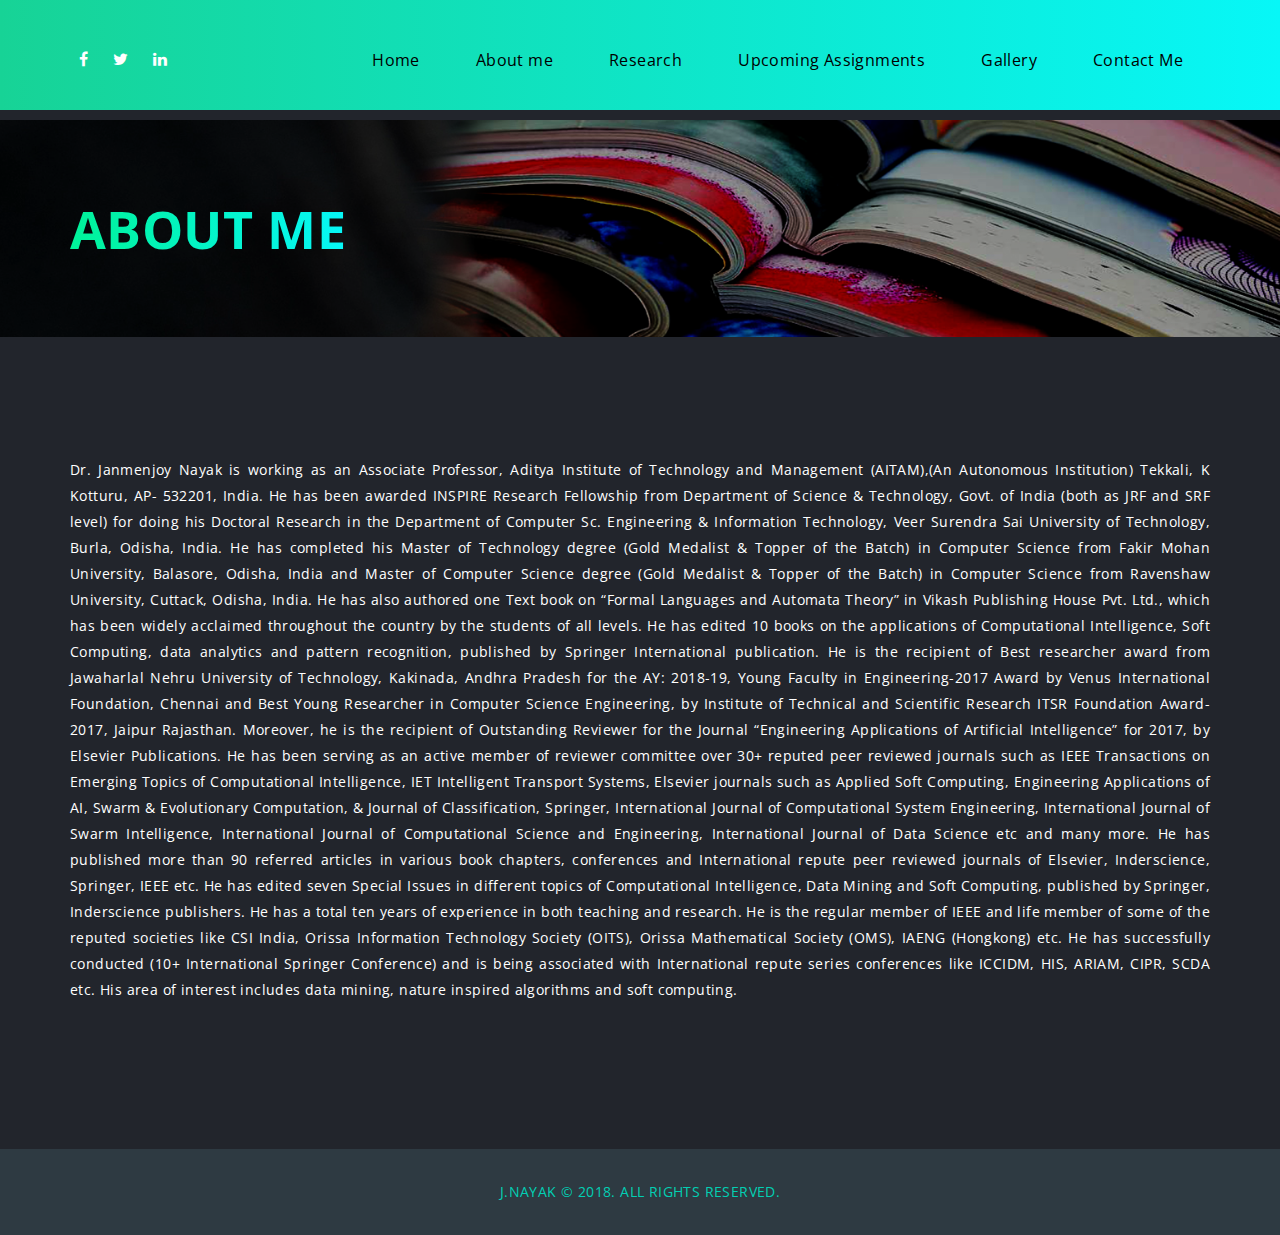
<file: aboutme.html>
<!doctype html>
<html class="no-js" lang="en">


<!-- Mirrored from envato.rajuahammad.com/comeout/demo/default/portfolio.html by HTTrack Website Copier/3.x [XR&CO'2014], Sat, 07 Oct 2017 04:00:13 GMT -->
<head>
	<meta charset="utf-8">
	<meta http-equiv="x-ua-compatible" content="ie=edge">

	<title>Dr. Janmenjoy Nayak</title>

	<meta name="description" content="">
	<meta name="viewport" content="width=device-width, initial-scale=1">
	<link rel="shortcut icon" href="favicon.ico" type="image/x-icon" />
	<!--=== Styelesheet Css ===-->
	<link rel="stylesheet" type="text/css" href="css/page.css">
	<link rel="stylesheet" type="text/css" href="style.css">

	<script src="js/vendor/modernizr-2.8.3.min.js"></script>
</head>

<body>
	<!--[if lt IE 8]>
            <p class="browserupgrade">You are using an <strong>outdated</strong> browser. Please <a href="http://browsehappy.com/">upgrade your browser</a> to improve your experience.</p>
        <![endif]-->
	<!--===============================================================================-->

	<!--====== Preloader Start ======-->
	<div class="preloader">
		<div class="preloader-spinner">
			<div class="line"></div>
			<div class="line"></div>
			<div class="line"></div>
			<div class="line"></div>
		</div>
	</div>
	<!--====== Preloader End ======-->

	<!--====== Page Margin Start ======-->
	<div class="every-page-margin"></div>
	<!--====== Page Margin End ======-->

	 <!--====== Header Start ======-->
    <header id="header-area" class="header-page">
        <div class="container">
            
           <div class="row">
       <div class="mobilemenu">         
    <div class="top-nav">
    <div class="socialicons">
                    <a href="https://www.facebook.com/janmenjoy.nayak"><i class="fa fa-facebook"></i></a>
                            <a href="https://twitter.com/itsjnayak"><i class="fa fa-twitter"></i></a>
                            <a href="https://www.linkedin.com/in/janmenjoy-nayak-86830053/"><i class="fa fa-linkedin"></i></a>
                    </div>
    <input id="menu-toggle" type="checkbox" />
    <label class='menu-button-container' for="menu-toggle">
    <div class='menu-button'></div>
  </label>
    <ul class="menu">
                <li><a  href="index.html#header-bottom">Home</a></li>
                <li><a  href="index.html#about-area">About me</a>
                   <ul class="submenu1" id="submenu">
                 <li><a href="index.html#education-area">Education</a></li>
                <li><a href="index.html#experience-area">Awards</a></li>
                <li><a href="index.html#exp">Experience</a></li>   
                </ul>
                </li>
                <li><a href="index.html#pro-skills-area">Research
                </a>
                    <ul class="submenu2" id="submenu">
                  <li><a href="portfolio.html">Publications</a></li>
                <li><a href="professional.html">Professional Activities</a></li>
                <li><a href="index.html#testimonial-area">Collaborations</a></li>   
                 </ul>
                </li>
               <li><a  href="upcoming.html">Upcoming Assignments</a></li>
                 <li><a href="gallery.html">Gallery</a></li>
                
                 
                <li><a  href="index.html#contact-area">Contact Me</a></li>
            </ul>
  </div></div>
    <!--====== Off Canvas Menu End ======-->
                            
                        </div>
                    </div>
                </div>
            </div>
        </div>
    </header>
    <!--====== Header End ======-->

<!--====== HeaderBottom Start ======-->

	<!--====== Page Title Start ======-->
	<section id="page-title-area">
		<div class="container">
			<div class="row">
				<div class="col-md-5">
					<h1>About Me</h1>
					
				</div>
			</div>
		</div>
	</section>
	<!--====== Page Title End ======-->

   <!--====== About Area Start ======-->
    <section id="about-area" class="section-padding">
        <div class="container">
            <div class="row">
                

                <div class="col-md-12">
                    

                        <p align="justify" style="color:white;">Dr. Janmenjoy Nayak is working as an Associate Professor, Aditya Institute of Technology and Management (AITAM),(An Autonomous Institution) Tekkali, K Kotturu, AP- 532201, India. He has been awarded INSPIRE Research Fellowship from Department of Science & Technology, Govt. of India (both as JRF and SRF level) for doing his Doctoral Research in the Department of Computer Sc. Engineering & Information Technology, Veer Surendra Sai University of Technology, Burla, Odisha, India. He has completed his Master of Technology degree (Gold Medalist & Topper of the Batch) in Computer Science from Fakir Mohan University, Balasore, Odisha, India and Master of Computer Science degree (Gold Medalist & Topper of the Batch) in Computer Science from Ravenshaw University, Cuttack, Odisha, India. He has also authored one Text book on “Formal Languages and Automata Theory” in Vikash Publishing House Pvt. Ltd., which has been widely acclaimed throughout the country by the students of all levels. He has edited 10 books on the applications of Computational Intelligence, Soft Computing, data analytics and pattern recognition, published by Springer International publication. He is the recipient of Best researcher award from Jawaharlal Nehru University of Technology, Kakinada, Andhra Pradesh for the AY: 2018-19, Young Faculty in Engineering-2017 Award by Venus International Foundation, Chennai and Best Young Researcher in Computer Science Engineering, by Institute of Technical and Scientific Research ITSR Foundation Award-2017, Jaipur Rajasthan. Moreover, he is the recipient of Outstanding Reviewer for the Journal “Engineering Applications of Artificial Intelligence” for 2017, by Elsevier Publications.  He has been serving as an active member of reviewer committee over 30+ reputed peer reviewed journals such as IEEE Transactions on Emerging Topics of Computational Intelligence, IET Intelligent Transport Systems, Elsevier journals such as Applied Soft Computing, Engineering Applications of AI, Swarm & Evolutionary Computation, & Journal of Classification, Springer, International Journal of Computational System Engineering, International Journal of Swarm Intelligence, International Journal of Computational Science and Engineering, International Journal of Data Science etc and many more. He has published more than 90 referred articles in various book chapters, conferences and International repute peer reviewed journals of Elsevier, Inderscience, Springer, IEEE etc. He has edited seven Special Issues in different topics of Computational Intelligence, Data Mining and Soft Computing, published by Springer, Inderscience publishers. He has a total ten years of experience in both teaching and research. He is the regular member of IEEE and life member of some of the reputed societies like CSI India, Orissa Information Technology Society (OITS), Orissa Mathematical Society (OMS), IAENG (Hongkong) etc. He has successfully conducted (10+ International Springer Conference) and is being associated with International repute series conferences like ICCIDM, HIS, ARIAM, CIPR, SCDA etc. His area of interest includes data mining, nature inspired algorithms and soft computing.</p><br/> 

               
                </div>
            </div>
        </div>
    </section>
    <!--====== About Area End ======-->

	<!--====== Footer Area Start ======-->
	<footer id="footer-area" style=" background-color:#2e3a42">
		<div class="container">
			<div class="row">
				<div class="col-md-12">
					
					<div class="copyright-area text-center">
						<p>J.NAYAK &copy; 2018. ALL RIGHTS RESERVED.</p>
					</div>
				</div>
			</div>
		</div>
	</footer>
	<!--====== Footer Area End ======-->

	<!--====== Back To Top Section Start ======-->
	<div id="scroll" data-toggle="tooltip" data-placement="top" title="Back To Top">
		<a href="#"><i class="fa fa-angle-up"></i></a>
	</div>
	<!--====== Back To Top Section End ======-->

	<!--==================================================================-->
    <script type="text/javascript" src="js/jquery-3.2.1.min.js"></script>

    <!--=== All Plugin ===-->
    <script type="text/javascript" src="js/bootstrap.min.js"></script>
    <script type="text/javascript" src="js/plugins/parallax.min.js"></script>
    <script type="text/javascript" src="js/plugins/magnific-popup.min.js"></script>
    <script type="text/javascript" src="js/plugins/owl.carousel.min.js"></script>
    <script type="text/javascript" src="js/plugins/wow.min.js"></script>
    <script type="text/javascript" src="js/plugins/appear.js"></script>
    <script type="text/javascript" src="js/plugins/isotope.min.js"></script>

    <script type="text/javascript" src="js/main.js"></script>

</body>


<!-- Mirrored from envato.rajuahammad.com/comeout/demo/default/portfolio.html by HTTrack Website Copier/3.x [XR&CO'2014], Sat, 07 Oct 2017 04:00:14 GMT -->
</html>
</file>
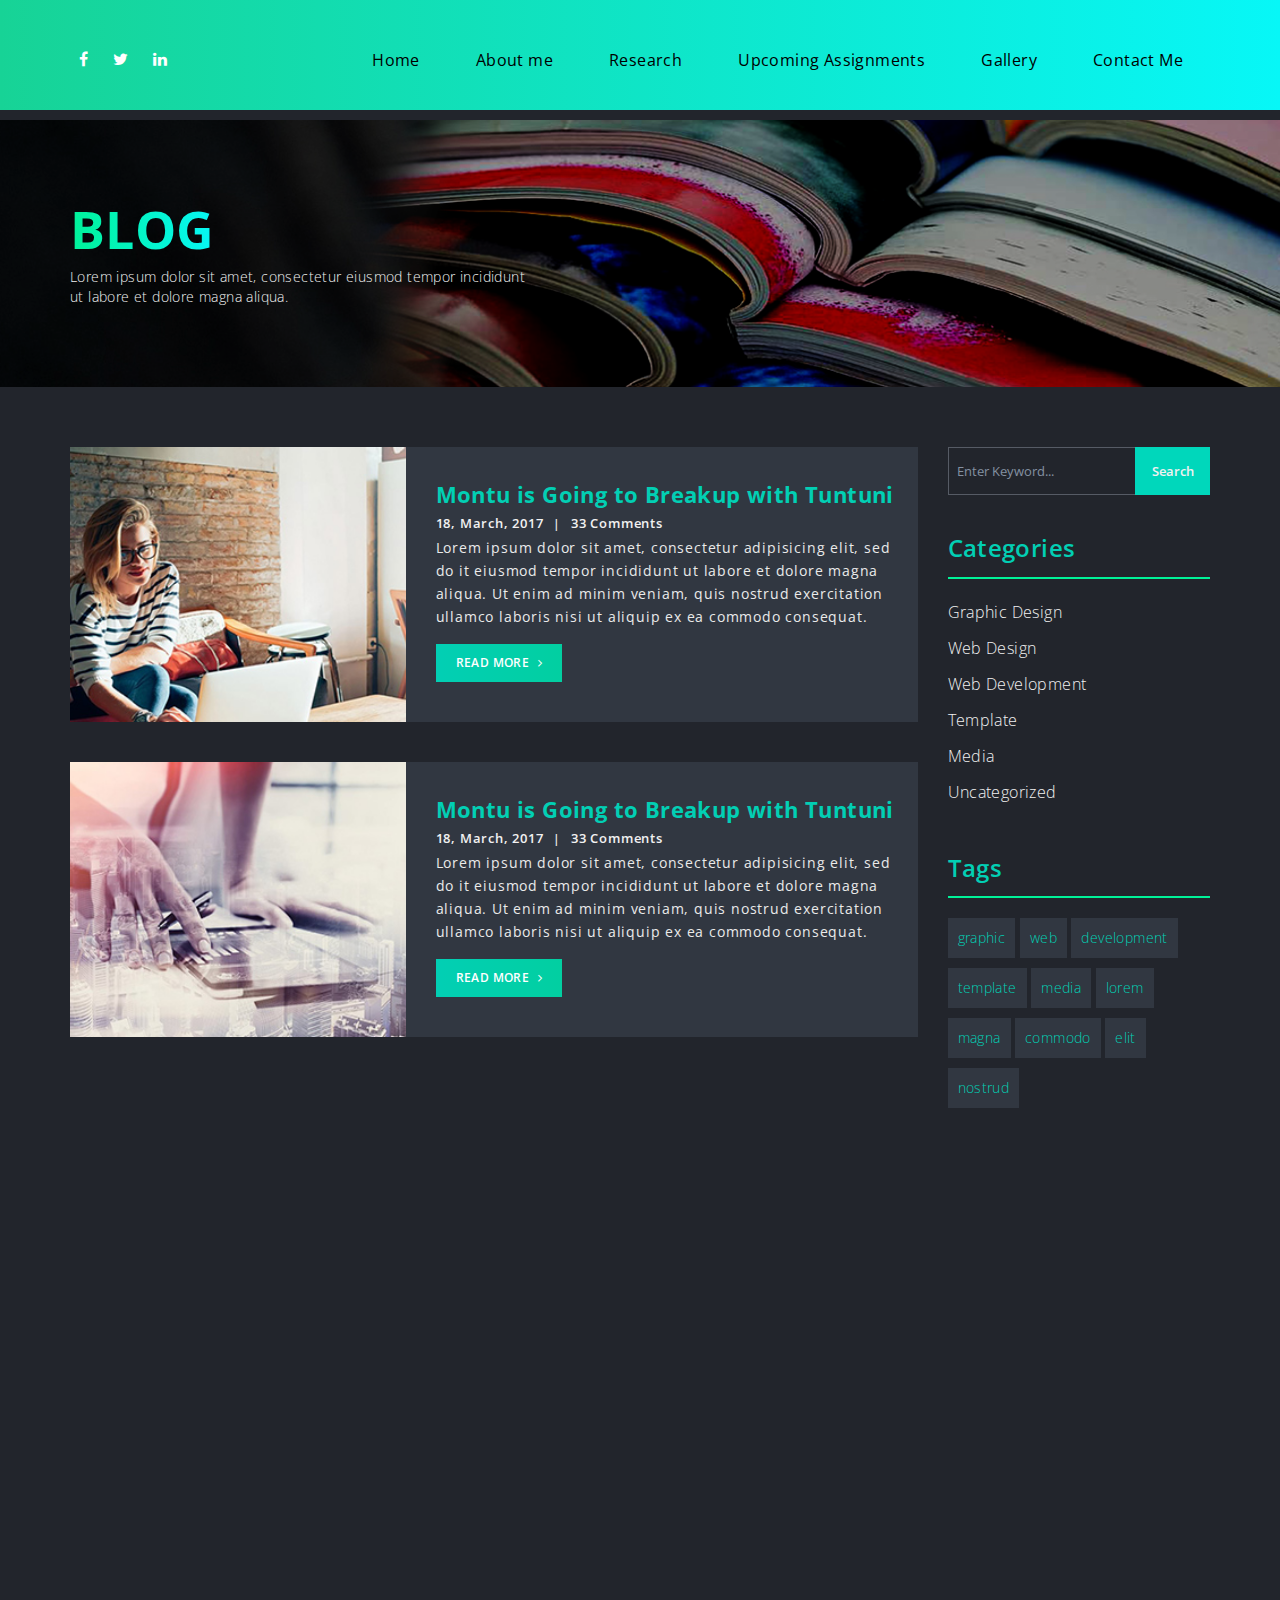
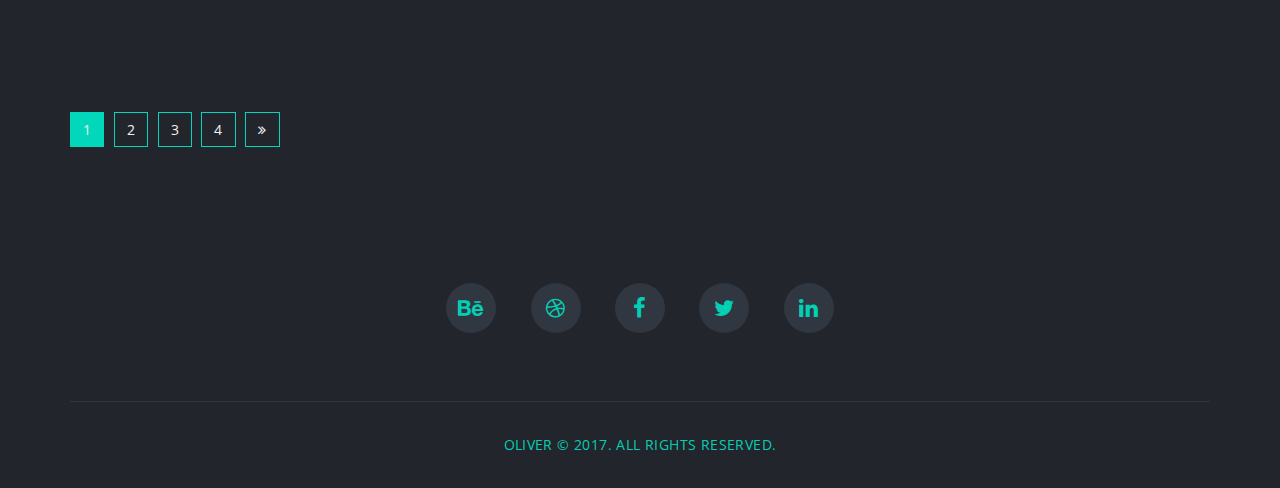
<file: blog.html>
<!doctype html>
<html class="no-js" lang="en">


<!-- Mirrored from envato.rajuahammad.com/comeout/demo/default/blog.html by HTTrack Website Copier/3.x [XR&CO'2014], Sat, 07 Oct 2017 04:00:22 GMT -->
<head>
	<meta charset="utf-8">
	<meta http-equiv="x-ua-compatible" content="ie=edge">

	<title>Blog - ComeOut</title>

	<meta name="description" content="">
	<meta name="viewport" content="width=device-width, initial-scale=1">
	<link rel="shortcut icon" href="favicon.ico" type="image/x-icon" />
	<!--=== Styelesheet Css ===-->
	<link rel="stylesheet" type="text/css" href="css/page.css">
	<link rel="stylesheet" type="text/css" href="style.css">

	<script src="js/vendor/modernizr-2.8.3.min.js"></script>
</head>

<body>
	<!--[if lt IE 8]>
            <p class="browserupgrade">You are using an <strong>outdated</strong> browser. Please <a href="http://browsehappy.com/">upgrade your browser</a> to improve your experience.</p>
        <![endif]-->
	<!--===============================================================================-->

	<!--====== Preloader Start ======-->
	<div class="preloader">
		<div class="preloader-spinner">
			<div class="line"></div>
			<div class="line"></div>
			<div class="line"></div>
			<div class="line"></div>
		</div>
	</div>
	<!--====== Preloader End ======-->
	
	<!--====== Page Margin Start ======-->
	<div class="every-page-margin"></div>
	<!--====== Page Margin End ======-->

	<!--====== Header Start ======-->
    <header id="header-area" class="header-page">
        <div class="container">
            
            <div class="row">
       <div class="mobilemenu">         
    <div class="top-nav">
    <div class="socialicons">
                    <a href="https://www.facebook.com/janmenjoy.nayak"><i class="fa fa-facebook"></i></a>
                            <a href="https://twitter.com/itsjnayak"><i class="fa fa-twitter"></i></a>
                            <a href="https://www.linkedin.com/in/janmenjoy-nayak-86830053/"><i class="fa fa-linkedin"></i></a>
                    </div>
    <input id="menu-toggle" type="checkbox" />
    <label class='menu-button-container' for="menu-toggle">
    <div class='menu-button'></div>
  </label>
    <ul class="menu">
                <li><a  href="index.html#header-bottom">Home</a></li>
                <li><a  href="index.html#about-area">About me</a>
                   <ul class="submenu1" id="submenu">
                 <li><a href="index.html#education-area">Education</a></li>
                <li><a href="index.html#experience-area">Awards</a></li>
                <li><a href="index.html#exp">Experience</a></li>   
                </ul>
                </li>
                <li><a href="index.html#pro-skills-area">Research
                </a>
                    <ul class="submenu2" id="submenu">
                  <li><a href="portfolio.html">Publications</a></li>
                <li><a href="professional.html">Professional Activities</a></li>
                <li><a href="index.html#testimonial-area">Collaborations</a></li>   
                 </ul>
                </li>
               <li><a  href="upcoming.html">Upcoming Assignments</a></li>
                 <li><a href="gallery.html">Gallery</a></li>
                
                 
                <li><a  href="index.html#contact-area">Contact Me</a></li>
            </ul>
  </div></div>
    <!--====== Off Canvas Menu End ======-->
                            
                        </div>
                    </div>
                </div>
            </div>
        </div>
    </header>
    <!--====== Header End ======-->

<!--====== HeaderBottom Start ======-->

	<!--====== Page Title Start ======-->
	<section id="page-title-area">
		<div class="container">
			<div class="row">
				<div class="col-md-5">
					<h1>Blog</h1>
					<p>Lorem ipsum dolor sit amet, consectetur eiusmod tempor incididunt ut labore et dolore magna aliqua.</p>
				</div>
			</div>
		</div>
	</section>
	<!--====== Page Title End ======-->

	<!--====== Page Content Start ======-->
	<section id="page-content-wrap">
		<div class="container">
			<div class="row">
				<!--====== Blog Area Start ======-->
				<div class="col-md-9">
					<div class="blog-area-wrap">
						<!--==== Single Blog Strat====-->
						<div class="single-blog-wrap wow fadeInUp">
							<div class="row">
								<div class="col-md-5 col-sm-5">
									<div class="blog-thumbnail blog-thum-bg-1"></div>
								</div>

								<div class="col-md-7 col-sm-7">
									<div class="blog-content-wrap">
										<div class="display-table">
											<div class="display-table-cell">
												<h4><a href="single-blog.html">Montu is Going to Breakup with Tuntuni</a></h4>
												<p class="post-meta-wrap">
													<a href="#">18, March, 2017</a>
													<span>|</span>
													<a href="#">33 Comments</a>
												</p>
												<p>Lorem ipsum dolor sit amet, consectetur adipisicing elit, sed do it eiusmod tempor incididunt ut labore et dolore magna aliqua. Ut enim ad minim veniam, quis nostrud exercitation ullamco laboris nisi ut aliquip ex ea commodo consequat.</p>
												<a href="single-blog.html" class="readmore-btn">read more <i class="fa fa-angle-right"></i></a>
											</div>
										</div>
									</div>
								</div>
							</div>
						</div>
						<!--==== Single Blog End====-->

						<!--==== Single Blog Strat====-->
						<div class="single-blog-wrap wow fadeInUp">
							<div class="row">
								<div class="col-md-5 col-sm-5">
									<div class="blog-thumbnail blog-thum-bg-2"></div>
								</div>

								<div class="col-md-7 col-sm-7">
									<div class="blog-content-wrap">
										<div class="display-table">
											<div class="display-table-cell">
												<h4><a href="single-blog.html">Montu is Going to Breakup with Tuntuni</a></h4>
												<p class="post-meta-wrap">
													<a href="#">18, March, 2017</a>
													<span>|</span>
													<a href="#">33 Comments</a>
												</p>
												<p>Lorem ipsum dolor sit amet, consectetur adipisicing elit, sed do it eiusmod tempor incididunt ut labore et dolore magna aliqua. Ut enim ad minim veniam, quis nostrud exercitation ullamco laboris nisi ut aliquip ex ea commodo consequat.</p>
												<a href="single-blog.html" class="readmore-btn">read more <i class="fa fa-angle-right"></i></a>
											</div>
										</div>
									</div>
								</div>
							</div>
						</div>
						<!--==== Single Blog End====-->

						<!--==== Single Blog Strat====-->
						<div class="single-blog-wrap wow fadeInUp">
							<div class="row">
								<div class="col-md-5 col-sm-5">
									<div class="blog-thumbnail blog-thum-bg-3"></div>
								</div>

								<div class="col-md-7 col-sm-7">
									<div class="blog-content-wrap">
										<div class="display-table">
											<div class="display-table-cell">
												<h4><a href="single-blog.html">Montu is Going to Breakup with Tuntuni</a></h4>
												<p class="post-meta-wrap">
													<a href="#">18, March, 2017</a>
													<span>|</span>
													<a href="#">33 Comments</a>
												</p>
												<p>Lorem ipsum dolor sit amet, consectetur adipisicing elit, sed do it eiusmod tempor incididunt ut labore et dolore magna aliqua. Ut enim ad minim veniam, quis nostrud exercitation ullamco laboris nisi ut aliquip ex ea commodo consequat.</p>
												<a href="single-blog.html" class="readmore-btn">read more <i class="fa fa-angle-right"></i></a>
											</div>
										</div>
									</div>
								</div>
							</div>
						</div>
						<!--==== Single Blog End====-->

						<!--==== Single Blog Strat====-->
						<div class="single-blog-wrap wow fadeInUp">
							<div class="row">
								<div class="col-md-5 col-sm-5">
									<div class="blog-thumbnail blog-thum-bg-1"></div>
								</div>

								<div class="col-md-7 col-sm-7">
									<div class="blog-content-wrap">
										<div class="display-table">
											<div class="display-table-cell">
												<h4><a href="single-blog.html">Montu is Going to Breakup with Tuntuni</a></h4>
												<p class="post-meta-wrap">
													<a href="single-blog.html">18, March, 2017</a>
													<span>|</span>
													<a href="index.html">33 Comments</a>
												</p>
												<p>Lorem ipsum dolor sit amet, consectetur adipisicing elit, sed do it eiusmod tempor incididunt ut labore et dolore magna aliqua. Ut enim ad minim veniam, quis nostrud exercitation ullamco laboris nisi ut aliquip ex ea commodo consequat.</p>
												<a href="single-blog.html" class="readmore-btn">read more <i class="fa fa-angle-right"></i></a>
											</div>
										</div>
									</div>
								</div>
							</div>
						</div>
						<!--==== Single Blog End====-->
					</div>

					<!--==== Pagination Start====-->
					<div class="pagination-wrap">
						<div class="row">
							<div class="col-md-12">
								<ul class="pagi">
									<li class="active"><a href="#">1</a></li>
									<li><a href="#">2</a></li>
									<li><a href="#">3</a></li>
									<li><a href="#">4</a></li>
									<li><a href="#"><i class="fa fa-angle-double-right"></i></a></li>
								</ul>
							</div>
						</div>
					</div>
					<!--==== Pagination End====-->
				</div>
				<!--====== Blog Area End ======-->

				<!--====== Sidebar Area Start ======-->
				<div class="col-md-3 col-sm-6">
					<div class="sidebar-wrap">
						<!-- Single Sidebar Start-->
						<div class="single-sidebar wow fadeInDown">
							<form action="http://envato.rajuahammad.com/comeout/demo/default/index.html">
								<input type="text" placeholder="Enter Keyword...">
								<input type="submit" value="Search">
							</form>
						</div>
						<!-- Single Sidebar End -->

						<!-- Single Sidebar Start-->
						<div class="single-sidebar wow fadeInDown">
							<h3>Categories</h3>
							<ul>
								<li><a href="#">Graphic Design</a></li>
								<li><a href="#">Web Design</a></li>
								<li><a href="#">Web Development</a></li>
								<li><a href="#">Template</a></li>
								<li><a href="#">Media</a></li>
								<li><a href="#">Uncategorized</a></li>
							</ul>
						</div>
						<!-- Single Sidebar End -->

						<!-- Single Sidebar Start-->
						<div class="single-sidebar wow fadeInDown">
							<h3>Tags</h3>
							<ul class="tag">
								<li><a href="#">graphic</a></li>
								<li><a href="#">web</a></li>
								<li><a href="#">development</a></li>
								<li><a href="#">template</a></li>
								<li><a href="#">media</a></li>
								<li><a href="#">lorem</a></li>
								<li><a href="#">magna</a></li>
								<li><a href="#">commodo</a></li>
								<li><a href="#">elit</a></li>
								<li><a href="#">nostrud</a></li>
							</ul>
						</div>
						<!-- Single Sidebar End -->
					</div>
				</div>
				<!--====== Sidebar Area End ======-->
			</div>
		</div>
	</section>
	<!--====== Page Content End ======-->

	<!--====== Footer Area Start ======-->
	<footer id="footer-area">
		<div class="container">
			<div class="row">
				<div class="col-md-12">
					<div class="footer-social-link">
						<ul class="footer-icons">
							<li><a href="#"><i class="fa fa-behance"></i></a></li>
							<li><a href="#"><i class="fa fa-dribbble"></i></a></li>
							<li><a href="#"><i class="fa fa-facebook"></i></a></li>
							<li><a href="https://twitter.com/itsjnayak"><i class="fa fa-twitter"></i></a></li>
                            <li><a href="https://www.linkedin.com/in/janmenjoy-nayak-86830053/"><i class="fa fa-linkedin"></i></a></li>
						</ul>
					</div>
					<hr>
					<div class="copyright-area text-center">
						<p>OLIVER &copy; 2017. ALL RIGHTS RESERVED.</p>
					</div>
				</div>
			</div>
		</div>
	</footer>
	<!--====== Footer Area End ======-->

	<!--====== Back To Top Section Start ======-->
	<div id="scroll" data-toggle="tooltip" data-placement="top" title="Back To Top">
		<a href="#"><i class="fa fa-angle-up"></i></a>
	</div>
	<!--====== Back To Top Section End ======-->

	<!--==================================================================-->
	<script type="text/javascript" src="js/jquery-3.2.1.min.js"></script>

	<!--=== All Plugin ===-->
	<script type="text/javascript" src="js/bootstrap.min.js"></script>
	<script type="text/javascript" src="js/plugins/parallax.min.js"></script>
	<script type="text/javascript" src="js/plugins/appear.js"></script>
	<script type="text/javascript" src="js/plugins/wow.min.js"></script>
	<script type="text/javascript" src="js/plugins/owl.carousel.min.js"></script>
	<script type="text/javascript" src="js/plugins/magnific-popup.min.js"></script>
	<script type="text/javascript" src="js/plugins/isotope.min.js"></script>

	<script type="text/javascript" src="js/main.js"></script>

</body>


<!-- Mirrored from envato.rajuahammad.com/comeout/demo/default/blog.html by HTTrack Website Copier/3.x [XR&CO'2014], Sat, 07 Oct 2017 04:00:22 GMT -->
</html>
</file>
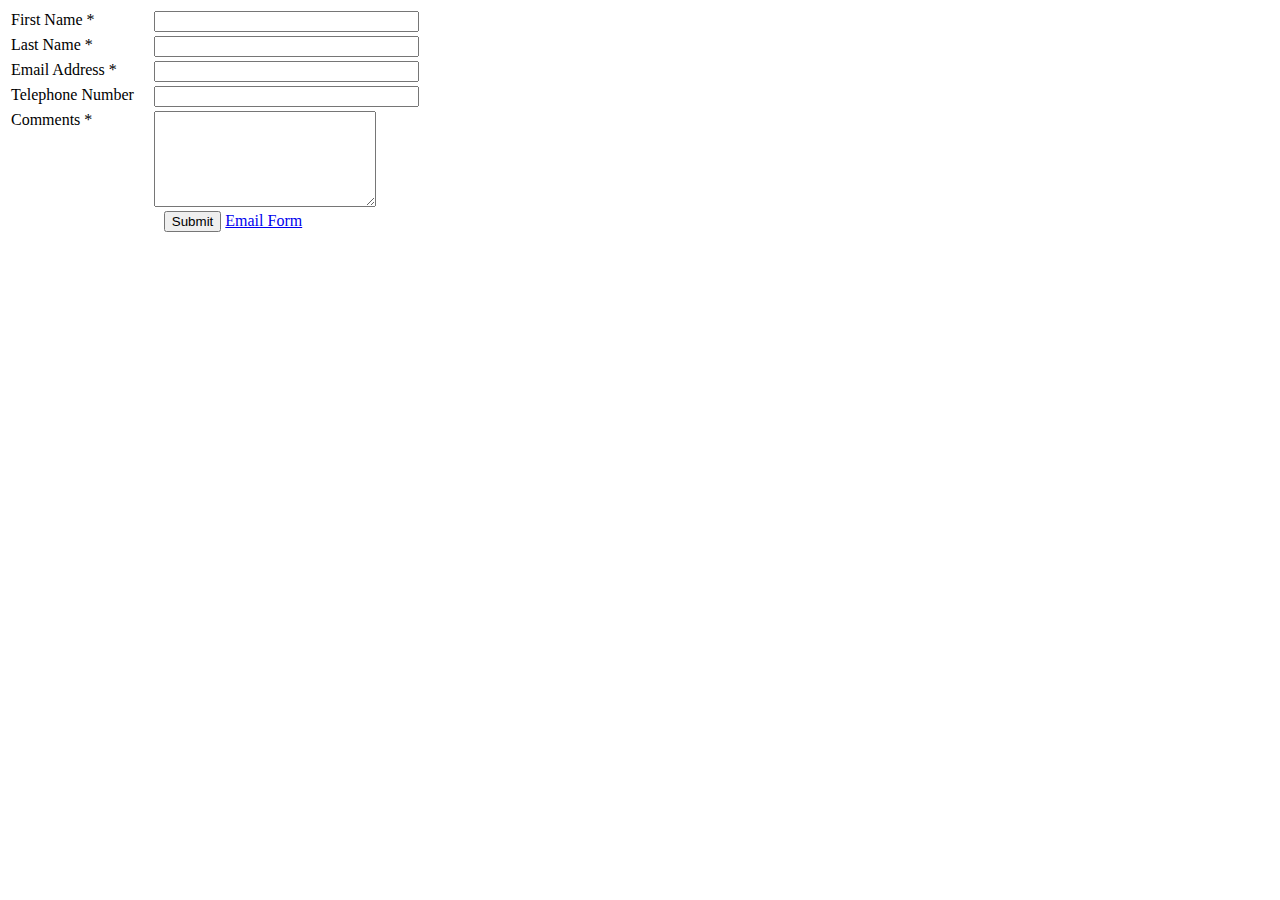
<file: contact.html>
<!DOCTYPE html PUBLIC "-//W3C//DTD XHTML 1.0 Transitional//EN" "http://www.w3.org/TR/xhtml1/DTD/xhtml1-transitional.dtd">
<html xmlns="http://www.w3.org/1999/xhtml">
<head>
<meta http-equiv="Content-Type" content="text/html; charset=utf-8" />
<title>Untitled Document</title>
</head>

<body>
<form name="contactform" method="post" action="send_form_email1.php">
<table width="450px">
<tr>
 <td valign="top">
  <label for="first_name">First Name *</label>
 </td>
 <td valign="top">
  <input  type="text" name="first_name" maxlength="50" size="30">
 </td>
</tr>
<tr>
 <td valign="top"">
  <label for="last_name">Last Name *</label>
 </td>
 <td valign="top">
  <input  type="text" name="last_name" maxlength="50" size="30">
 </td>
</tr>
<tr>
 <td valign="top">
  <label for="email">Email Address *</label>
 </td>
 <td valign="top">
  <input  type="text" name="email" maxlength="80" size="30">
 </td>
</tr>
<tr>
 <td valign="top">
  <label for="telephone">Telephone Number</label>
 </td>
 <td valign="top">
  <input  type="text" name="telephone" maxlength="30" size="30">
 </td>
</tr>
<tr>
 <td valign="top">
  <label for="comments">Comments *</label>
 </td>
 <td valign="top">
  <textarea  name="comments" maxlength="1000" cols="25" rows="6"></textarea>
 </td>
</tr>
<tr>
 <td colspan="2" style="text-align:center">
  <input type="submit" value="Submit">   <a href="http://www.freecontactform.com/email_form.php">Email Form</a>
 </td>
</tr>
</table>
</form>
</body>
</html>
</file>
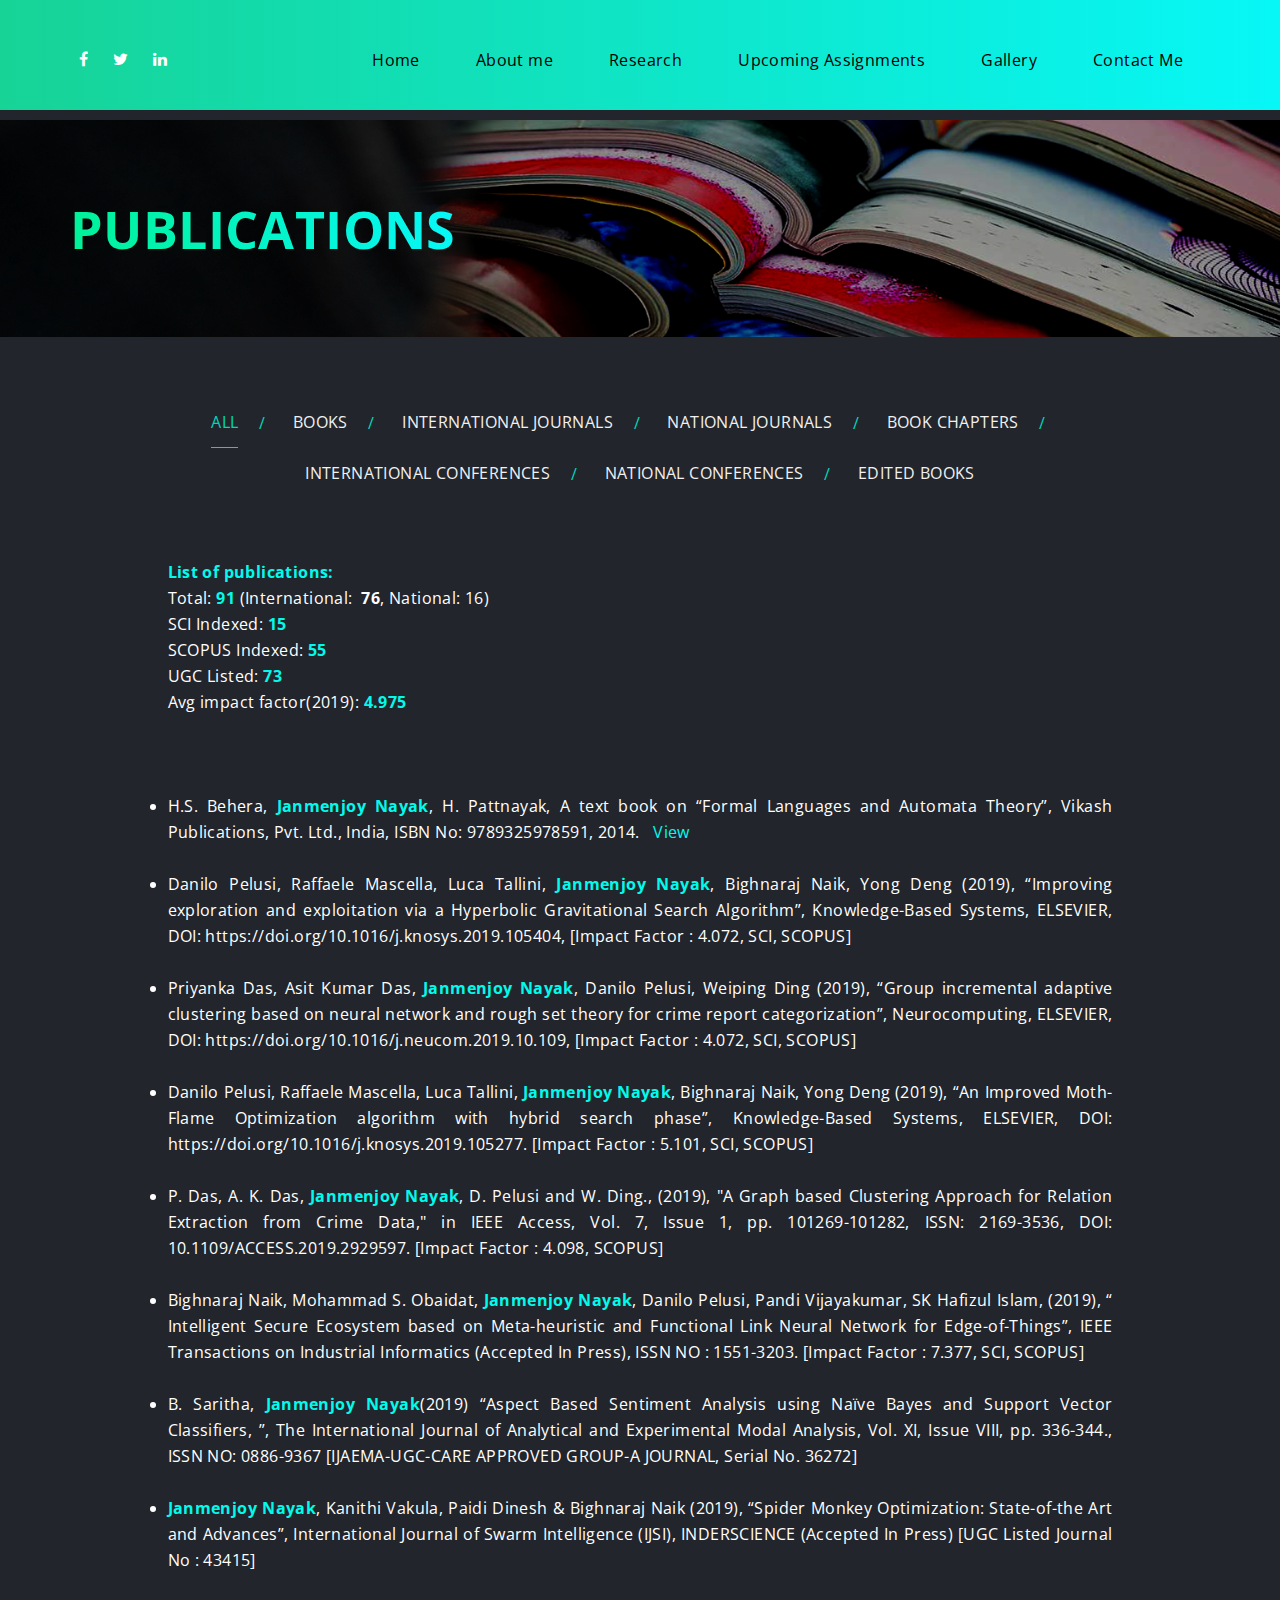
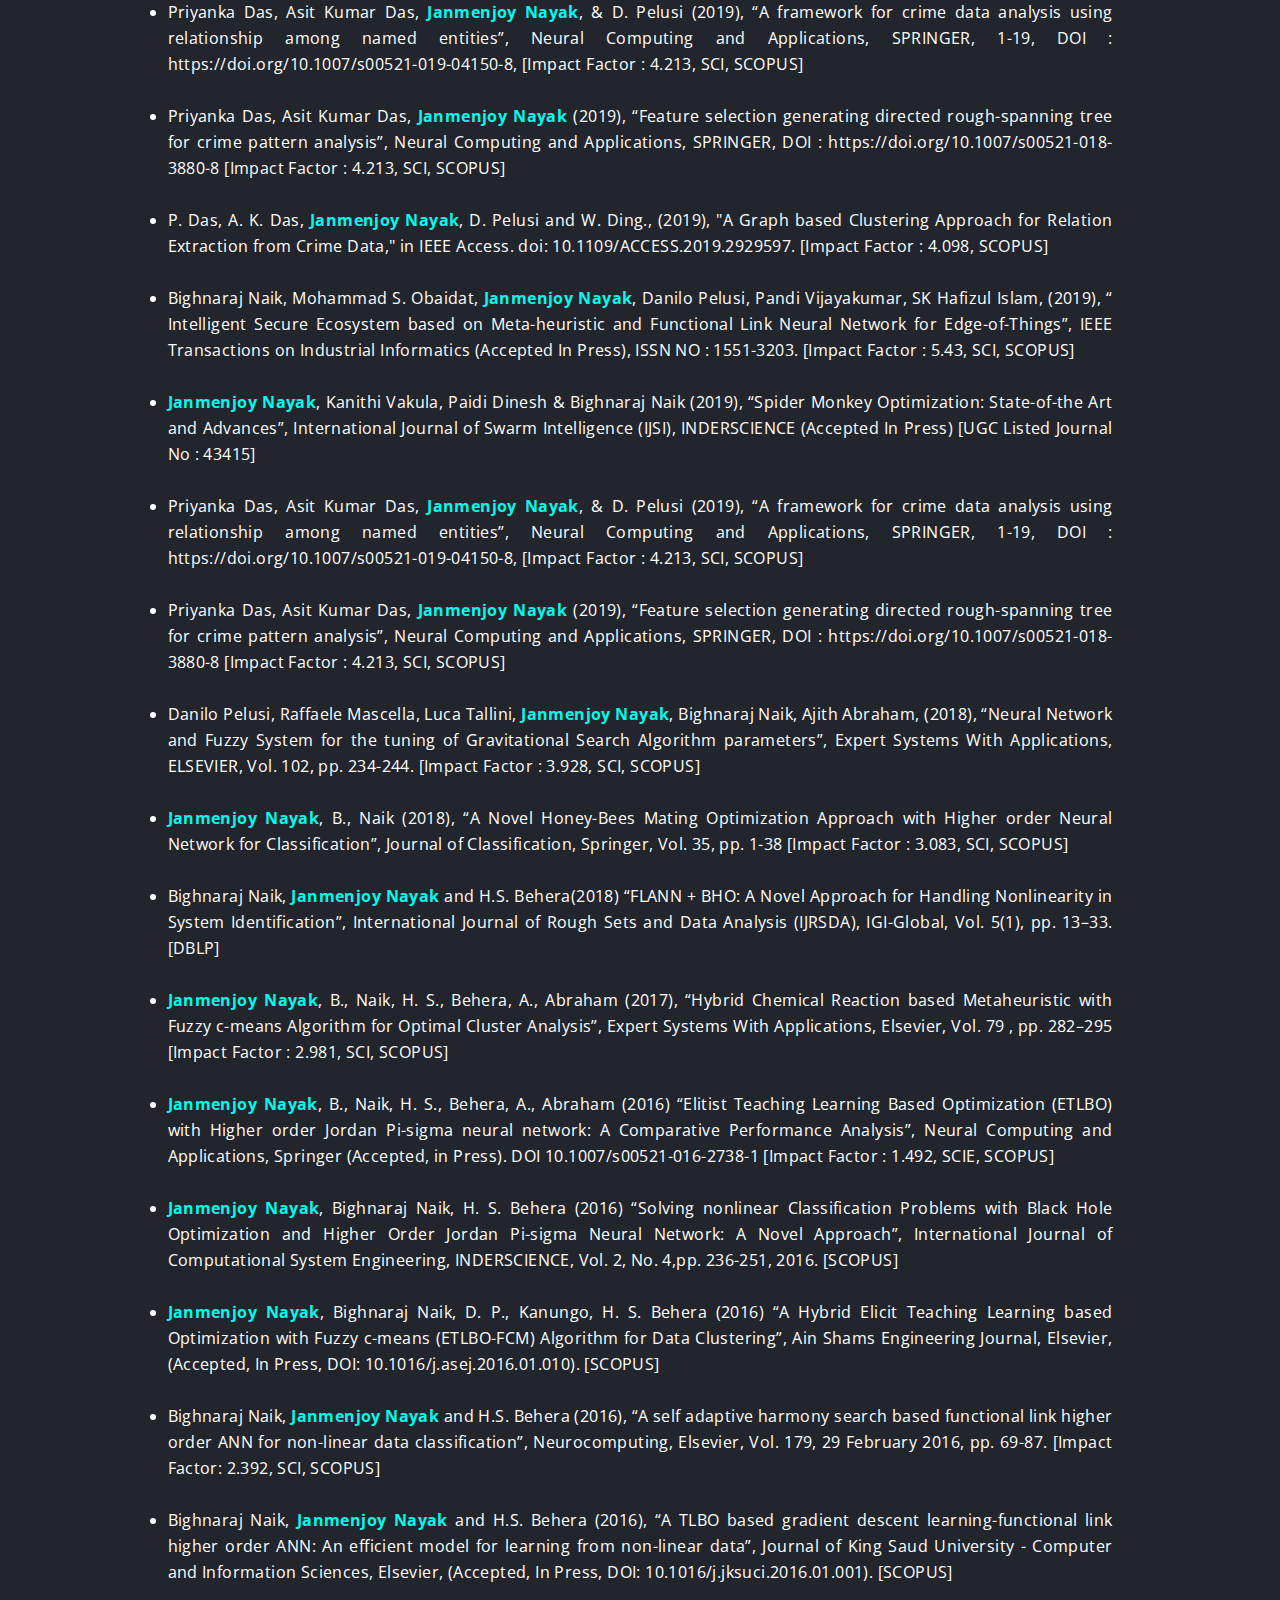
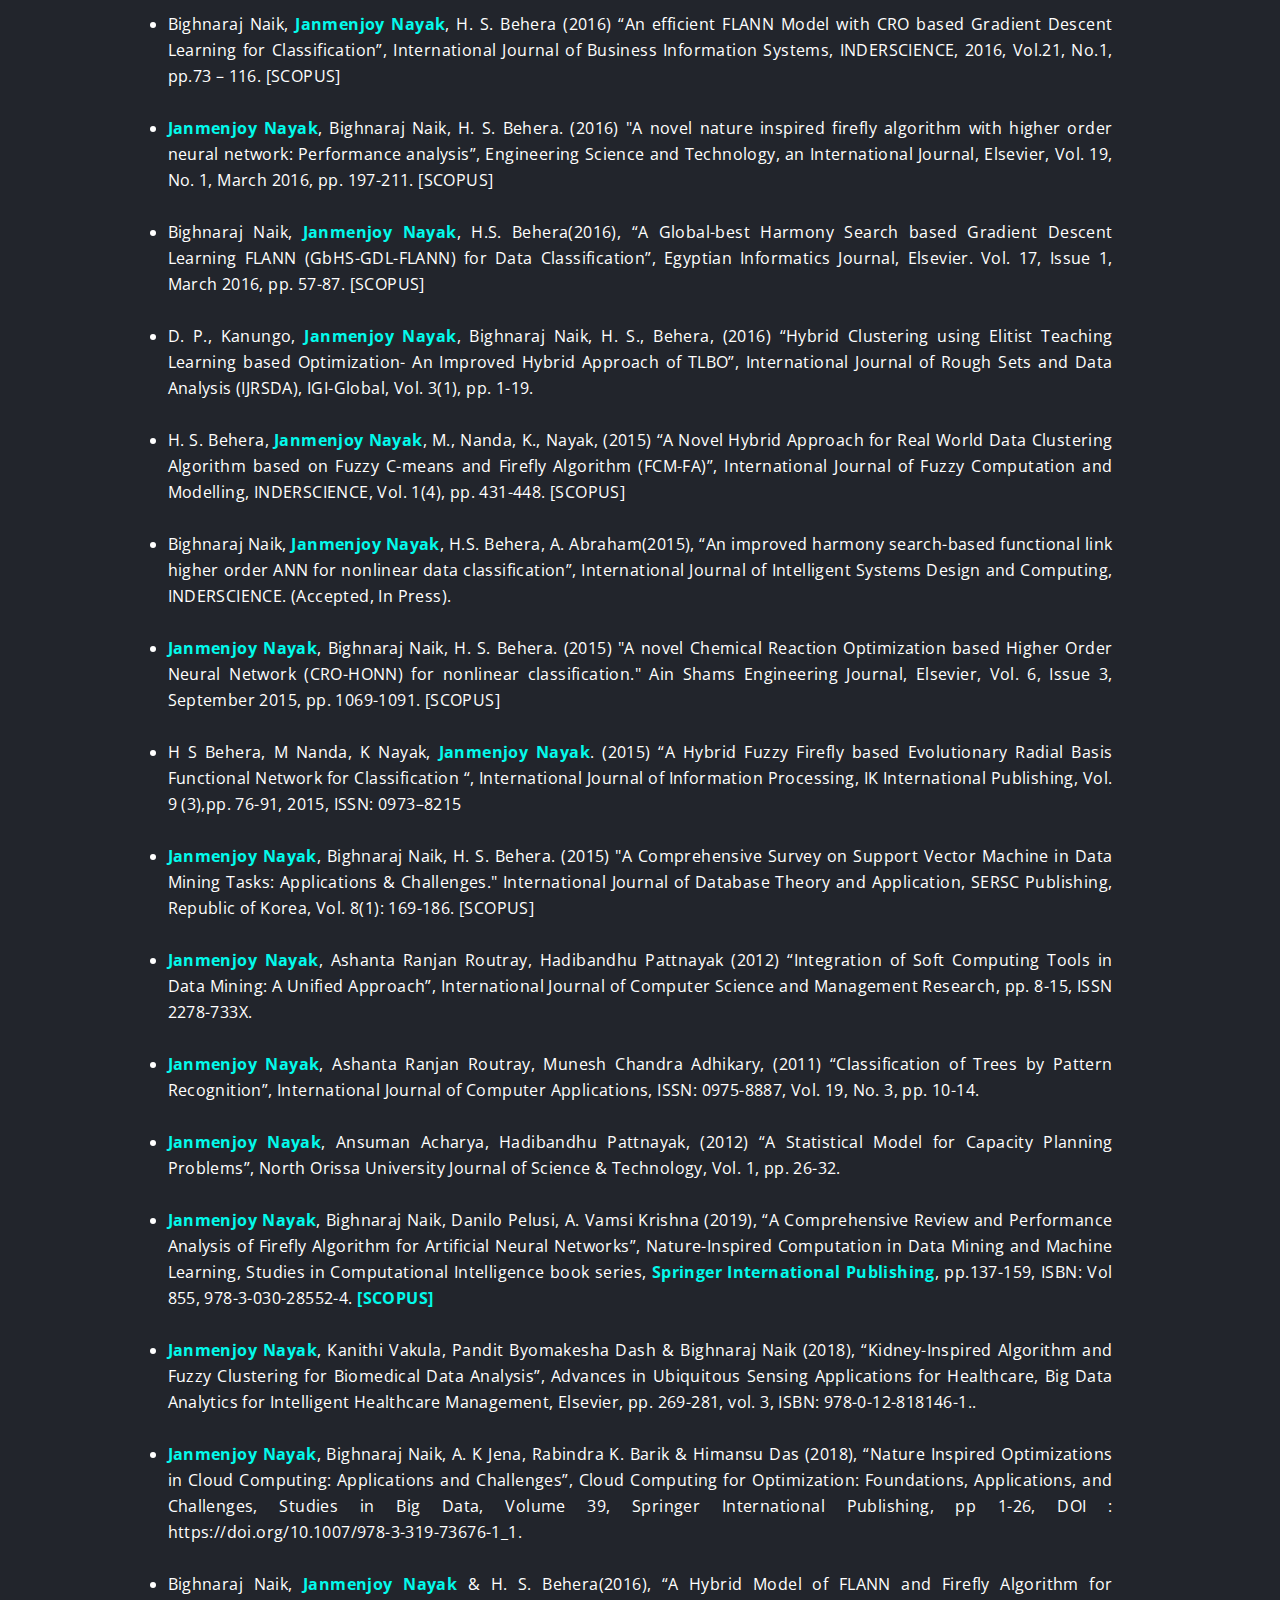
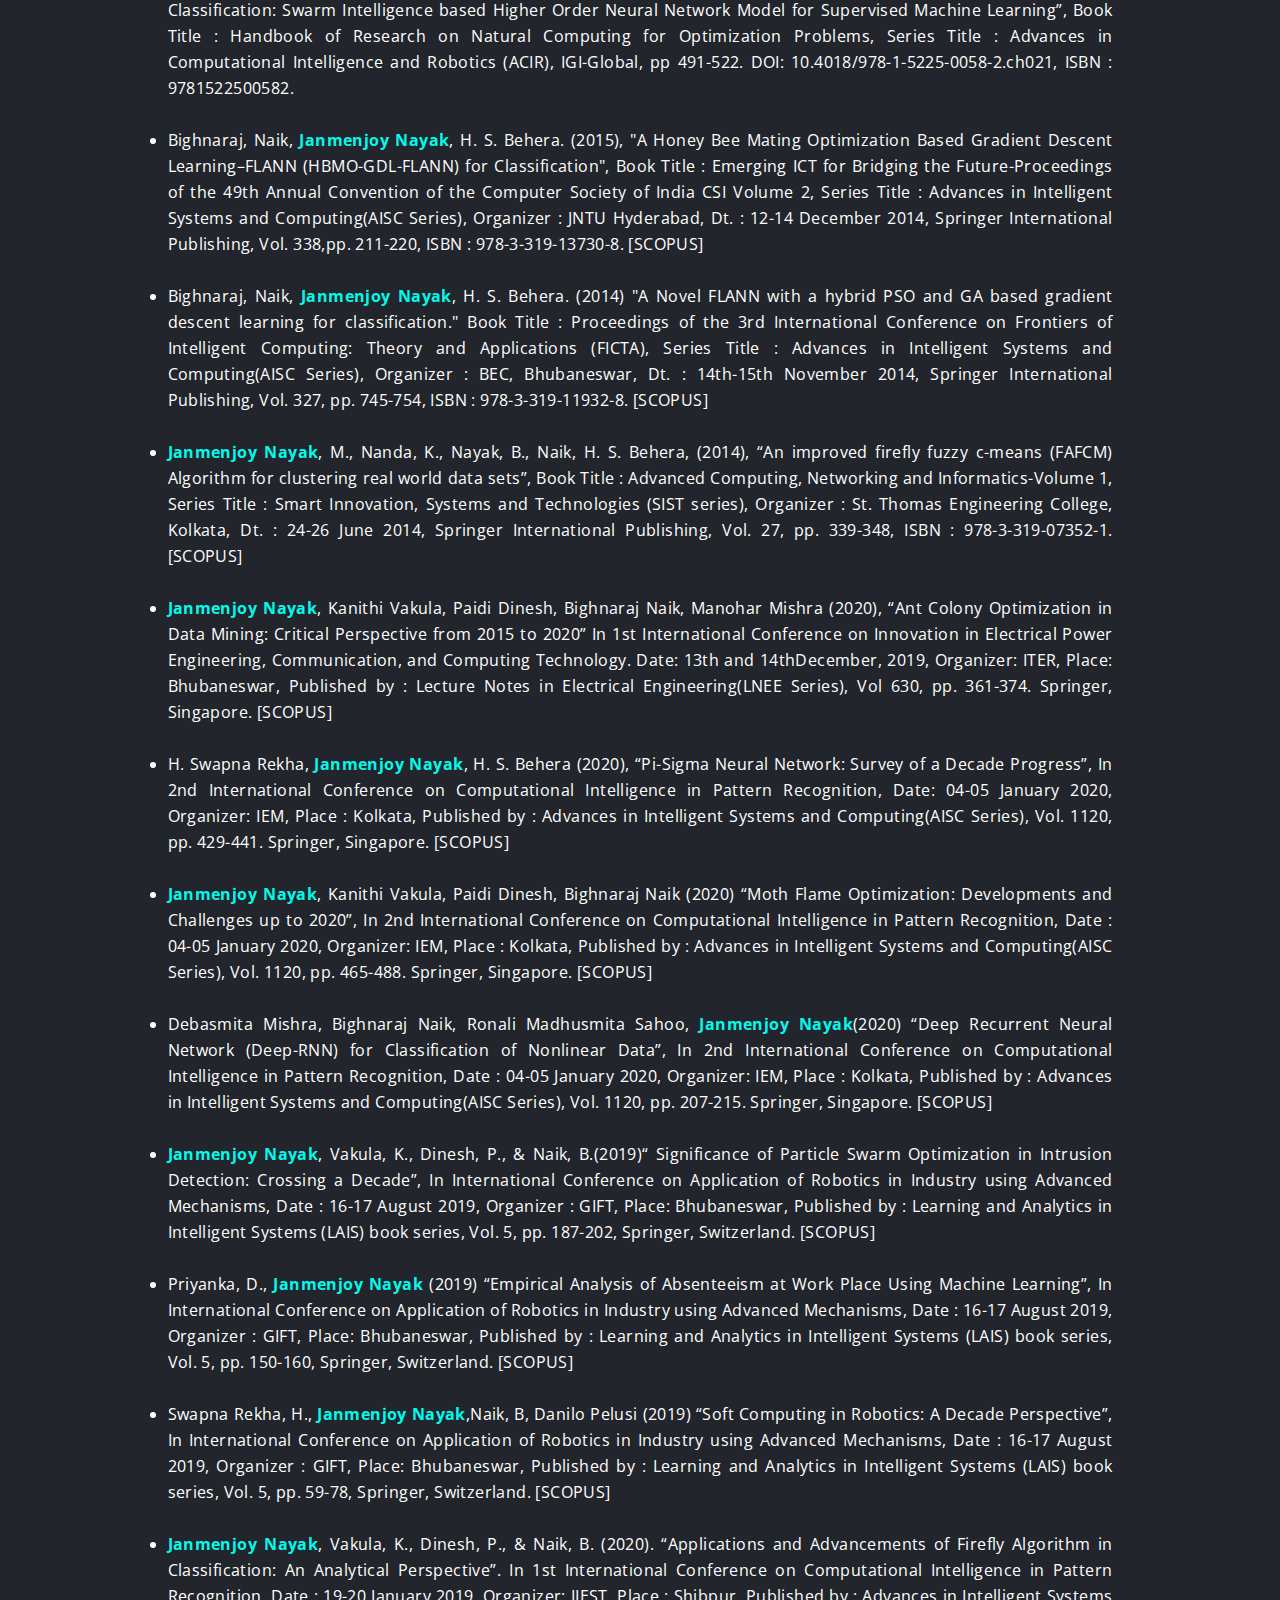
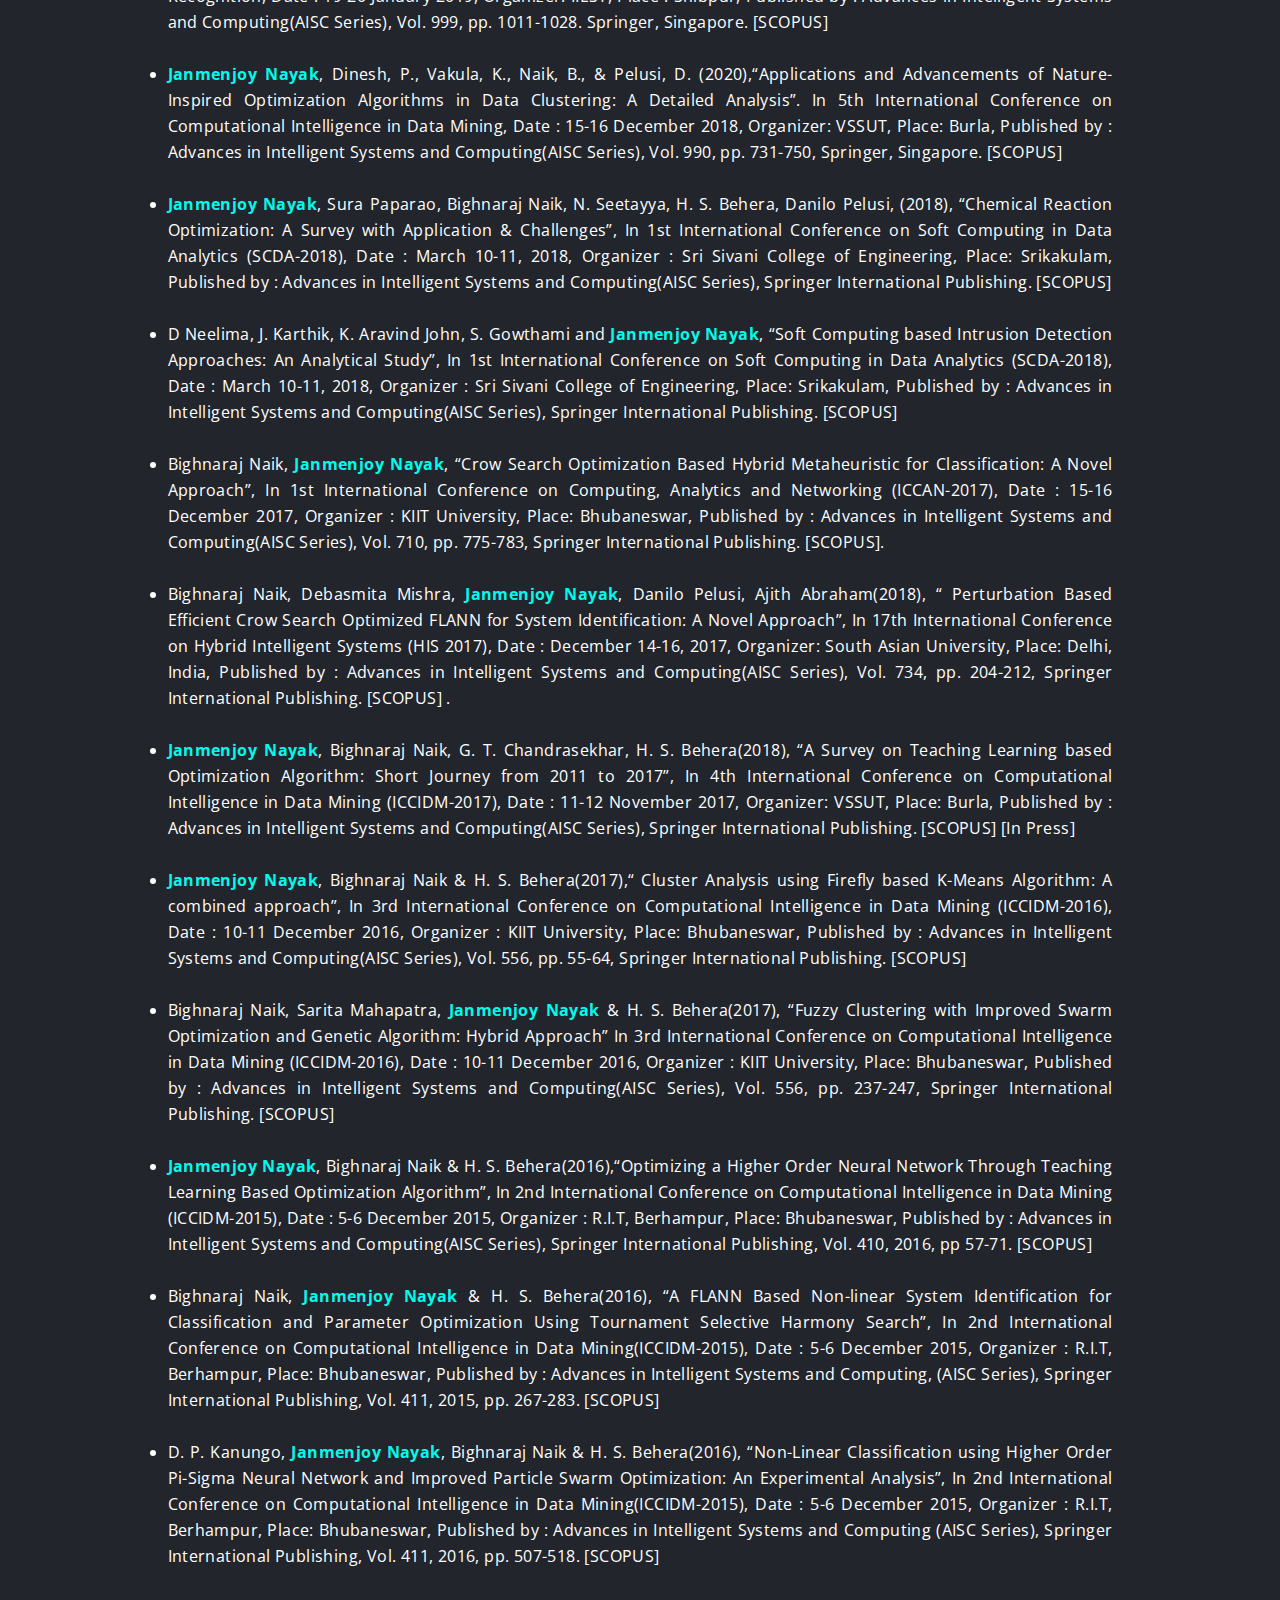
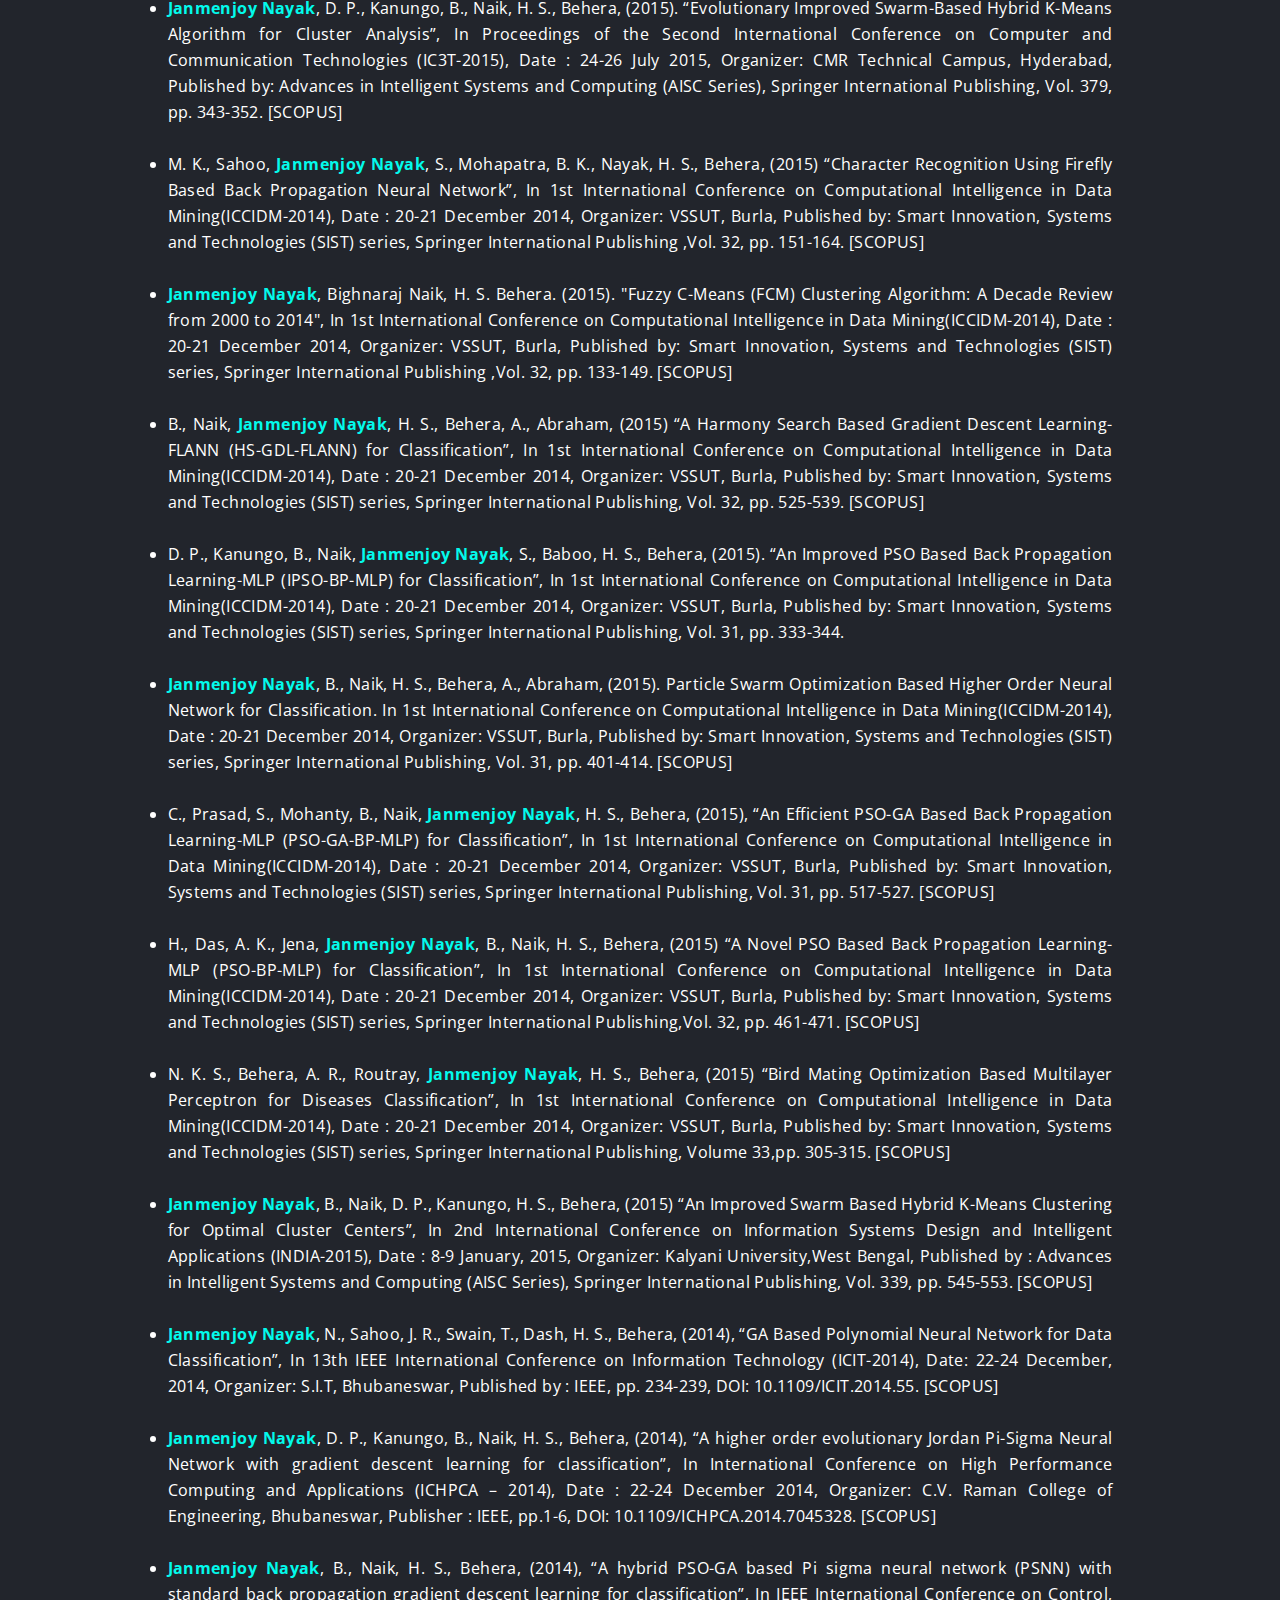
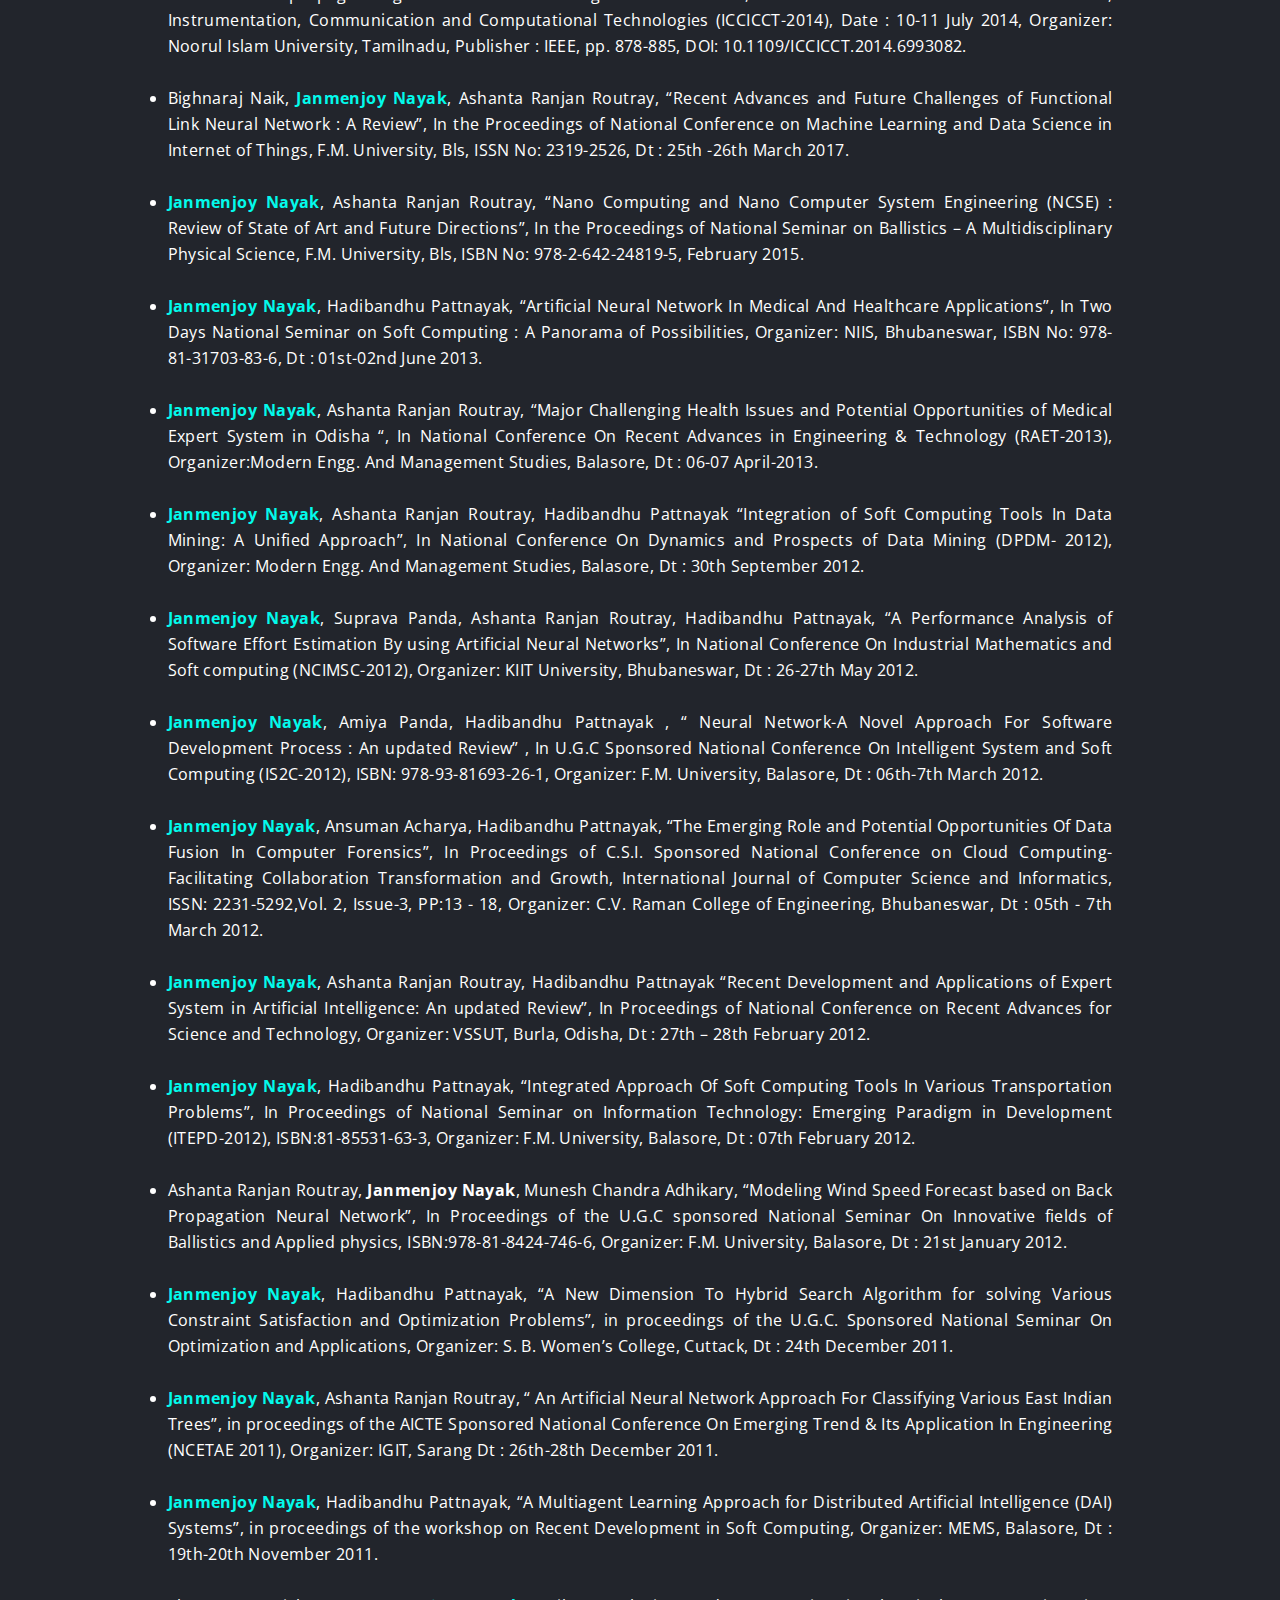
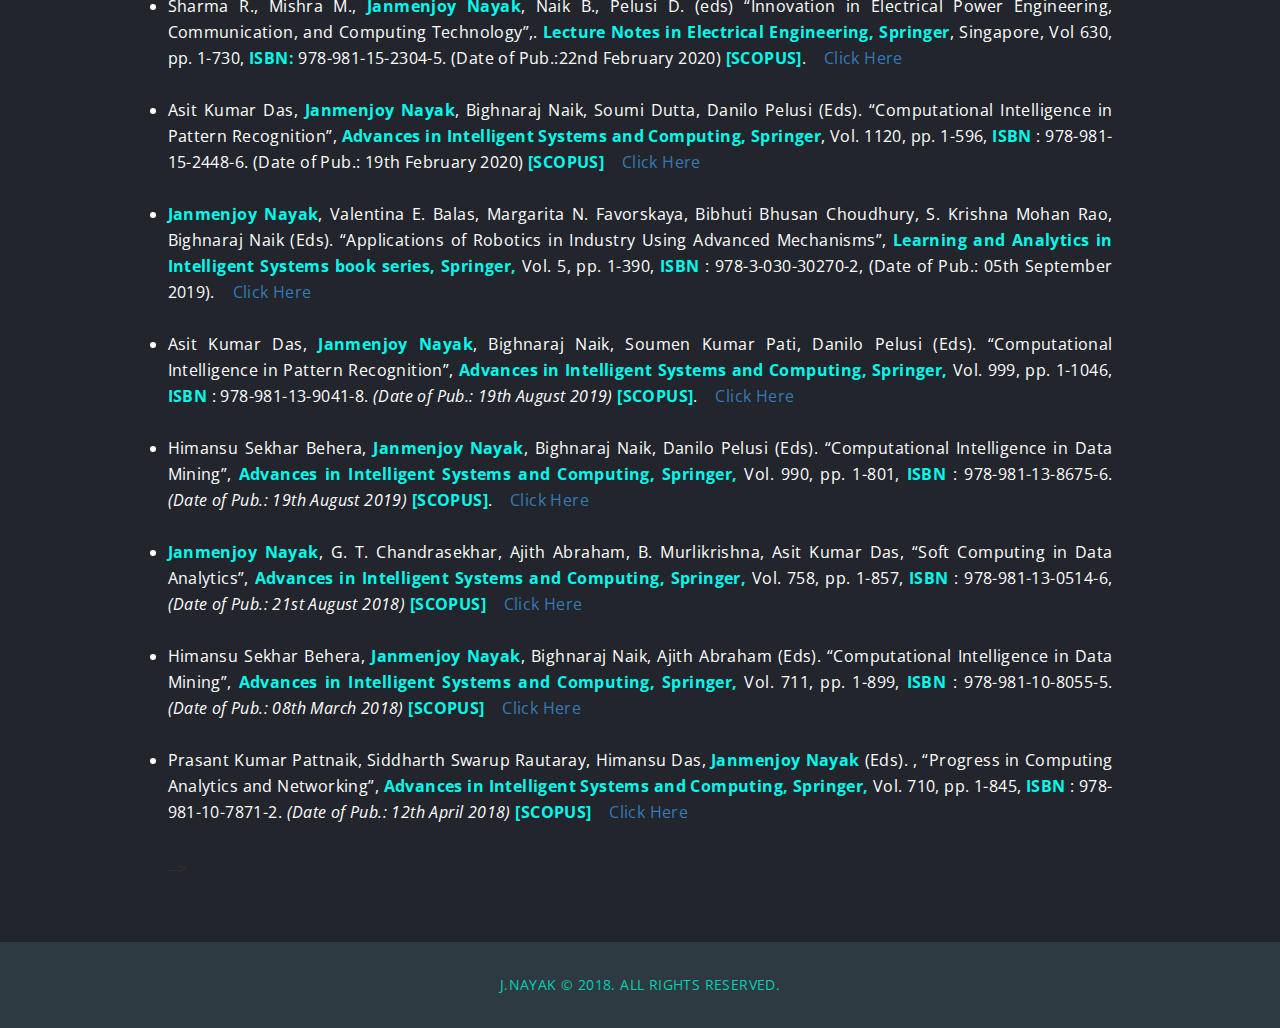
<file: portfolio.html>
<!doctype html>
<html class="no-js" lang="en">


<!-- Mirrored from envato.rajuahammad.com/comeout/demo/default/portfolio.html by HTTrack Website Copier/3.x [XR&CO'2014], Sat, 07 Oct 2017 04:00:13 GMT -->
<head>
	<meta charset="utf-8">
	<meta http-equiv="x-ua-compatible" content="ie=edge">

	<title>Dr. Janmenjoy Nayak</title>

	<meta name="description" content="">
	<meta name="viewport" content="width=device-width, initial-scale=1">
	<link rel="shortcut icon" href="favicon.ico" type="image/x-icon" />
	<!--=== Styelesheet Css ===-->
	<link rel="stylesheet" type="text/css" href="css/page.css">
	<link rel="stylesheet" type="text/css" href="style.css">

	<script src="js/vendor/modernizr-2.8.3.min.js"></script>
</head>

<body>
	<!--[if lt IE 8]>
            <p class="browserupgrade">You are using an <strong>outdated</strong> browser. Please <a href="http://browsehappy.com/">upgrade your browser</a> to improve your experience.</p>
        <![endif]-->
	<!--===============================================================================-->

	<!--====== Preloader Start ======-->
	<div class="preloader">
		<div class="preloader-spinner">
			<div class="line"></div>
			<div class="line"></div>
			<div class="line"></div>
			<div class="line"></div>
		</div>
	</div>
	<!--====== Preloader End ======-->

	<!--====== Page Margin Start ======-->
	<div class="every-page-margin"></div>
	<!--====== Page Margin End ======-->


	 <!--====== Header Start ======-->
  <header id="header-area" class="header-page">
        <div class="container">
        
            <div class="row">
       <div class="mobilemenu">         
    <div class="top-nav">
    <div class="socialicons">
                    <a href="https://www.facebook.com/janmenjoy.nayak"><i class="fa fa-facebook"></i></a>
                            <a href="https://twitter.com/itsjnayak"><i class="fa fa-twitter"></i></a>
                            <a href="https://www.linkedin.com/in/janmenjoy-nayak-86830053/"><i class="fa fa-linkedin"></i></a>
                    </div>
    <input id="menu-toggle" type="checkbox" />
    <label class='menu-button-container' for="menu-toggle">
    <div class='menu-button'></div>
  </label>
    <ul class="menu">
                <li><a  href="index.html#header-bottom">Home</a></li>
                <li><a  href="index.html#about-area">About me</a>
                   <ul class="submenu1" id="submenu">
                 <li><a href="index.html#education-area">Education</a></li>
                <li><a href="index.html#experience-area">Awards</a></li>
                <li><a href="index.html#exp">Experience</a></li>   
                </ul>
                </li>
                <li><a href="index.html#pro-skills-area">Research
                </a>
                    <ul class="submenu2" id="submenu">
                  <li><a href="portfolio.html">Publications</a></li>
                <li><a href="professional.html">Professional Activities</a></li>
                <li><a href="index.html#testimonial-area">Collaborations</a></li>   
                 </ul>
                </li>
               <li><a  href="upcoming.html">Upcoming Assignments</a></li>
                 <li><a href="gallery.html">Gallery</a></li>
                
                 
                <li><a  href="index.html#contact-area">Contact Me</a></li>
            </ul>
  </div></div>
    <!--====== Off Canvas Menu End ======-->
                            
                        </div>
                    </div>
                </div>
            </div>
        </div>
    </header>
    <!--====== Header End ======-->

<!--====== HeaderBottom Start ======-->

	

	<!--====== Page Title Start ======-->
	<section id="page-title-area">
		<div class="container">
			<div class="row">
				<div class="col-md-5">
					<h1>Publications</h1>
					
				</div>
			</div>
		</div>
	</section>
	<!--====== Page Title End ======-->

	<!--====== Page Content Start ======-->
	<section id="page-content-wrap">
		<div class="container">
			<div class="row">
				<div class="col-md-10 col-md-offset-1">
					<div class="portfolio-items">
						<div class="portfolio-menu text-center">
							<ul style="line-height:50px;">
								<li><span class="active" data-filter="*">All</span></li>
								<li><span data-filter=".print">Books</span></li>
								<li><span data-filter=".identity">International Journals</span></li>
								<li><span data-filter=".branding">NAtional Journals</span></li>
								<li><span data-filter=".web">Book Chapters</span></li>
                                <li><span data-filter=".web1">INTERNATIONAL CONFERENCES</span></li>
                                <li><span data-filter=".web2">NATIONAL CONFERENCES</span></li>
                                <li><span data-filter=".web3">EDITED BOOKS</span></li>
							</ul>
                         
						</div>

						<div class="portfolio-gird">
							<div class="print1">
								
										<p style="color:#FFF; font-size:16px; text-align:justify"><strong style="color:#03faeb"> List of publications:</strong><br/> 
										Total: <strong style="color:#03faeb">91</strong> (International: <strong><span lang="EN-US"> 76</span></strong>, National: 16) <br/> 
                                        SCI Indexed: <strong style="color:#03faeb">15</strong>
                                        <br/> 
                                        SCOPUS Indexed: <strong style="color:#03faeb">55</strong>
                                        <br/> UGC Listed: <strong style="color:#03faeb">73</strong>
                                        <br/> Avg impact factor(2019): <strong style="color:#03faeb">4.975</strong>
                                        <br/><br/><br/><br/>
                                        
									
								</div>
                                <div class="print">
								
										                                        
                                        <li style="color:#FFF; font-size:16px; text-align:justify">H.S. Behera, <strong style="color:#03faeb">Janmenjoy Nayak</strong>, H. Pattnayak, A text book on “Formal Languages and Automata Theory”, Vikash Publications, Pvt. Ltd.,  India, ISBN No: 9789325978591, 2014.<a href="https://www.amazon.in/Languages-Automata-Janmenjoy-Hadibandhu-Pattnayak-ebook/dp/B01HI93NEK/ref=sr_1_1/259-8139130-0576909?s=books&ie=UTF8&qid=1523354552&sr=1-1&refinements=p_27%3AJanmenjoy+Nayak" style="color:#03faeb">&nbsp;&nbsp;&nbsp;View</a></li><br>
                                        
									
								</div>
                                <div class="identity">
                                <li style="color:#FFF; font-size:16px; text-align:justify">Danilo Pelusi, Raffaele Mascella, Luca Tallini, <strong style="color:#03faeb"> Janmenjoy Nayak</strong>, Bighnaraj Naik, Yong Deng (2019), “Improving exploration and exploitation via a Hyperbolic Gravitational Search Algorithm”, Knowledge-Based Systems, ELSEVIER, DOI: https://doi.org/10.1016/j.knosys.2019.105404, [Impact Factor : 4.072, SCI, SCOPUS]</li><br>
                                <li style="color:#FFF; font-size:16px; text-align:justify">Priyanka Das, Asit Kumar Das, <strong style="color:#03faeb"> Janmenjoy Nayak</strong>, Danilo Pelusi, Weiping Ding (2019), “Group incremental adaptive clustering based on neural network and rough set theory for crime report categorization”, Neurocomputing, ELSEVIER, DOI: https://doi.org/10.1016/j.neucom.2019.10.109, [Impact Factor : 4.072, SCI, SCOPUS]</li><br>
                                <li style="color:#FFF; font-size:16px; text-align:justify">Danilo Pelusi, Raffaele Mascella, Luca Tallini, <strong style="color:#03faeb"> Janmenjoy Nayak</strong>, Bighnaraj Naik, Yong Deng (2019), “An Improved Moth-Flame Optimization algorithm with hybrid search phase”, Knowledge-Based Systems, ELSEVIER, DOI: https://doi.org/10.1016/j.knosys.2019.105277. [Impact Factor : 5.101, SCI, SCOPUS]</li><br>
                                <li style="color:#FFF; font-size:16px; text-align:justify">P. Das, A. K. Das, <strong style="color:#03faeb"> Janmenjoy Nayak</strong>, D. Pelusi and W. Ding., (2019), "A Graph based Clustering Approach for Relation Extraction from Crime Data," in IEEE Access, Vol. 7, Issue 1, pp. 101269-101282, ISSN: 2169-3536, DOI: 10.1109/ACCESS.2019.2929597. [Impact Factor : 4.098,  SCOPUS]</li><br>
                                <li style="color:#FFF; font-size:16px; text-align:justify"> Bighnaraj Naik, Mohammad S. Obaidat, <strong style="color:#03faeb"> Janmenjoy Nayak</strong>, Danilo Pelusi, Pandi Vijayakumar, SK Hafizul Islam, (2019), “ Intelligent Secure Ecosystem based on Meta-heuristic and Functional Link Neural Network for Edge-of-Things”, IEEE Transactions on Industrial Informatics (Accepted In Press), ISSN NO : 1551-3203. [Impact Factor : 7.377, SCI, SCOPUS]</li><br>
                                <li style="color:#FFF; font-size:16px; text-align:justify">B. Saritha, <strong style="color:#03faeb"> Janmenjoy Nayak</strong>(2019) “Aspect Based Sentiment Analysis using Naïve Bayes and Support Vector Classifiers, ”, The International Journal of Analytical and Experimental Modal Analysis, Vol. XI, Issue VIII, pp. 336-344., ISSN NO: 0886-9367 [IJAEMA-UGC-CARE APPROVED GROUP-A JOURNAL, Serial No. 36272]</li><br>
                                <li style="color:#FFF; font-size:16px; text-align:justify"> <strong style="color:#03faeb"> Janmenjoy Nayak</strong>, Kanithi Vakula,  Paidi Dinesh & Bighnaraj Naik (2019), “Spider Monkey Optimization: State-of-the Art and Advances”, International Journal of Swarm Intelligence (IJSI), INDERSCIENCE (Accepted In Press) [UGC Listed Journal No : 43415]</li><br>
                                <li style="color:#FFF; font-size:16px; text-align:justify">Priyanka Das, Asit Kumar Das, <strong style="color:#03faeb"> Janmenjoy Nayak</strong>, & D. Pelusi (2019), “A framework for crime data analysis using relationship among named entities”, Neural Computing and Applications, SPRINGER, 1-19, DOI : https://doi.org/10.1007/s00521-019-04150-8, [Impact Factor : 4.213, SCI, SCOPUS]</li><br>
                                <li style="color:#FFF; font-size:16px; text-align:justify">Priyanka Das, Asit Kumar Das, <strong style="color:#03faeb"> Janmenjoy Nayak</strong> (2019), “Feature selection generating directed rough-spanning tree for crime pattern analysis”, Neural Computing and Applications, SPRINGER,  DOI : https://doi.org/10.1007/s00521-018-3880-8 [Impact Factor : 4.213, SCI, SCOPUS]</li><br>
                                <li style="color:#FFF; font-size:16px; text-align:justify">P. Das, A. K. Das,<strong style="color:#03faeb"> Janmenjoy Nayak</strong>, D. Pelusi and W. Ding., (2019), "A Graph based Clustering Approach for Relation Extraction from Crime Data," in IEEE Access. doi: 10.1109/ACCESS.2019.2929597. [Impact Factor : 4.098,  SCOPUS]</li><br>
                                <li style="color:#FFF; font-size:16px; text-align:justify">Bighnaraj Naik, Mohammad S. Obaidat, <strong style="color:#03faeb">Janmenjoy Nayak</strong>, Danilo Pelusi, Pandi Vijayakumar, SK Hafizul Islam, (2019), “ Intelligent Secure Ecosystem based on Meta-heuristic and Functional Link Neural Network for Edge-of-Things”, IEEE Transactions on Industrial Informatics (Accepted In Press), ISSN NO : 1551-3203. [Impact Factor : 5.43, SCI, SCOPUS]</li><br>
                                <li style="color:#FFF; font-size:16px; text-align:justify"> <strong style="color:#03faeb">Janmenjoy Nayak</strong>, Kanithi Vakula,  Paidi Dinesh & Bighnaraj Naik (2019), “Spider Monkey Optimization: State-of-the Art and Advances”, International Journal of Swarm Intelligence (IJSI), INDERSCIENCE (Accepted In Press) [UGC Listed Journal No : 43415]</li><br>
                                <li style="color:#FFF; font-size:16px; text-align:justify">Priyanka Das, Asit Kumar Das, <strong style="color:#03faeb">Janmenjoy Nayak</strong>, & D. Pelusi (2019), “A framework for crime data analysis using relationship among named entities”, Neural Computing and Applications, SPRINGER, 1-19, DOI : https://doi.org/10.1007/s00521-019-04150-8, [Impact Factor : 4.213, SCI, SCOPUS]</li><br>
                                <li style="color:#FFF; font-size:16px; text-align:justify">Priyanka Das, Asit Kumar Das, <strong style="color:#03faeb">Janmenjoy Nayak</strong> (2019), “Feature selection generating directed rough-spanning tree for crime pattern analysis”, Neural Computing and Applications, SPRINGER,  DOI : https://doi.org/10.1007/s00521-018-3880-8 [Impact Factor : 4.213, SCI, SCOPUS]</li><br>
                                
										<li style="color:#FFF; font-size:16px; text-align:justify">Danilo Pelusi, Raffaele Mascella, Luca Tallini, <strong style="color:#03faeb">Janmenjoy Nayak</strong>, Bighnaraj Naik, Ajith Abraham, (2018), “Neural Network and Fuzzy System for the tuning of Gravitational Search Algorithm parameters”, Expert Systems With Applications, ELSEVIER, Vol. 102, pp. 234-244. [Impact Factor : 3.928, SCI, SCOPUS]</li><br>
										<li style="color:#FFF; font-size:16px; text-align:justify"><strong style="color:#03faeb">Janmenjoy Nayak</strong>, B., Naik (2018), “A Novel Honey-Bees Mating Optimization Approach with Higher order Neural Network for Classification”, Journal of Classification, Springer, Vol.  35, pp. 1-38 [Impact Factor : 3.083, SCI, SCOPUS]</li><br>
                                        <li style="color:#FFF; font-size:16px; text-align:justify">Bighnaraj Naik, <strong style="color:#03faeb">Janmenjoy Nayak</strong> and H.S. Behera(2018) “FLANN + BHO: A Novel Approach for Handling Nonlinearity in System Identification”, International Journal of Rough Sets and Data Analysis (IJRSDA), IGI-Global, Vol.  5(1), pp. 13–33. [DBLP]</li><br>
                                         <li style="color:#FFF; font-size:16px; text-align:justify"><strong style="color:#03faeb">Janmenjoy Nayak</strong>, B., Naik, H. S., Behera, A., Abraham (2017), “Hybrid Chemical Reaction based Metaheuristic with     Fuzzy c-means Algorithm for Optimal Cluster Analysis”, Expert Systems With Applications, Elsevier, Vol.  79 , pp. 282–295 [Impact Factor : 2.981, SCI, SCOPUS]</li><br>
                                         <li style="color:#FFF; font-size:16px; text-align:justify"><strong style="color:#03faeb">Janmenjoy Nayak</strong>, B., Naik, H. S., Behera, A., Abraham (2016) “Elitist Teaching Learning Based Optimization (ETLBO) with Higher order Jordan Pi-sigma neural network: A Comparative Performance Analysis”, Neural Computing and Applications, Springer (Accepted, in Press). DOI 10.1007/s00521-016-2738-1 [Impact Factor : 1.492, SCIE, SCOPUS]</li><br>
                                         <li style="color:#FFF; font-size:16px; text-align:justify"><strong style="color:#03faeb">Janmenjoy Nayak</strong>, Bighnaraj Naik, H. S. Behera (2016) “Solving nonlinear Classification Problems with Black Hole Optimization and Higher Order Jordan Pi-sigma Neural Network: A Novel Approach”, International Journal of Computational System Engineering, INDERSCIENCE, Vol. 2, No. 4,pp. 236-251, 2016. [SCOPUS]</li><br>
                                         <li style="color:#FFF; font-size:16px; text-align:justify"><strong style="color:#03faeb">Janmenjoy Nayak</strong>, Bighnaraj Naik, D. P., Kanungo, H. S. Behera (2016) “A Hybrid Elicit Teaching Learning based Optimization with Fuzzy c-means (ETLBO-FCM) Algorithm for Data Clustering”, Ain Shams Engineering Journal, Elsevier, (Accepted, In Press, DOI: 10.1016/j.asej.2016.01.010). [SCOPUS]</li><br>
                                         <li style="color:#FFF; font-size:16px; text-align:justify">Bighnaraj Naik, <strong style="color:#03faeb">Janmenjoy Nayak</strong> and H.S. Behera (2016), “A self adaptive harmony search based functional link higher order ANN for non-linear data classification”, Neurocomputing, Elsevier, Vol. 179, 29 February 2016, pp. 69-87.    [Impact Factor: 2.392, SCI, SCOPUS]</li><br>
                                         <li style="color:#FFF; font-size:16px; text-align:justify">Bighnaraj Naik, <strong style="color:#03faeb">Janmenjoy Nayak</strong> and H.S. Behera (2016), “A TLBO based gradient descent learning-functional link higher order ANN: An efficient model for learning from non-linear data”, Journal of King Saud University - Computer and Information Sciences, Elsevier, (Accepted, In Press, DOI: 10.1016/j.jksuci.2016.01.001). [SCOPUS] </li><br>
                                         <li style="color:#FFF; font-size:16px; text-align:justify">Bighnaraj Naik, <strong style="color:#03faeb">Janmenjoy Nayak</strong>, H. S. Behera (2016) “An efficient FLANN Model with CRO based Gradient Descent Learning for Classification”, International Journal of Business Information Systems, INDERSCIENCE, 2016, Vol.21, No.1, pp.73 – 116. [SCOPUS]</li><br>
                                         <li style="color:#FFF; font-size:16px; text-align:justify"><strong style="color:#03faeb">Janmenjoy Nayak</strong>, Bighnaraj Naik, H. S. Behera. (2016) "A novel nature inspired firefly algorithm with higher order neural network: Performance analysis”, Engineering Science and Technology, an International Journal, Elsevier, Vol. 19, No. 1, March 2016, pp. 197-211. [SCOPUS]</li><br>
                                         <li style="color:#FFF; font-size:16px; text-align:justify">Bighnaraj Naik, <strong style="color:#03faeb">Janmenjoy Nayak</strong>, H.S. Behera(2016), “A Global-best Harmony Search based Gradient Descent Learning FLANN (GbHS-GDL-FLANN) for Data Classification”, Egyptian Informatics Journal, Elsevier. Vol. 17, Issue 1, March 2016, pp. 57-87. [SCOPUS]</li><br>
                                         <li style="color:#FFF; font-size:16px; text-align:justify">D. P., Kanungo, <strong style="color:#03faeb">Janmenjoy Nayak</strong>, Bighnaraj Naik, H. S., Behera, (2016) “Hybrid Clustering using Elitist Teaching Learning based Optimization- An Improved Hybrid Approach of TLBO”, International Journal of Rough Sets and Data Analysis (IJRSDA), IGI-Global, Vol. 3(1), pp. 1-19.</li><br>
                                         <li style="color:#FFF; font-size:16px; text-align:justify">H. S. Behera, <strong style="color:#03faeb">Janmenjoy Nayak</strong>, M., Nanda, K., Nayak, (2015) “A Novel Hybrid Approach for Real World Data Clustering Algorithm based on Fuzzy C-means and Firefly Algorithm (FCM-FA)”, International Journal of Fuzzy Computation and Modelling, INDERSCIENCE, Vol. 1(4), pp. 431-448. [SCOPUS]</li><br>
                                         <li style="color:#FFF; font-size:16px; text-align:justify">Bighnaraj Naik, <strong style="color:#03faeb">Janmenjoy Nayak</strong>, H.S. Behera, A. Abraham(2015), “An improved harmony search-based functional link higher order ANN for nonlinear data classification”, International Journal of Intelligent Systems Design and Computing, INDERSCIENCE. (Accepted, In Press).</li><br>
                                         <li style="color:#FFF; font-size:16px; text-align:justify"><strong style="color:#03faeb">Janmenjoy Nayak</strong>, Bighnaraj Naik, H. S. Behera. (2015) "A novel Chemical Reaction Optimization based Higher Order Neural Network (CRO-HONN) for nonlinear classification." Ain Shams Engineering Journal, Elsevier, Vol. 6, Issue 3, September 2015, pp. 1069-1091. [SCOPUS]</li><br>
                                         <li style="color:#FFF; font-size:16px; text-align:justify">H S Behera, M Nanda, K Nayak, <strong style="color:#03faeb">Janmenjoy Nayak</strong>. (2015) “A Hybrid Fuzzy Firefly based Evolutionary Radial Basis Functional Network for Classification “, International Journal of Information Processing, IK International Publishing, Vol. 9 (3),pp. 76-91, 2015, ISSN: 0973–8215</li><br>
                                         <li style="color:#FFF; font-size:16px; text-align:justify"><strong style="color:#03faeb">Janmenjoy Nayak</strong>, Bighnaraj Naik, H. S. Behera. (2015) "A Comprehensive Survey on Support Vector Machine in Data Mining Tasks: Applications & Challenges." International Journal of Database Theory and Application, SERSC Publishing, Republic of Korea, Vol. 8(1): 169-186. [SCOPUS]</li><br>
                                         <li style="color:#FFF; font-size:16px; text-align:justify"><strong style="color:#03faeb">Janmenjoy Nayak</strong>, Ashanta Ranjan Routray, Hadibandhu Pattnayak (2012) “Integration of Soft Computing Tools in Data Mining: A Unified Approach”, International Journal of Computer Science and Management Research, pp. 8-15, ISSN 2278-733X.</li><br>
                                         <li style="color:#FFF; font-size:16px; text-align:justify"><strong style="color:#03faeb">Janmenjoy Nayak</strong>, Ashanta Ranjan Routray, Munesh Chandra Adhikary, (2011) “Classification of Trees by Pattern Recognition”, International Journal of Computer Applications, ISSN: 0975-8887, Vol. 19, No. 3, pp. 10-14.</li><br>
                                         
									
								</div>
                                <div class="branding">
								
										
                                        <li style="color:#FFF; font-size:16px;; text-align:justify"><strong style="color:#03faeb">Janmenjoy Nayak</strong>, Ansuman Acharya, Hadibandhu Pattnayak, (2012) “A Statistical Model for Capacity Planning Problems”, North Orissa University Journal of Science & Technology, Vol. 1, pp. 26-32.</li><br>
                                        
									
								</div>
                                <div class="web">
								
                                        
                                        <li style="color:#FFF; font-size:16px;; text-align:justify"> <strong style="color:#03faeb">Janmenjoy Nayak</strong>, Bighnaraj Naik, Danilo Pelusi, A. Vamsi Krishna (2019), “A Comprehensive Review and Performance Analysis of Firefly Algorithm for Artificial Neural Networks”, Nature-Inspired Computation in Data Mining and Machine Learning, Studies in Computational Intelligence book series,<strong style="color:#03faeb"> Springer International Publishing</strong>, pp.137-159, ISBN: Vol 855, 978-3-030-28552-4. <strong style="color:#03faeb">[SCOPUS]</strong></li><br>
                                        <li style="color:#FFF; font-size:16px;; text-align:justify"><strong style="color:#03faeb">Janmenjoy Nayak</strong>, Kanithi Vakula, Pandit Byomakesha Dash & Bighnaraj Naik (2018), “Kidney-Inspired Algorithm and Fuzzy Clustering for Biomedical Data Analysis”, Advances in Ubiquitous Sensing Applications for Healthcare, Big Data Analytics for Intelligent Healthcare Management, Elsevier, pp. 269-281, vol. 3,  ISBN: 978-0-12-818146-1..</li><br>
                                        <li style="color:#FFF; font-size:16px;; text-align:justify"><strong style="color:#03faeb">Janmenjoy Nayak</strong>, Bighnaraj Naik, A. K Jena, Rabindra K. Barik & Himansu Das (2018), “Nature Inspired Optimizations in Cloud Computing: Applications and Challenges”, Cloud Computing for Optimization: Foundations, Applications, and Challenges, Studies in Big Data, Volume 39, Springer International Publishing, pp 1-26, DOI : https://doi.org/10.1007/978-3-319-73676-1_1.</li><br>
                                        <li style="color:#FFF; font-size:16px;; text-align:justify">Bighnaraj Naik, <strong style="color:#03faeb">Janmenjoy Nayak</strong> & H. S. Behera(2016), “A Hybrid Model of FLANN and Firefly Algorithm for Classification: Swarm Intelligence based Higher Order Neural Network Model for Supervised Machine Learning”, Book Title : Handbook of Research on Natural Computing for Optimization Problems, Series Title : Advances in Computational Intelligence and Robotics (ACIR), IGI-Global, pp 491-522. DOI: 10.4018/978-1-5225-0058-2.ch021, ISBN : 9781522500582.</li><br>
                                        <li style="color:#FFF; font-size:16px;; text-align:justify">Bighnaraj, Naik, <strong style="color:#03faeb">Janmenjoy Nayak</strong>, H. S. Behera. (2015), "A Honey Bee Mating Optimization Based Gradient Descent Learning–FLANN (HBMO-GDL-FLANN) for Classification", Book Title : Emerging ICT for Bridging the Future-Proceedings of the 49th Annual Convention of the Computer Society of India CSI Volume 2, Series Title : Advances in Intelligent Systems and Computing(AISC Series), Organizer : JNTU Hyderabad, Dt. : 12-14 December 2014, Springer International Publishing, Vol. 338,pp. 211-220, ISBN : 978-3-319-13730-8. [SCOPUS]</li><br>
                                        <li style="color:#FFF; font-size:16px;; text-align:justify">Bighnaraj, Naik, <strong style="color:#03faeb">Janmenjoy Nayak</strong>, H. S. Behera. (2014) "A Novel FLANN with a hybrid PSO and GA based gradient descent learning for classification." Book Title : Proceedings of the 3rd International Conference on Frontiers of Intelligent Computing: Theory and Applications (FICTA), Series Title : Advances in Intelligent Systems and Computing(AISC Series), Organizer : BEC, Bhubaneswar, Dt. : 14th-15th November 2014, Springer International Publishing, Vol. 327, pp. 745-754, ISBN : 978-3-319-11932-8. [SCOPUS]</li><br>
                                        <li style="color:#FFF; font-size:16px;; text-align:justify"><strong style="color:#03faeb">Janmenjoy Nayak</strong>, M., Nanda, K., Nayak, B., Naik, H. S. Behera, (2014), “An improved firefly fuzzy c-means (FAFCM) Algorithm for clustering real world data sets”, Book Title : Advanced Computing, Networking and Informatics-Volume 1, Series Title : Smart Innovation, Systems and Technologies (SIST series), Organizer : St. Thomas Engineering College, Kolkata, Dt. : 24-26 June 2014, Springer International Publishing, Vol. 27, pp. 339-348, ISBN : 978-3-319-07352-1. [SCOPUS]</li><br>
                                        
                                        
                                      
								</div>
                                <div class="web1">
								
                                        <li style="color:#FFF; font-size:16px;; text-align:justify">   <strong style="color:#03faeb">Janmenjoy Nayak</strong>, Kanithi Vakula, Paidi Dinesh, Bighnaraj Naik, Manohar Mishra (2020), “Ant Colony Optimization in Data Mining: Critical Perspective from 2015 to 2020” In 1st International Conference on Innovation in Electrical Power Engineering, Communication, and Computing Technology. Date: 13th and 14thDecember, 2019, Organizer: ITER, Place: Bhubaneswar, Published by : Lecture Notes in Electrical Engineering(LNEE Series), Vol 630, pp. 361-374. Springer, Singapore. [SCOPUS]</li><br>
                                        <li style="color:#FFF; font-size:16px;; text-align:justify">   H. Swapna Rekha, <strong style="color:#03faeb">Janmenjoy Nayak</strong>, H. S. Behera (2020), “Pi-Sigma Neural Network: Survey of a Decade Progress”, In 2nd International Conference on Computational Intelligence in Pattern Recognition, Date: 04-05 January 2020,  Organizer: IEM,  Place : Kolkata, Published by : Advances in Intelligent Systems and Computing(AISC Series), Vol. 1120, pp. 429-441. Springer, Singapore. [SCOPUS]</li><br>
                                        <li style="color:#FFF; font-size:16px;; text-align:justify">  <strong style="color:#03faeb">Janmenjoy Nayak</strong>, Kanithi Vakula, Paidi Dinesh, Bighnaraj Naik (2020) “Moth Flame Optimization: Developments and Challenges up to 2020”, In 2nd  International Conference on Computational Intelligence in Pattern Recognition, Date : 04-05 January 2020,  Organizer: IEM,  Place : Kolkata, Published by : Advances in Intelligent Systems and Computing(AISC Series), Vol. 1120, pp. 465-488. Springer, Singapore. [SCOPUS]</li><br>
                                        <li style="color:#FFF; font-size:16px;; text-align:justify">   Debasmita Mishra, Bighnaraj Naik, Ronali Madhusmita Sahoo, <strong style="color:#03faeb">Janmenjoy Nayak</strong>(2020) “Deep Recurrent Neural Network (Deep-RNN) for Classification of Nonlinear Data”,  In 2nd  International Conference on Computational Intelligence in Pattern Recognition, Date : 04-05 January 2020,  Organizer: IEM,  Place : Kolkata, Published by : Advances in Intelligent Systems and Computing(AISC Series), Vol. 1120, pp. 207-215. Springer, Singapore. [SCOPUS]</li><br>
                                        
                                        <li style="color:#FFF; font-size:16px;; text-align:justify">   <strong style="color:#03faeb">Janmenjoy Nayak</strong>, Vakula, K., Dinesh, P., & Naik, B.(2019)“ Significance of Particle Swarm Optimization in Intrusion Detection: Crossing a Decade”, In International Conference on Application of Robotics in Industry using Advanced Mechanisms, Date : 16-17 August 2019, Organizer : GIFT, Place:  Bhubaneswar, Published by : Learning and Analytics in Intelligent Systems (LAIS) book series, Vol. 5, pp. 187-202, Springer, Switzerland. [SCOPUS]</li><br>
                                  <li style="color:#FFF; font-size:16px;; text-align:justify">  Priyanka, D., <strong style="color:#03faeb">Janmenjoy Nayak</strong> (2019) “Empirical Analysis of Absenteeism at Work Place Using Machine Learning”, In International Conference on Application of Robotics in Industry using Advanced Mechanisms, Date : 16-17 August 2019, Organizer : GIFT, Place:  Bhubaneswar, Published by : Learning and Analytics in Intelligent Systems (LAIS) book series, Vol. 5, pp. 150-160, Springer, Switzerland. [SCOPUS]</li><br>
                                        <li style="color:#FFF; font-size:16px;; text-align:justify">  Swapna Rekha, H., <strong style="color:#03faeb">Janmenjoy Nayak</strong>,Naik, B, Danilo Pelusi (2019) “Soft Computing in Robotics: A Decade Perspective”, In International Conference on Application of Robotics in Industry using Advanced Mechanisms, Date : 16-17 August 2019, Organizer : GIFT, Place:  Bhubaneswar, Published by : Learning and Analytics in Intelligent Systems (LAIS) book series, Vol. 5, pp. 59-78, Springer, Switzerland. [SCOPUS]</li><br>
                                        <li style="color:#FFF; font-size:16px;; text-align:justify">  <strong style="color:#03faeb">Janmenjoy Nayak</strong>, Vakula, K., Dinesh, P., & Naik, B. (2020). “Applications and Advancements of Firefly Algorithm in Classification: An Analytical Perspective”. In 1st International Conference on Computational Intelligence in Pattern Recognition, Date : 19-20 January 2019,  Organizer: IIEST,  Place : Shibpur, Published by : Advances in Intelligent Systems and Computing(AISC Series), Vol. 999, pp. 1011-1028. Springer, Singapore. [SCOPUS]</li><br>
                                        <li style="color:#FFF; font-size:16px;; text-align:justify"><strong style="color:#03faeb">Janmenjoy Nayak</strong>, Dinesh, P., Vakula, K., Naik, B., & Pelusi, D. (2020),“Applications and Advancements of Nature-Inspired Optimization Algorithms in Data Clustering: A Detailed Analysis”. In 5th International Conference on Computational Intelligence in Data Mining, Date : 15-16 December 2018, Organizer: VSSUT, Place: Burla, Published by : Advances in Intelligent Systems and Computing(AISC Series), Vol. 990, pp. 731-750, Springer, Singapore. [SCOPUS]</li><br>
                                        <li style="color:#FFF; font-size:16px;; text-align:justify"> <strong style="color:#03faeb">Janmenjoy Nayak</strong>, Sura Paparao, Bighnaraj Naik, N. Seetayya, H. S. Behera, Danilo Pelusi, (2018), “Chemical Reaction Optimization: A Survey with Application & Challenges”, In 1st International Conference on Soft Computing in Data Analytics (SCDA-2018), Date : March 10-11, 2018, Organizer : Sri Sivani College of Engineering, Place: Srikakulam, Published by : Advances in Intelligent Systems and Computing(AISC Series), Springer International Publishing. [SCOPUS] </li><br>
                                        <li style="color:#FFF; font-size:16px;; text-align:justify">D Neelima, J. Karthik, K. Aravind John, S. Gowthami and <strong style="color:#03faeb">Janmenjoy Nayak</strong>, “Soft Computing based Intrusion Detection Approaches: An Analytical Study”, In 1st International Conference on Soft Computing in Data Analytics (SCDA-2018), Date : March 10-11, 2018, Organizer : Sri Sivani College of Engineering, Place: Srikakulam, Published by : Advances in Intelligent Systems and Computing(AISC Series), Springer International Publishing. [SCOPUS]</li><br>
                                        <li style="color:#FFF; font-size:16px;; text-align:justify">Bighnaraj Naik,<strong style="color:#03faeb"> Janmenjoy Nayak</strong>, “Crow  Search  Optimization  Based  Hybrid  Metaheuristic for Classification: A Novel Approach”, In 1st International Conference on Computing, Analytics and Networking (ICCAN-2017), Date : 15-16 December 2017,  Organizer : KIIT University, Place: Bhubaneswar, Published by : Advances in Intelligent Systems and Computing(AISC Series), Vol. 710, pp. 775-783, Springer International Publishing. [SCOPUS].</li><br>
                                        <li style="color:#FFF; font-size:16px;; text-align:justify">Bighnaraj Naik, Debasmita Mishra, <strong style="color:#03faeb">Janmenjoy Nayak</strong>, Danilo Pelusi, Ajith Abraham(2018), “ Perturbation Based Efficient Crow Search Optimized FLANN for System Identification: A Novel Approach”, In 17th International Conference on Hybrid Intelligent Systems (HIS 2017), Date : December 14-16, 2017, Organizer: South Asian University, Place: Delhi, India, Published by : Advances in Intelligent Systems and Computing(AISC Series), Vol. 734, pp. 204-212,  Springer International Publishing. [SCOPUS] .</li><br>
                                        <li style="color:#FFF; font-size:16px;; text-align:justify"><strong style="color:#03faeb">Janmenjoy Nayak</strong>, Bighnaraj Naik, G. T. Chandrasekhar, H. S. Behera(2018), “A Survey on Teaching Learning based Optimization Algorithm: Short Journey from 2011 to 2017”, In 4th    International Conference on Computational Intelligence in Data Mining (ICCIDM-2017), Date : 11-12 November 2017, Organizer: VSSUT, Place: Burla, Published by : Advances in Intelligent Systems and Computing(AISC Series), Springer International Publishing. [SCOPUS] [In Press]</li><br>
                                        <li style="color:#FFF; font-size:16px;; text-align:justify"><strong style="color:#03faeb">Janmenjoy Nayak</strong>, Bighnaraj Naik & H. S. Behera(2017),“ Cluster Analysis using Firefly based K-Means Algorithm: A combined approach”, In 3rd   International Conference on Computational Intelligence in Data Mining (ICCIDM-2016), Date : 10-11 December 2016, Organizer : KIIT University, Place: Bhubaneswar, Published by : Advances in Intelligent Systems and Computing(AISC Series), Vol. 556, pp. 55-64, Springer International Publishing. [SCOPUS] </li><br>
                                        <li style="color:#FFF; font-size:16px;; text-align:justify">Bighnaraj Naik, Sarita Mahapatra, <strong style="color:#03faeb">Janmenjoy Nayak</strong> & H. S. Behera(2017), “Fuzzy Clustering with Improved Swarm Optimization and Genetic Algorithm: Hybrid Approach” In 3rd   International Conference on Computational Intelligence in Data Mining (ICCIDM-2016), Date : 10-11 December 2016, Organizer : KIIT University, Place: Bhubaneswar, Published by : Advances in Intelligent Systems and Computing(AISC Series), Vol. 556, pp. 237-247, Springer International Publishing. [SCOPUS]</li><br>
                                        <li style="color:#FFF; font-size:16px;; text-align:justify"><strong style="color:#03faeb">Janmenjoy Nayak</strong>, Bighnaraj Naik & H. S. Behera(2016),“Optimizing a Higher Order Neural Network Through Teaching Learning Based Optimization Algorithm”, In 2nd International Conference on Computational Intelligence in Data Mining (ICCIDM-2015), Date : 5-6 December 2015, Organizer : R.I.T, Berhampur, Place: Bhubaneswar, Published by : Advances in Intelligent Systems and Computing(AISC Series), Springer International Publishing, Vol. 410, 2016, pp 57-71. [SCOPUS]</li><br>
                                        <li style="color:#FFF; font-size:16px;; text-align:justify"">Bighnaraj Naik, <strong style="color:#03faeb">Janmenjoy Nayak</strong> & H. S. Behera(2016), “A FLANN Based Non-linear System Identification for Classification and Parameter Optimization Using Tournament Selective Harmony Search”, In 2nd International Conference on Computational Intelligence in Data Mining(ICCIDM-2015), Date : 5-6 December 2015, Organizer : R.I.T, Berhampur, Place: Bhubaneswar, Published by :  Advances in Intelligent Systems and Computing, (AISC Series),  Springer International Publishing, Vol. 411, 2015, pp. 267-283. [SCOPUS]</li><br>
                                        <li style="color:#FFF; font-size:16px;; text-align:justify">D. P. Kanungo, <strong style="color:#03faeb">Janmenjoy Nayak</strong>, Bighnaraj Naik & H. S. Behera(2016), “Non-Linear Classification using Higher Order Pi-Sigma Neural Network and Improved Particle Swarm Optimization: An Experimental Analysis”, In 2nd International Conference on Computational Intelligence in Data Mining(ICCIDM-2015), Date : 5-6 December 2015, Organizer : R.I.T, Berhampur, Place: Bhubaneswar, Published by : Advances in Intelligent Systems and Computing (AISC Series), Springer International Publishing, Vol. 411, 2016, pp. 507-518. [SCOPUS]</li><br>
                                        <li style="color:#FFF; font-size:16px;; text-align:justify"><strong style="color:#03faeb">Janmenjoy Nayak</strong>, D. P., Kanungo, B., Naik, H. S., Behera, (2015). “Evolutionary Improved Swarm-Based Hybrid K-Means Algorithm for Cluster Analysis”, In Proceedings of the Second International Conference on Computer and Communication Technologies (IC3T-2015), Date : 24-26 July 2015, Organizer: CMR Technical Campus, Hyderabad, Published by: Advances in Intelligent Systems and Computing (AISC Series), Springer International Publishing, Vol. 379, pp. 343-352. [SCOPUS]</li><br>
                                        <li style="color:#FFF; font-size:16px;; text-align:justify">M. K., Sahoo, <strong style="color:#03faeb">Janmenjoy Nayak</strong>, S., Mohapatra, B. K., Nayak, H. S., Behera, (2015) “Character Recognition Using Firefly Based Back Propagation Neural Network”, In 1st  International Conference on Computational Intelligence in Data Mining(ICCIDM-2014), Date : 20-21 December 2014, Organizer: VSSUT, Burla, Published by: Smart Innovation, Systems and Technologies (SIST) series, Springer International Publishing ,Vol. 32,  pp. 151-164. [SCOPUS]</li><br>
                                        <li style="color:#FFF; font-size:16px;; text-align:justify"><strong style="color:#03faeb">Janmenjoy Nayak</strong>, Bighnaraj Naik, H. S. Behera. (2015). "Fuzzy C-Means (FCM) Clustering Algorithm: A Decade Review from 2000 to 2014", In 1st  International Conference on Computational Intelligence in Data Mining(ICCIDM-2014), Date : 20-21 December 2014, Organizer: VSSUT, Burla, Published by: Smart Innovation, Systems and Technologies (SIST) series, Springer International Publishing ,Vol. 32, pp. 133-149. [SCOPUS]</li><br>
                                        <li style="color:#FFF; font-size:16px;; text-align:justify">B., Naik, <strong style="color:#03faeb">Janmenjoy Nayak</strong>, H. S., Behera, A., Abraham, (2015) “A Harmony Search Based Gradient Descent Learning-FLANN (HS-GDL-FLANN) for Classification”, In 1st International Conference on Computational Intelligence in Data Mining(ICCIDM-2014), Date : 20-21 December 2014, Organizer: VSSUT, Burla, Published by: Smart Innovation, Systems and Technologies (SIST) series, Springer International Publishing, Vol. 32,  pp. 525-539. [SCOPUS]</li><br>
                                        <li style="color:#FFF; font-size:16px;; text-align:justify">D. P., Kanungo, B., Naik, <strong style="color:#03faeb">Janmenjoy Nayak</strong>, S., Baboo, H. S., Behera, (2015). “An Improved PSO Based Back Propagation Learning-MLP (IPSO-BP-MLP) for Classification”, In 1st International Conference on Computational Intelligence in Data Mining(ICCIDM-2014), Date : 20-21 December 2014, Organizer: VSSUT, Burla, Published by: Smart Innovation, Systems and Technologies (SIST) series, Springer International Publishing, Vol. 31,  pp. 333-344.</li><br>
                                        <li style="color:#FFF; font-size:16px;; text-align:justify"><strong style="color:#03faeb">Janmenjoy Nayak</strong>, B., Naik, H. S., Behera, A., Abraham, (2015). Particle Swarm Optimization Based Higher Order Neural Network for Classification. In 1st International Conference on Computational Intelligence in Data Mining(ICCIDM-2014), Date : 20-21 December 2014, Organizer: VSSUT, Burla, Published by: Smart Innovation, Systems and Technologies (SIST) series, Springer International Publishing, Vol. 31, pp. 401-414. [SCOPUS]</li><br>
                                        <li style="color:#FFF; font-size:16px;; text-align:justify">C., Prasad, S., Mohanty, B., Naik, <strong style="color:#03faeb">Janmenjoy Nayak</strong>, H. S., Behera, (2015), “An Efficient PSO-GA Based Back Propagation Learning-MLP (PSO-GA-BP-MLP) for Classification”, In 1st International Conference on Computational Intelligence in Data Mining(ICCIDM-2014), Date : 20-21 December 2014, Organizer: VSSUT, Burla, Published by: Smart Innovation, Systems and Technologies (SIST) series, Springer International Publishing, Vol. 31,  pp. 517-527. [SCOPUS]</li><br>
                                        <li style="color:#FFF; font-size:16px;; text-align:justify">H., Das, A. K., Jena, <strong style="color:#03faeb">Janmenjoy Nayak</strong>, B., Naik, H. S., Behera, (2015) “A Novel PSO Based Back Propagation Learning-MLP (PSO-BP-MLP) for Classification”, In 1st International Conference on Computational Intelligence in Data Mining(ICCIDM-2014), Date : 20-21 December 2014, Organizer: VSSUT, Burla, Published by: Smart Innovation, Systems and Technologies (SIST) series, Springer International Publishing,Vol. 32, pp. 461-471. [SCOPUS]</li><br>
                                        <li style="color:#FFF; font-size:16px;; text-align:justify">N. K. S., Behera, A. R., Routray, <strong style="color:#03faeb">Janmenjoy Nayak</strong>, H. S., Behera, (2015) “Bird Mating Optimization Based Multilayer Perceptron for Diseases Classification”, In 1st International Conference on Computational Intelligence in Data Mining(ICCIDM-2014), Date : 20-21 December 2014, Organizer: VSSUT, Burla, Published by: Smart Innovation, Systems and Technologies (SIST) series, Springer International Publishing, Volume 33,pp. 305-315. [SCOPUS]</li><br>
                                        <li style="color:#FFF; font-size:16px;; text-align:justify"><strong style="color:#03faeb">Janmenjoy Nayak</strong>, B., Naik, D. P., Kanungo, H. S., Behera, (2015) “An Improved Swarm Based Hybrid K-Means Clustering for Optimal Cluster Centers”, In 2nd International Conference on Information Systems Design and Intelligent Applications (INDIA-2015), Date : 8-9 January, 2015, Organizer: Kalyani University,West Bengal, Published by : Advances in Intelligent Systems and Computing (AISC Series), Springer International Publishing, Vol. 339, pp. 545-553. [SCOPUS]</li><br>
                                        <li style="color:#FFF; font-size:16px;; text-align:justify"><strong style="color:#03faeb">Janmenjoy Nayak</strong>, N., Sahoo, J. R., Swain, T., Dash, H. S., Behera, (2014), “GA Based Polynomial Neural Network for Data Classification”, In 13th IEEE International Conference on Information Technology (ICIT-2014), Date: 22-24 December, 2014, Organizer: S.I.T, Bhubaneswar, Published by : IEEE, pp. 234-239, DOI: 10.1109/ICIT.2014.55. [SCOPUS]</li><br>
                                        <li style="color:#FFF; font-size:16px;; text-align:justify"><strong style="color:#03faeb">Janmenjoy Nayak</strong>, D. P., Kanungo, B., Naik, H. S., Behera, (2014), “A higher order evolutionary Jordan Pi-Sigma Neural Network with gradient descent learning for classification”, In International Conference on  High Performance Computing and Applications (ICHPCA – 2014), Date : 22-24 December 2014, Organizer: C.V. Raman College of Engineering, Bhubaneswar, Publisher : IEEE, pp.1-6, DOI: 10.1109/ICHPCA.2014.7045328. [SCOPUS]</li><br>
                                        <li style="color:#FFF; font-size:16px;; text-align:justify"><strong style="color:#03faeb">Janmenjoy Nayak</strong>, B., Naik, H. S., Behera, (2014), “A hybrid PSO-GA based Pi sigma neural network (PSNN) with standard back propagation gradient descent learning for classification”, In IEEE International Conference on Control, Instrumentation, Communication and Computational Technologies (ICCICCT-2014), Date : 10-11 July 2014, Organizer: Noorul Islam University, Tamilnadu, Publisher : IEEE, pp. 878-885, DOI: 10.1109/ICCICCT.2014.6993082.</li><br>
                                        
                                        
                                        
                                      
								</div>
                                <div class="web2">
								
										
                                        <li style="color:#FFF; font-size:16px;; text-align:justify">Bighnaraj Naik, <strong style="color:#03faeb">Janmenjoy Nayak</strong>, Ashanta Ranjan Routray, “Recent Advances and Future Challenges of Functional Link Neural Network : A Review”, In the Proceedings of National Conference on Machine Learning and Data Science in Internet of Things, F.M. University, Bls, ISSN No: 2319-2526, Dt : 25th -26th March 2017.</li><br>
                                        <li style="color:#FFF; font-size:16px;; text-align:justify"><strong style="color:#03faeb">Janmenjoy Nayak</strong>, Ashanta Ranjan Routray, “Nano Computing and Nano Computer System Engineering (NCSE) : Review of State of Art and Future Directions”, In the Proceedings of National Seminar on Ballistics – A Multidisciplinary Physical Science, F.M. University, Bls, ISBN No: 978-2-642-24819-5, February 2015.</li><br>
                                        <li style="color:#FFF; font-size:16px;; text-align:justify"><strong style="color:#03faeb">Janmenjoy Nayak</strong>,  Hadibandhu Pattnayak, “Artificial Neural Network  In Medical And Healthcare Applications”, In Two Days National Seminar on Soft Computing : A Panorama of Possibilities, Organizer: NIIS, Bhubaneswar, ISBN No: 978-81-31703-83-6, Dt : 01st-02nd June 2013.</li><br>
                                        <li style="color:#FFF; font-size:16px;; text-align:justify"><strong style="color:#03faeb">Janmenjoy Nayak</strong>, Ashanta Ranjan Routray, “Major Challenging Health Issues and Potential Opportunities of Medical Expert System in Odisha “, In National Conference On Recent Advances in Engineering & Technology        (RAET-2013), Organizer:Modern Engg. And Management Studies, Balasore, Dt : 06-07 April-2013.</li><br>
                                        <li style="color:#FFF; font-size:16px;; text-align:justify"><strong style="color:#03faeb">Janmenjoy Nayak</strong>, Ashanta Ranjan Routray, Hadibandhu Pattnayak “Integration of Soft Computing Tools In Data Mining: A Unified Approach”, In National Conference On Dynamics and Prospects of Data Mining (DPDM- 2012), Organizer: Modern Engg. And Management Studies, Balasore, Dt : 30th September 2012.</li><br>
                                        <li style="color:#FFF; font-size:16px;; text-align:justify"><strong style="color:#03faeb">Janmenjoy Nayak</strong>, Suprava Panda, Ashanta Ranjan Routray, Hadibandhu Pattnayak, “A Performance Analysis of Software Effort Estimation By using Artificial Neural   Networks”, In National Conference On Industrial Mathematics and Soft computing (NCIMSC-2012), Organizer: KIIT University, Bhubaneswar, Dt : 26-27th May 2012. </li><br>
                                        <li style="color:#FFF; font-size:16px;; text-align:justify"><strong style="color:#03faeb">Janmenjoy Nayak</strong>, Amiya Panda, Hadibandhu Pattnayak , “ Neural Network-A Novel Approach For Software Development Process : An updated Review” , In U.G.C Sponsored National Conference On Intelligent  System and Soft Computing (IS2C-2012), ISBN: 978-93-81693-26-1, Organizer: F.M. University, Balasore, Dt : 06th-7th March 2012.</li><br>
                                        <li style="color:#FFF; font-size:16px;; text-align:justify"><strong style="color:#03faeb">Janmenjoy Nayak</strong>, Ansuman Acharya, Hadibandhu Pattnayak, “The Emerging Role and Potential Opportunities Of  Data Fusion In Computer Forensics”, In Proceedings of C.S.I. Sponsored National Conference on Cloud Computing-Facilitating Collaboration Transformation and Growth, International Journal of Computer Science and Informatics, ISSN: 2231-5292,Vol. 2, Issue-3, PP:13 - 18, Organizer: C.V. Raman College of Engineering, Bhubaneswar, Dt : 05th - 7th March 2012.</li><br>
                                        <li style="color:#FFF; font-size:16px;; text-align:justify"><strong style="color:#03faeb">Janmenjoy Nayak</strong>, Ashanta Ranjan Routray, Hadibandhu Pattnayak “Recent Development and Applications of Expert System in Artificial Intelligence: An updated Review”, In Proceedings of National Conference on Recent Advances for Science and Technology, Organizer: VSSUT, Burla, Odisha, Dt : 27th – 28th February 2012.</li><br>
                                        <li style="color:#FFF; font-size:16px;; text-align:justify"><strong style="color:#03faeb">Janmenjoy Nayak</strong>, Hadibandhu Pattnayak, “Integrated Approach Of Soft Computing Tools In Various Transportation Problems”, In Proceedings of National Seminar on Information Technology: Emerging Paradigm in Development (ITEPD-2012), ISBN:81-85531-63-3, Organizer: F.M. University, Balasore, Dt : 07th February 2012.</li><br>
                                        <li style="color:#FFF; font-size:16px;; text-align:justify">Ashanta Ranjan Routray,<strong> Janmenjoy Nayak</strong>, Munesh Chandra Adhikary, “Modeling Wind Speed Forecast based on Back Propagation Neural Network”, In Proceedings of the U.G.C sponsored National Seminar On Innovative fields of Ballistics and Applied physics, ISBN:978-81-8424-746-6, Organizer: F.M. University, Balasore, Dt : 21st January 2012.</li><br>
                                        <li style="color:#FFF; font-size:16px;; text-align:justify"><strong style="color:#03faeb">Janmenjoy Nayak</strong>, Hadibandhu Pattnayak, “A New Dimension To Hybrid Search Algorithm for solving Various Constraint Satisfaction and Optimization Problems”, in proceedings of the U.G.C. Sponsored National Seminar On Optimization and Applications, Organizer: S. B. Women’s College, Cuttack, Dt : 24th December 2011.</li><br>
                                        <li style="color:#FFF; font-size:16px;; text-align:justify"><strong style="color:#03faeb">Janmenjoy Nayak</strong>, Ashanta Ranjan Routray, “ An Artificial Neural Network Approach For Classifying Various East Indian Trees”, in proceedings of the AICTE  Sponsored National Conference On Emerging Trend & Its Application In Engineering (NCETAE 2011), Organizer: IGIT, Sarang Dt : 26th-28th December 2011.</li><br>
                                        <li style="color:#FFF; font-size:16px;; text-align:justify"><strong style="color:#03faeb">Janmenjoy Nayak</strong>, Hadibandhu Pattnayak, “A Multiagent Learning Approach for Distributed Artificial Intelligence (DAI) Systems”, in proceedings of the workshop on Recent Development in Soft Computing, Organizer: MEMS, Balasore, Dt : 19th-20th November 2011.</li><br>
                                                                               
									
								</div>
                                <div class="web3">
								
										<li style="color:#FFF; font-size:16px;; text-align:justify">Sharma R., Mishra M., <strong style="color:#03faeb">Janmenjoy Nayak</strong>, Naik B., Pelusi D. (eds) “Innovation in Electrical Power Engineering, Communication, and Computing Technology”,. <strong style="color:#03faeb">Lecture Notes in Electrical Engineering, Springer</strong>, Singapore, Vol 630, pp. 1-730, <strong style="color:#03faeb">ISBN:</strong> 978-981-15-2304-5. (Date of Pub.:22nd February 2020) <strong style="color:#03faeb">[SCOPUS]</strong>.&nbsp;&nbsp;&nbsp;&nbsp;<a href="https://www.springer.com/gp/book/9789811523045">Click Here</a></li><br>
                                        <li style="color:#FFF; font-size:16px;; text-align:justify">Asit Kumar Das, <strong style="color:#03faeb">Janmenjoy Nayak</strong>, Bighnaraj Naik, Soumi Dutta, Danilo Pelusi (Eds). “Computational Intelligence in Pattern Recognition”, <strong style="color:#03faeb">Advances in Intelligent Systems and Computing, Springer</strong>, Vol. 1120, pp. 1-596, <strong style="color:#03faeb">ISBN</strong> : 978-981-15-2448-6. (Date of Pub.: 19th February 2020) <strong style="color:#03faeb">[SCOPUS]</strong>&nbsp;&nbsp;&nbsp;&nbsp;<a href="https://link.springer.com/book/10.1007/978-981-15-2449-35">Click Here</a></li><br>
                                  <li style="color:#FFF; font-size:16px;; text-align:justify"><strong style="color:#03faeb">Janmenjoy Nayak</strong>, Valentina E. Balas, Margarita N. Favorskaya, Bibhuti Bhusan Choudhury, S. Krishna Mohan Rao, Bighnaraj Naik (Eds). “Applications of Robotics in Industry Using Advanced Mechanisms”,<strong style="color:#03faeb"> Learning and Analytics in Intelligent Systems book series, Springer,</strong> Vol. 5, pp. 1-390, <strong style="color:#03faeb">ISBN</strong> : 978-3-030-30270-2, (Date of Pub.: 05th September 2019).&nbsp;&nbsp;&nbsp;&nbsp;<a href=" https://doi.org/10.1007/978-3-030-30271-9">Click Here</a></li><br>
                                        <li style="color:#FFF; font-size:16px;; text-align:justify">Asit Kumar Das, <strong style="color:#03faeb">Janmenjoy Nayak</strong>, Bighnaraj Naik, Soumen Kumar Pati, Danilo Pelusi (Eds). “Computational Intelligence in Pattern Recognition”,<strong style="color:#03faeb"> Advances in Intelligent Systems and Computing, Springer,</strong> Vol. 999, pp. 1-1046, <strong style="color:#03faeb">ISBN</strong> : 978-981-13-9041-8. <em>(Date of Pub.: 19th August 2019)</em> <strong style="color:#03faeb">[SCOPUS]</strong>.&nbsp;&nbsp;&nbsp;&nbsp;<a href="https://link.springer.com/book/10.1007/978-981-13-9042-5">Click Here</a></li><br>
                                        <li style="color:#FFF; font-size:16px;; text-align:justify">Himansu Sekhar Behera, <strong style="color:#03faeb">Janmenjoy Nayak</strong>, Bighnaraj Naik, Danilo Pelusi (Eds). “Computational Intelligence in Data Mining”, <strong style="color:#03faeb"> Advances in Intelligent Systems and Computing, Springer,</strong> Vol. 990, pp. 1-801, <strong style="color:#03faeb">ISBN</strong> : 978-981-13-8675-6. <em>(Date of Pub.: 19th August 2019)</em> <strong style="color:#03faeb">[SCOPUS]</strong>.&nbsp;&nbsp;&nbsp;&nbsp;<a href="https://link.springer.com/book/10.1007/978-981-13-8676-3">Click Here</a></li><br>
                                        <li style="color:#FFF; font-size:16px;; text-align:justify"><strong style="color:#03faeb">Janmenjoy Nayak</strong>, G. T. Chandrasekhar, Ajith Abraham, B. Murlikrishna, Asit Kumar Das, “Soft Computing in Data Analytics”, <strong style="color:#03faeb"> Advances in Intelligent Systems and Computing, Springer,</strong> Vol. 758, pp. 1-857, <strong style="color:#03faeb">ISBN</strong> : 978-981-13-0514-6, <em>(Date of Pub.: 21st August 2018)</em> <strong style="color:#03faeb">[SCOPUS]</strong>&nbsp;&nbsp;&nbsp;&nbsp;<a href="https://link.springer.com/book/10.1007/978-981-13-0514-6">Click Here</a></li><br>
                                        <li style="color:#FFF; font-size:16px;; text-align:justify">Himansu Sekhar Behera, <strong style="color:#03faeb">Janmenjoy Nayak</strong>, Bighnaraj Naik, Ajith Abraham (Eds). “Computational Intelligence in Data Mining”, <strong style="color:#03faeb"> Advances in Intelligent Systems and Computing, Springer,</strong> Vol. 711, pp. 1-899, <strong style="color:#03faeb">ISBN</strong> : 978-981-10-8055-5. <em>(Date of Pub.: 08th March 2018)</em> <strong style="color:#03faeb">[SCOPUS]</strong>&nbsp;&nbsp;&nbsp;&nbsp;<a href="https://www.springer.com/in/book/9789811080548">Click Here</a></li><br>
                                        <li style="color:#FFF; font-size:16px;; text-align:justify">Prasant Kumar Pattnaik, Siddharth Swarup Rautaray, Himansu Das, <strong style="color:#03faeb">Janmenjoy Nayak</strong> (Eds). , “Progress in Computing Analytics and Networking”, <strong style="color:#03faeb"> Advances in Intelligent Systems and Computing, Springer,</strong> Vol. 710, pp. 1-845, <strong style="color:#03faeb">ISBN</strong> : 978-981-10-7871-2. <em>(Date of Pub.: 12th April 2018)</em> <strong style="color:#03faeb">[SCOPUS]</strong>&nbsp;&nbsp;&nbsp;&nbsp;<a href="https://link.springer.com/book/10.1007/978-981-10-7871-2">Click Here</a></li><br>
                                        
									
								</div>
							</div>

						

							-->
						</div>
					</div>
				</div>
			</div>
		</div>
	</section>
	<!--====== Page Content End ======-->

	<!--====== Footer Area Start ======-->
	<footer id="footer-area" style=" background-color:#2e3a42">
		<div class="container">
			<div class="row">
				<div class="col-md-12">
					
					<div class="copyright-area text-center">
						<p>J.NAYAK &copy; 2018. ALL RIGHTS RESERVED.</p>
					</div>
				</div>
			</div>
		</div>
	</footer>
	<!--====== Footer Area End ======-->

	<!--====== Back To Top Section Start ======-->
	<div id="scroll" data-toggle="tooltip" data-placement="top" title="Back To Top">
		<a href="#"><i class="fa fa-angle-up"></i></a>
	</div>
	<!--====== Back To Top Section End ======-->

	<!--==================================================================-->
    <script type="text/javascript" src="js/jquery-3.2.1.min.js"></script>

    <!--=== All Plugin ===-->
    <script type="text/javascript" src="js/bootstrap.min.js"></script>
    <script type="text/javascript" src="js/plugins/parallax.min.js"></script>
    <script type="text/javascript" src="js/plugins/magnific-popup.min.js"></script>
    <script type="text/javascript" src="js/plugins/owl.carousel.min.js"></script>
    <script type="text/javascript" src="js/plugins/wow.min.js"></script>
    <script type="text/javascript" src="js/plugins/appear.js"></script>
    <script type="text/javascript" src="js/plugins/isotope.min.js"></script>

    <script type="text/javascript" src="js/main.js"></script>

</body>


<!-- Mirrored from envato.rajuahammad.com/comeout/demo/default/portfolio.html by HTTrack Website Copier/3.x [XR&CO'2014], Sat, 07 Oct 2017 04:00:14 GMT -->
</html>
</file>
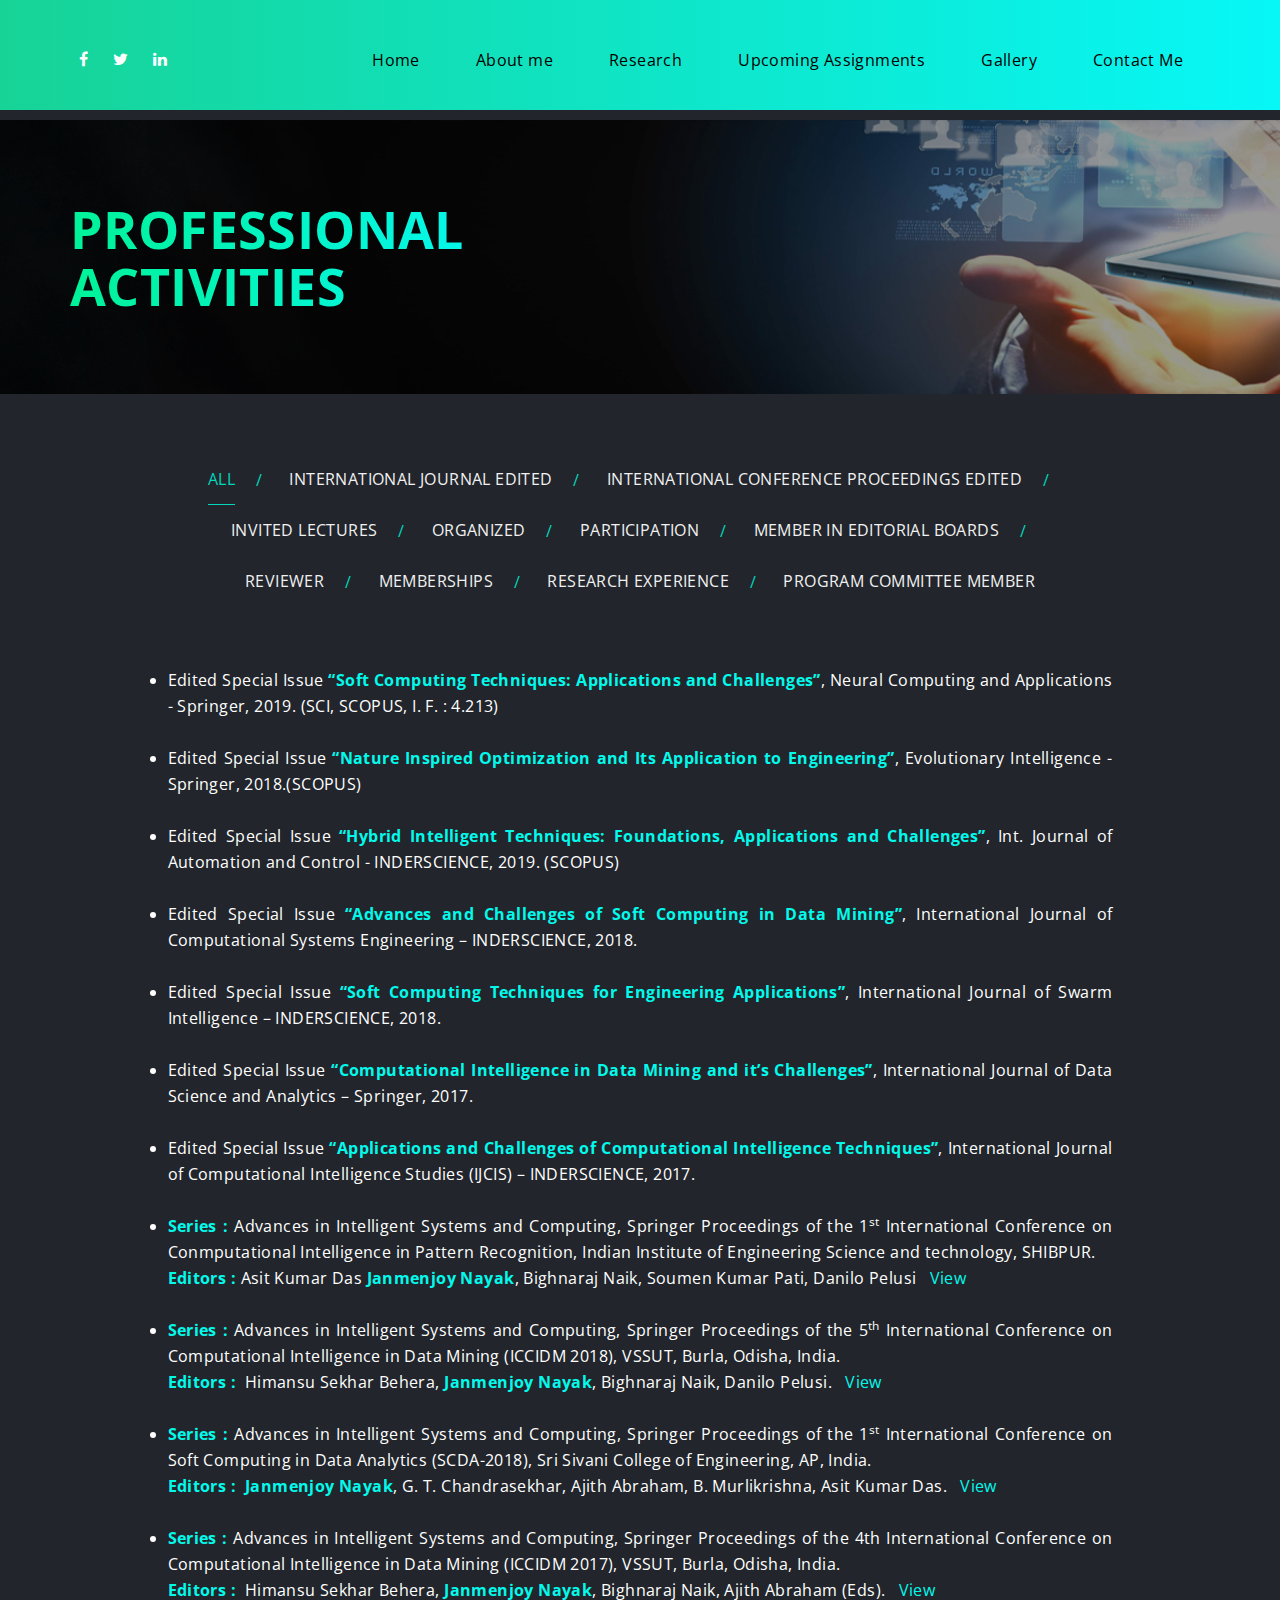
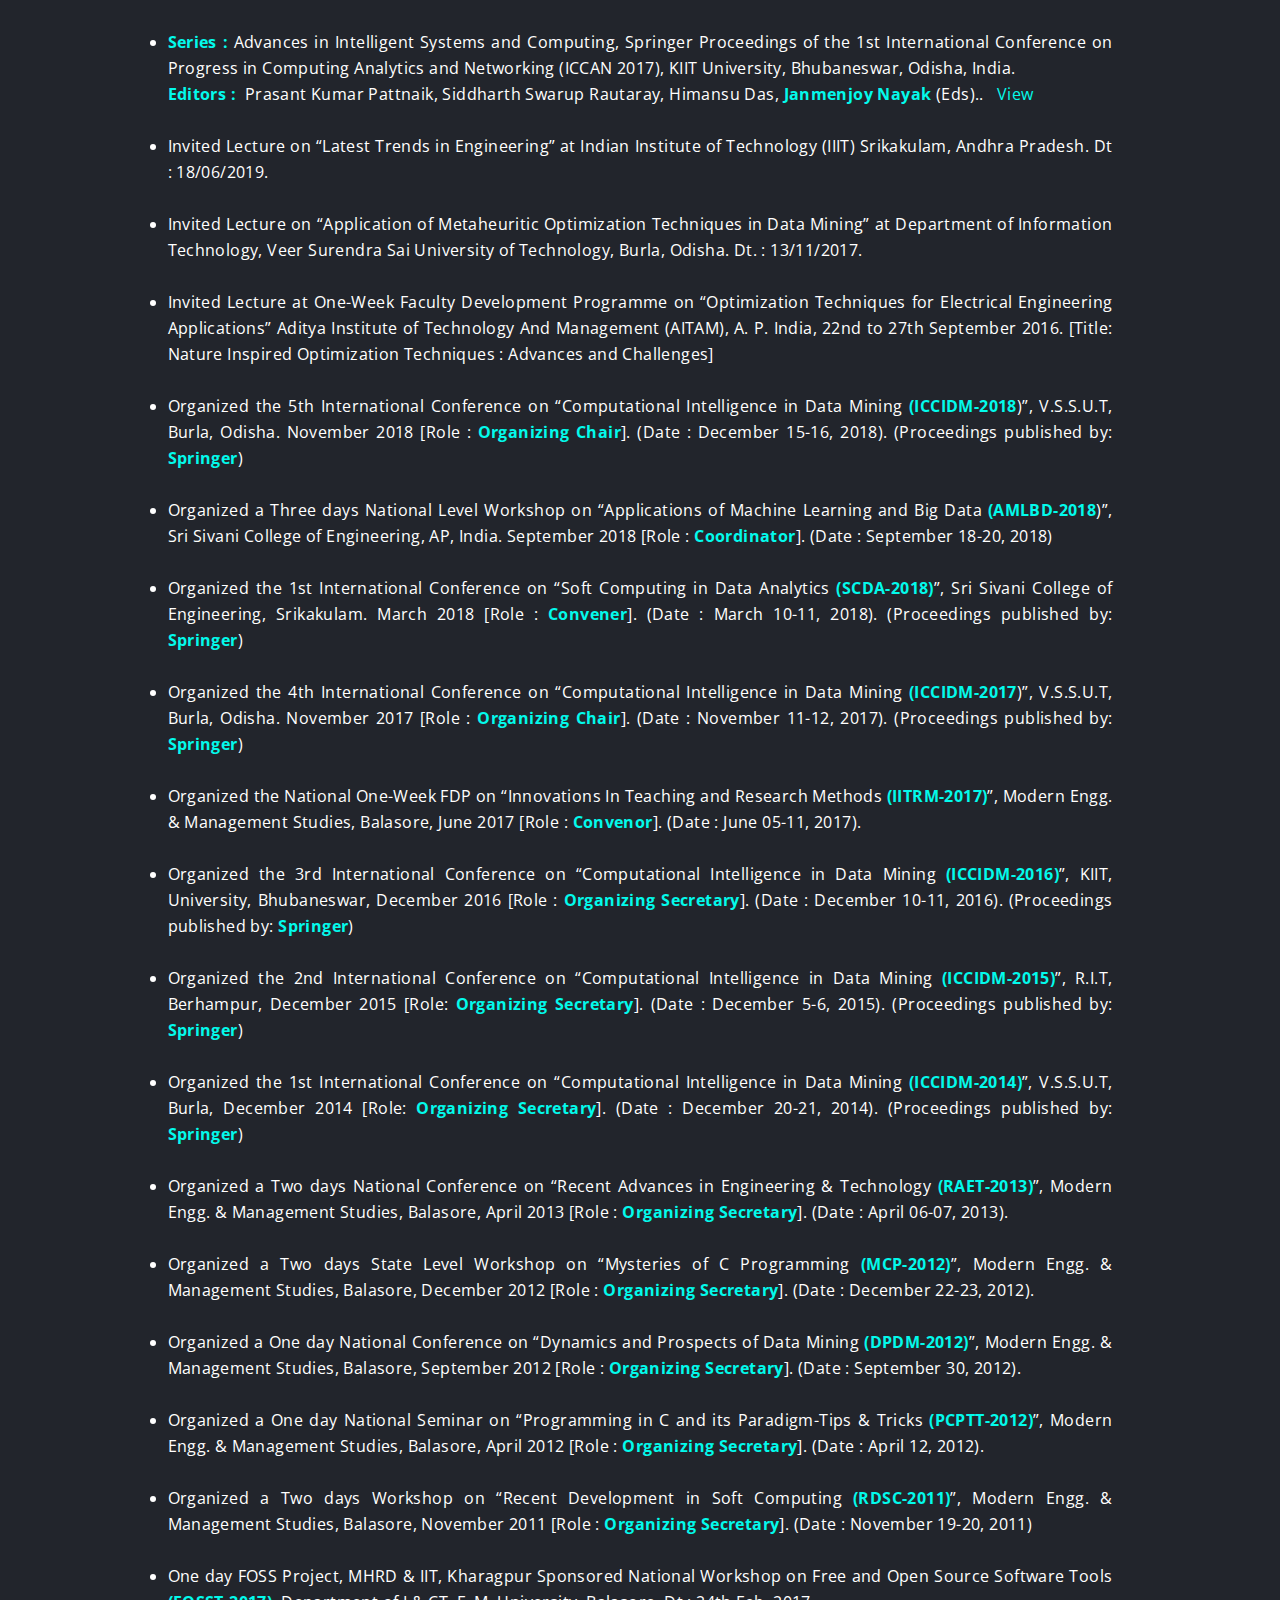
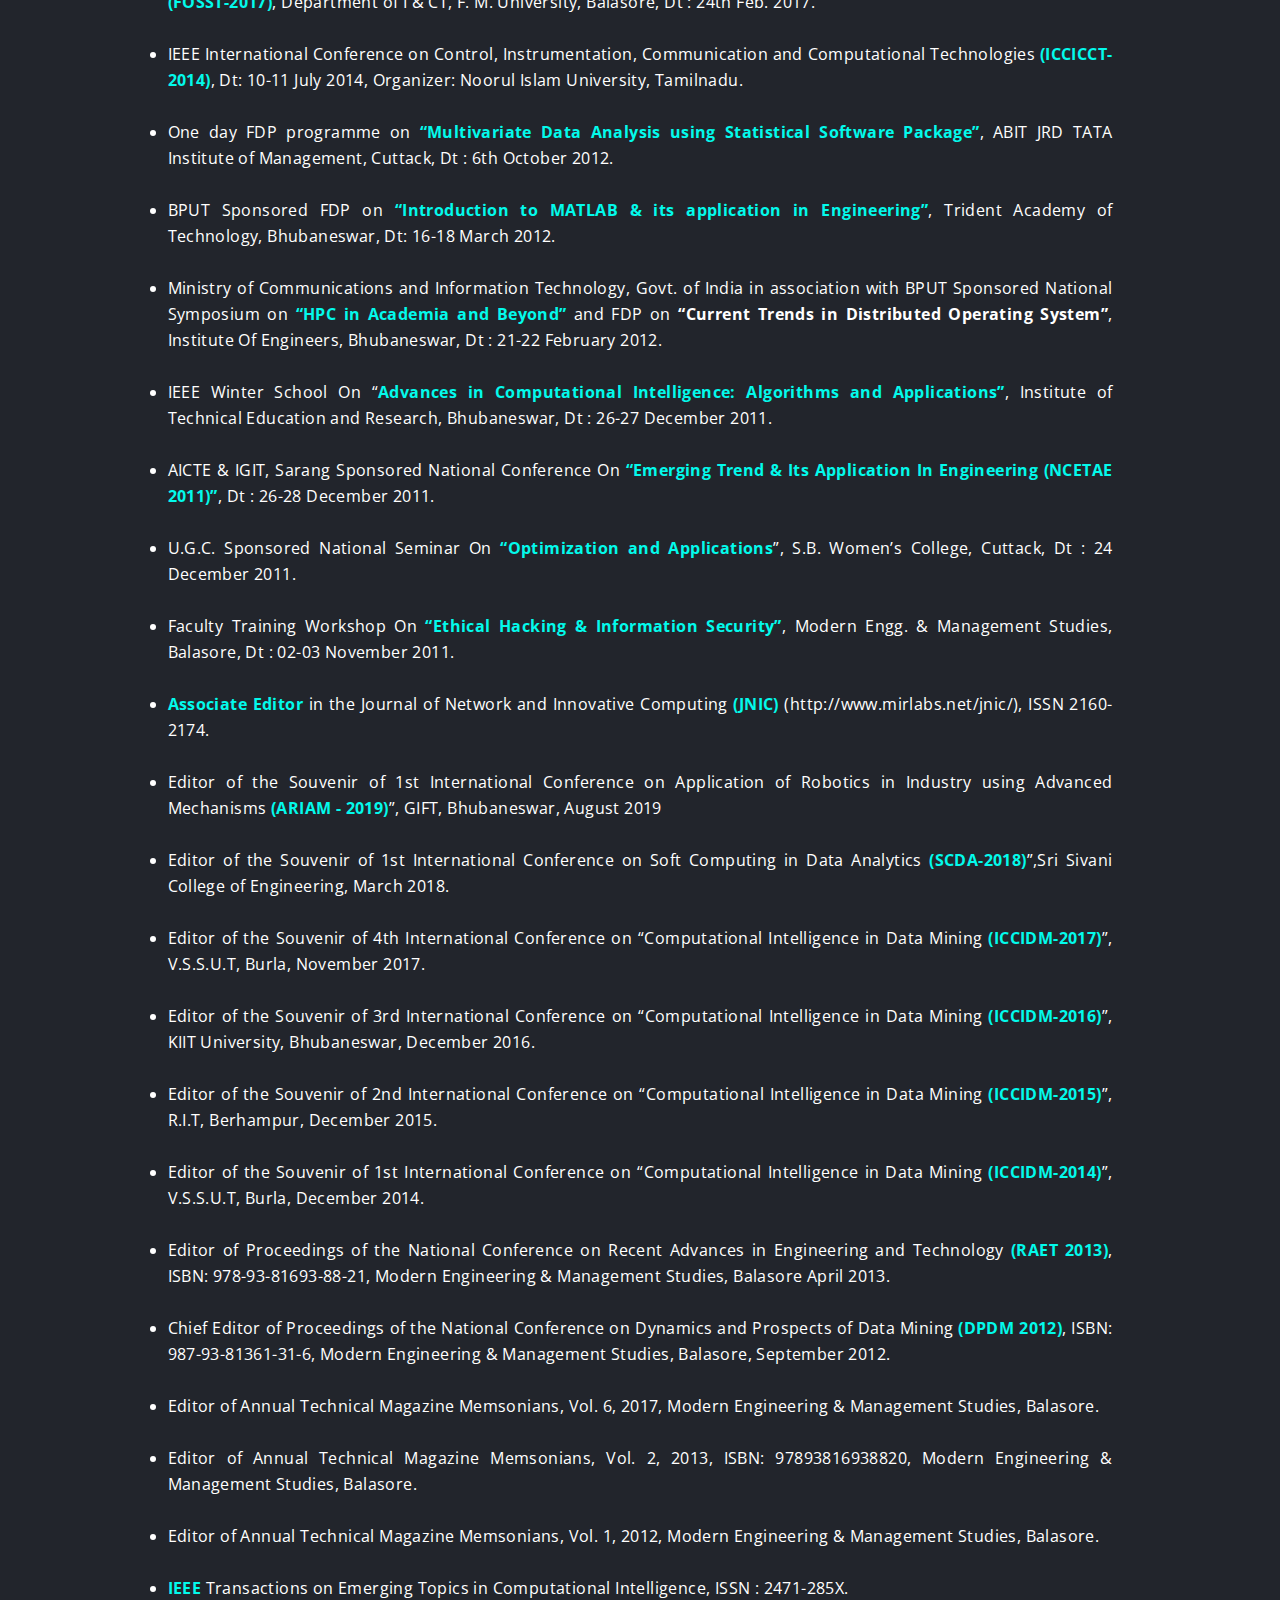
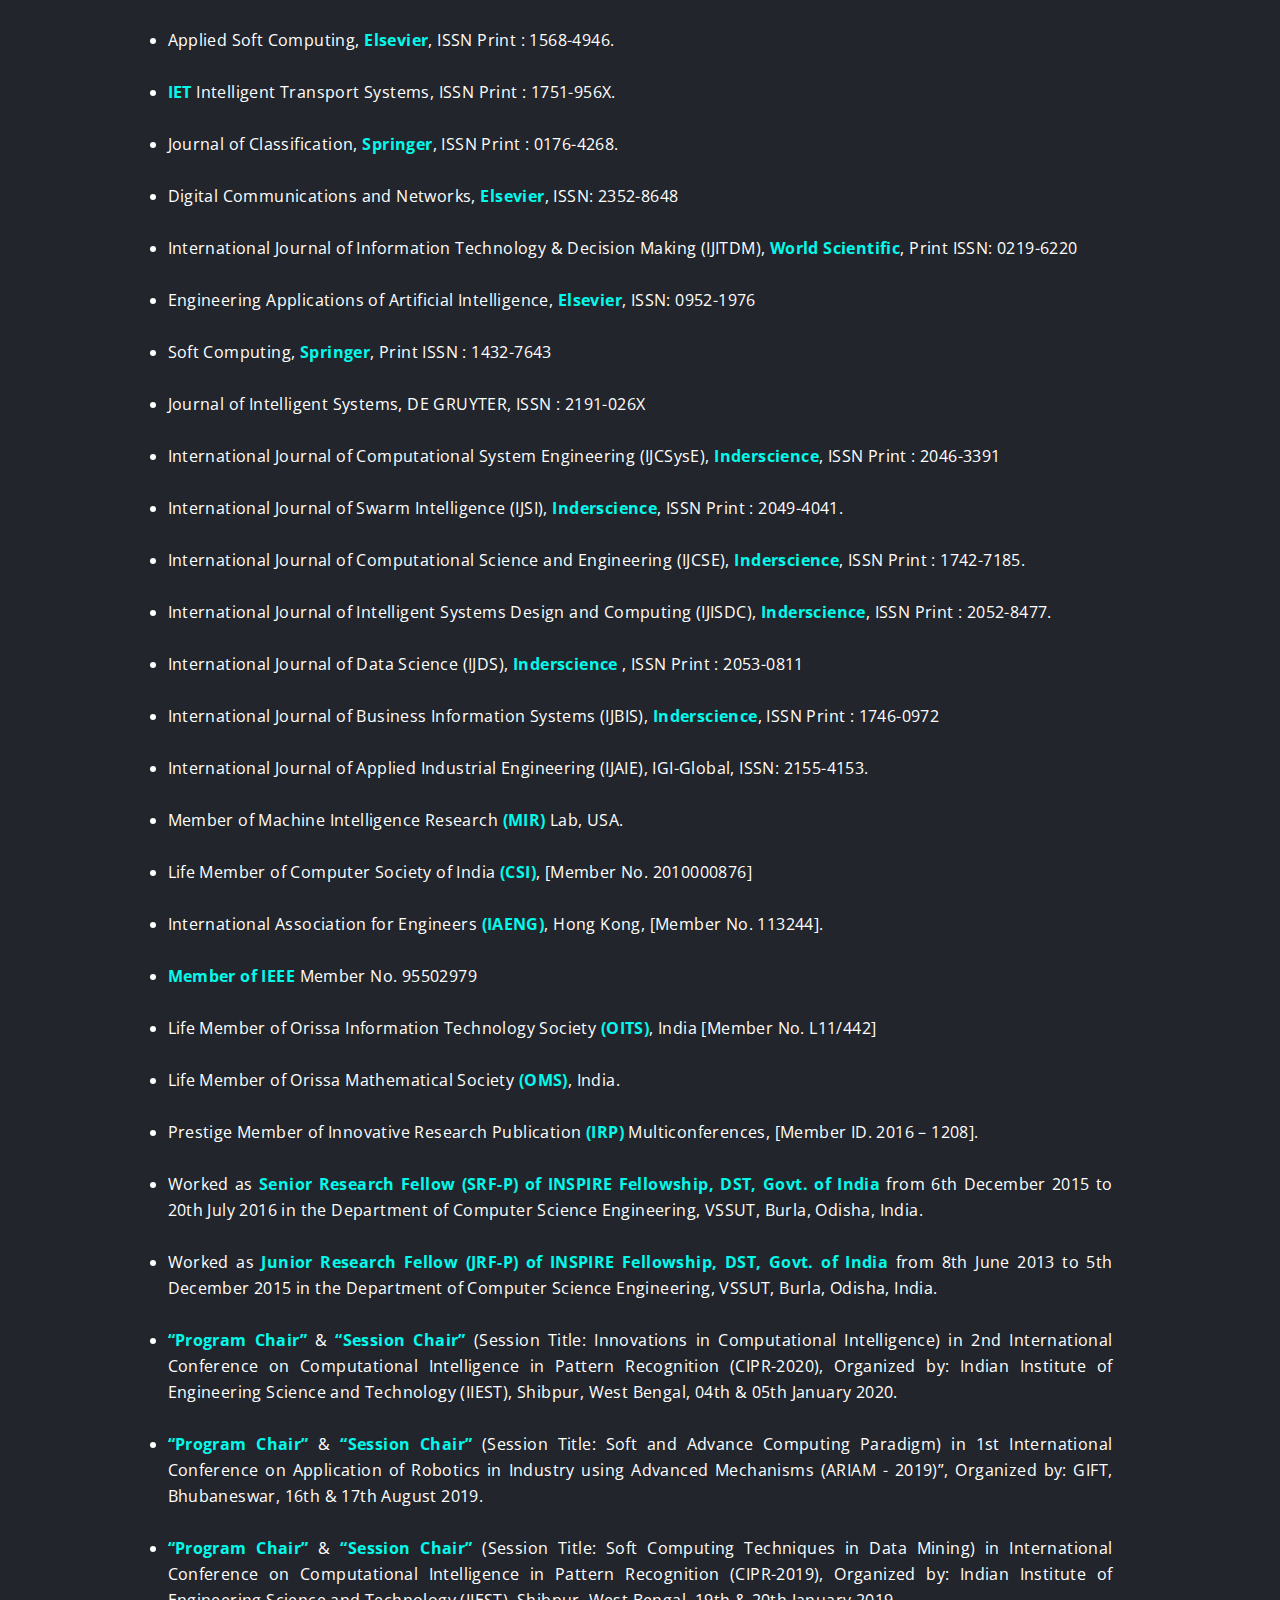
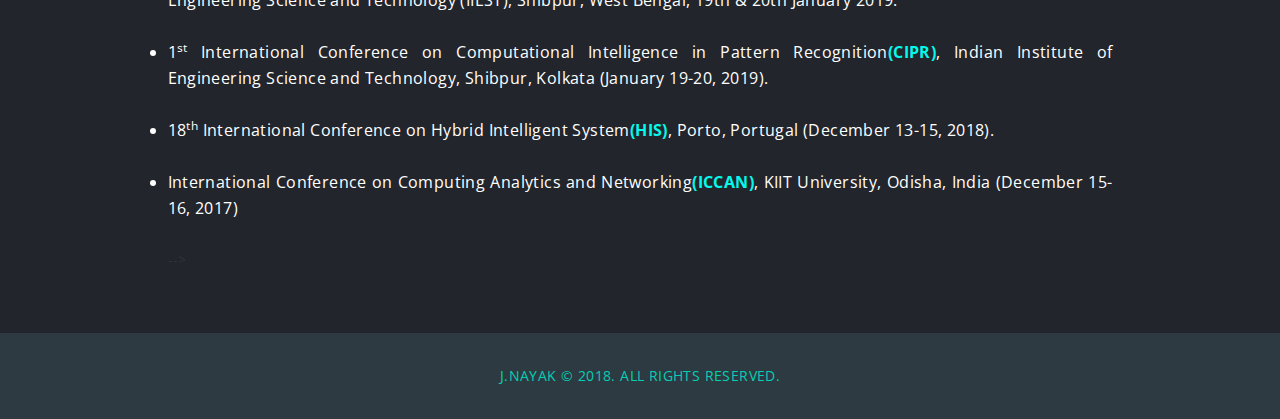
<file: professional.html>
<!doctype html>
<html class="no-js" lang="en">


<!-- Mirrored from envato.rajuahammad.com/comeout/demo/default/portfolio.html by HTTrack Website Copier/3.x [XR&CO'2014], Sat, 07 Oct 2017 04:00:13 GMT -->
<head>
	<meta charset="utf-8">
	<meta http-equiv="x-ua-compatible" content="ie=edge">

	<title>Dr. Janmenjoy Nayak</title>

	<meta name="description" content="">
	<meta name="viewport" content="width=device-width, initial-scale=1">
	<link rel="shortcut icon" href="favicon.ico" type="image/x-icon" />
	<!--=== Styelesheet Css ===-->
	<link rel="stylesheet" type="text/css" href="css/page.css">
	<link rel="stylesheet" type="text/css" href="style.css">

	<script src="js/vendor/modernizr-2.8.3.min.js"></script>
</head>

<body>
	<!--[if lt IE 8]>
            <p class="browserupgrade">You are using an <strong>outdated</strong> browser. Please <a href="http://browsehappy.com/">upgrade your browser</a> to improve your experience.</p>
        <![endif]-->
	<!--===============================================================================-->

	<!--====== Preloader Start ======-->
	<div class="preloader">
		<div class="preloader-spinner">
			<div class="line"></div>
			<div class="line"></div>
			<div class="line"></div>
			<div class="line"></div>
		</div>
	</div>
	<!--====== Preloader End ======-->

	<!--====== Page Margin Start ======-->
	<div class="every-page-margin"></div>
	<!--====== Page Margin End ======-->

	 <!--====== Header Start ======-->
    <header id="header-area" class="header-page">
        <div class="container">
            
             <div class="row">
       <div class="mobilemenu">         
    <div class="top-nav">
    <div class="socialicons">
                    <a href="https://www.facebook.com/janmenjoy.nayak"><i class="fa fa-facebook"></i></a>
                            <a href="https://twitter.com/itsjnayak"><i class="fa fa-twitter"></i></a>
                            <a href="https://www.linkedin.com/in/janmenjoy-nayak-86830053/"><i class="fa fa-linkedin"></i></a>
                    </div>
    <input id="menu-toggle" type="checkbox" />
    <label class='menu-button-container' for="menu-toggle">
    <div class='menu-button'></div>
  </label>
    <ul class="menu">
                <li><a  href="index.html#header-bottom">Home</a></li>
                <li><a  href="index.html#about-area">About me</a>
                   <ul class="submenu1" id="submenu">
                 <li><a href="index.html#education-area">Education</a></li>
                <li><a href="index.html#experience-area">Awards</a></li>
                <li><a href="index.html#exp">Experience</a></li>   
                </ul>
                </li>
                <li><a href="index.html#pro-skills-area">Research
                </a>
                    <ul class="submenu2" id="submenu">
                  <li><a href="portfolio.html">Publications</a></li>
                <li><a href="professional.html">Professional Activities</a></li>
                <li><a href="index.html#testimonial-area">Collaborations</a></li>   
                 </ul>
                </li>
               <li><a  href="upcoming.html">Upcoming Assignments</a></li>
                 <li><a href="gallery.html">Gallery</a></li>
                
                 
                <li><a  href="index.html#contact-area">Contact Me</a></li>
            </ul>
  </div></div>
    <!--====== Off Canvas Menu End ======-->
                            
                        </div>
                    </div>
                </div>
            </div>
        </div>
    </header>
    <!--====== Header End ======-->

<!--====== HeaderBottom Start ======-->

	<!--====== Page Title Start ======-->
	<section id="page-title-area1">
		<div class="container">
			<div class="row">
				<div class="col-md-5">
					<h1>Professional Activities</h1>
					
				</div>
			</div>
		</div>
	</section>
	<!--====== Page Title End ======-->

	<!--====== Page Content Start ======-->
	<section id="page-content-wrap">
		<div class="container">
			<div class="row">
				<div class="col-md-10 col-md-offset-1">
					<div class="portfolio-items">
						<div class="portfolio-menu text-center">
							<ul style="line-height:50px;">
								<li><span class="active" data-filter="*">All</span></li>
								<li><span data-filter=".print">International Journal Edited</span></li>
								<li><span data-filter=".identity">International Conference Proceedings Edited</span></li>
								<li><span data-filter=".branding">INVITED LECTURES</span></li>
								<li><span data-filter=".web">ORGANIZED</span></li>
                                <li><span data-filter=".web1">PARTICIPATION</span></li>
                                <li><span data-filter=".web2">MEMBER IN EDITORIAL BOARDS</span></li>
                                <li><span data-filter=".web3">REVIEWER</span></li>
                                <li><span data-filter=".web4">Memberships</span></li>
                                <li><span data-filter=".web5">Research Experience</span></li>
                                <li><span data-filter=".web6">Program Committee Member</span></li>
							</ul>
                         
						</div>

						<div class="portfolio-gird">
							<div class="print">
										
                                        <li style="color:#FFF; font-size:16px; text-align:justify"">Edited Special Issue <strong style="color:#03faeb">“Soft Computing Techniques: Applications and Challenges”</strong>, Neural Computing and Applications - Springer, 2019. (SCI, SCOPUS, I. F. : 4.213)</li><br>
                                        <li style="color:#FFF; font-size:16px; text-align:justify"">Edited Special Issue <strong style="color:#03faeb">“Nature Inspired Optimization and Its Application to Engineering”</strong>, Evolutionary Intelligence - Springer, 2018.(SCOPUS)</li><br>
										<li style="color:#FFF; font-size:16px; text-align:justify"">Edited Special Issue <strong style="color:#03faeb">“Hybrid Intelligent Techniques: Foundations, Applications and Challenges”</strong>, Int. Journal of Automation and Control - INDERSCIENCE, 2019. (SCOPUS)</li><br>
                                        <li style="color:#FFF; font-size:16px; text-align:justify"">Edited Special Issue <strong style="color:#03faeb">“Advances and Challenges of Soft Computing in Data Mining”</strong>, International Journal of Computational Systems Engineering – INDERSCIENCE, 2018.</li><br>
                                        <li style="color:#FFF; font-size:16px; text-align:justify"">Edited Special Issue <strong style="color:#03faeb">“Soft Computing Techniques for Engineering Applications”</strong>, International Journal of Swarm Intelligence – INDERSCIENCE, 2018.</li><br>
                                        <li style="color:#FFF; font-size:16px; text-align:justify"">Edited Special Issue <strong style="color:#03faeb">“Computational Intelligence in Data Mining and it’s Challenges”</strong>, International Journal of Data Science and Analytics – Springer, 2017.</li><br>
                                        <li style="color:#FFF; font-size:16px; text-align:justify"">Edited Special Issue <strong style="color:#03faeb">“Applications and Challenges of Computational Intelligence Techniques”</strong>, International Journal of Computational Intelligence Studies (IJCIS) – INDERSCIENCE, 2017.</li><br>
                                        
									
								</div>
                                <div class="identity">
                                
                                <li style="color:#FFF; font-size:16px; text-align:justify"><strong style="color:#03faeb">Series :</strong> Advances in Intelligent Systems and Computing, Springer Proceedings of the 1<sup>st</sup>  International Conference on Conmputational Intelligence in Pattern Recognition, Indian Institute of Engineering Science and technology, SHIBPUR.<br/>
<strong style="color:#03faeb">Editors :&nbsp;</strong>Asit Kumar Das <strong style="color:#03faeb">Janmenjoy Nayak</strong>, Bighnaraj Naik, Soumen Kumar Pati, Danilo Pelusi<a href="https://link.springer.com/book/10.1007/978-981-13-9042-5" style="color:#03faeb">&nbsp;&nbsp;&nbsp;View</a>
</li><br>

<li style="color:#FFF; font-size:16px; text-align:justify"><strong style="color:#03faeb">Series :</strong> Advances in Intelligent Systems and Computing, Springer Proceedings of the 5<sup>th</sup> International Conference on Computational Intelligence in Data Mining (ICCIDM 2018), VSSUT, Burla, Odisha, India.<br/>
<strong style="color:#03faeb">Editors :&nbsp;</strong> Himansu Sekhar Behera, <strong style="color:#03faeb">Janmenjoy Nayak</strong>, Bighnaraj Naik, Danilo Pelusi.<a href="https://link.springer.com/book/10.1007/978-981-13-8676-3" style="color:#03faeb">&nbsp;&nbsp;&nbsp;View</a>
</li><br>
										
										<li style="color:#FFF; font-size:16px; text-align:justify"><strong style="color:#03faeb">Series :</strong> Advances in Intelligent Systems and Computing, Springer Proceedings of the 1<sup>st</sup>  International Conference on Soft Computing in Data Analytics (SCDA-2018), Sri Sivani College of Engineering, AP, India.<br/>
<strong style="color:#03faeb">Editors :&nbsp;</strong> <strong style="color:#03faeb">Janmenjoy Nayak</strong>, G. T. Chandrasekhar, Ajith Abraham, B. Murlikrishna, Asit Kumar Das.<a href="https://www.amazon.in/Soft-Computing-Data-Analytics-International/dp/9811305137/ref=sr_1_2/259-8139130-0576909?s=books&ie=UTF8&qid=1523354552&sr=1-2&refinements=p_27%3AJanmenjoy+Nayak" style="color:#03faeb">&nbsp;&nbsp;&nbsp;View</a>
</li><br>
                                        <li style="color:#FFF; font-size:16px; text-align:justify"><strong style="color:#03faeb">Series :</strong> Advances in Intelligent Systems and Computing, Springer Proceedings of the 4th International Conference on Computational Intelligence in Data Mining (ICCIDM 2017), VSSUT, Burla, Odisha, India.<br/>
<strong style="color:#03faeb">Editors :&nbsp;</strong> Himansu Sekhar Behera, <strong style="color:#03faeb">Janmenjoy Nayak</strong>, Bighnaraj Naik, Ajith Abraham (Eds).<a href="https://www.amazon.in/Computational-Intelligence-Data-Mining-International/dp/9811080542/ref=sr_1_3/259-8139130-0576909?s=books&ie=UTF8&qid=1523354552&sr=1-3&refinements=p_27%3AJanmenjoy+Nayak" style="color:#03faeb">&nbsp;&nbsp;&nbsp;View</a>
</li><br>
                                        <li style="color:#FFF; font-size:16px; text-align:justify"><strong style="color:#03faeb">Series :</strong> Advances in Intelligent Systems and Computing, Springer Proceedings of the 1st International Conference on Progress in Computing Analytics and Networking (ICCAN 2017), KIIT University, Bhubaneswar, Odisha, India.<br/>
<strong style="color:#03faeb">Editors :&nbsp;</strong> Prasant Kumar Pattnaik, Siddharth Swarup Rautaray, Himansu Das, <strong style="color:#03faeb">Janmenjoy Nayak </strong>(Eds)..<a href="https://link.springer.com/book/10.1007/978-981-10-7871-2 " style="color:#03faeb">&nbsp;&nbsp;&nbsp;View</a>
</li><br>
                                        
                                        
								</div>
                                <div class="branding">
								
										<li style="color:#FFF; font-size:16px;; text-align:justify">Invited Lecture on “Latest Trends in Engineering” at Indian Institute of Technology (IIIT) Srikakulam, Andhra Pradesh. Dt : 18/06/2019.</li><br>
                                        <li style="color:#FFF; font-size:16px;; text-align:justify">Invited Lecture on “Application of Metaheuritic Optimization Techniques in Data Mining” at Department of Information Technology, Veer Surendra Sai University of Technology, Burla, Odisha. Dt. : 13/11/2017.</li><br>
                                        <li style="color:#FFF; font-size:16px;; text-align:justify">Invited Lecture at One-Week Faculty Development Programme on “Optimization Techniques for Electrical Engineering Applications” Aditya Institute of Technology And Management (AITAM), A. P. India, 22nd to 27th September 2016. [Title: Nature Inspired Optimization Techniques : Advances and Challenges]</li><br>
                                        
									
								</div>
                                <div class="web">
                               <li style="color:#FFF; font-size:16px;; text-align:justify">Organized the 5th   International Conference on “Computational Intelligence in Data Mining <strong style="color:#03faeb">(ICCIDM-2018</strong>)”, V.S.S.U.T, Burla, Odisha. November 2018 [Role : <strong style="color:#03faeb">Organizing Chair</strong>]. (Date : December 15-16, 2018).  (Proceedings published by: <strong style="color:#03faeb">Springer</strong>)</li><br>
                                
                                <li style="color:#FFF; font-size:16px;; text-align:justify">Organized a Three days National Level Workshop on “Applications of Machine Learning and Big Data <strong style="color:#03faeb">(AMLBD-2018</strong>)”, Sri Sivani College of Engineering, AP, India. September 2018 [Role : <strong style="color:#03faeb">Coordinator</strong>]. (Date : September 18-20, 2018)</li><br>
										
                                        <li style="color:#FFF; font-size:16px;; text-align:justify">Organized the 1st International Conference on “Soft Computing in Data Analytics <strong style="color:#03faeb">(SCDA-2018)</strong>”, Sri Sivani College of Engineering, Srikakulam. March 2018 [Role : <strong style="color:#03faeb">Convener</strong>]. (Date : March 10-11, 2018). (Proceedings published by: <strong style="color:#03faeb">Springer</strong>)</li><br>
                                        <li style="color:#FFF; font-size:16px;; text-align:justify">Organized the 4th   International Conference on “Computational Intelligence in Data Mining <strong style="color:#03faeb">(ICCIDM-2017</strong>)”, V.S.S.U.T, Burla, Odisha. November 2017 [Role : <strong style="color:#03faeb">Organizing Chair</strong>]. (Date : November 11-12, 2017).  (Proceedings published by: <strong style="color:#03faeb">Springer</strong>)</li><br>
                                        <li style="color:#FFF; font-size:16px;; text-align:justify">Organized the National One-Week FDP on “Innovations In Teaching and Research Methods <strong style="color:#03faeb">(IITRM-2017)</strong>”, Modern Engg. & Management Studies, Balasore, June 2017 [Role : <strong style="color:#03faeb">Convenor</strong>]. (Date : June 05-11, 2017).</li><br>
                                        <li style="color:#FFF; font-size:16px;; text-align:justify">Organized the 3rd  International Conference on “Computational Intelligence in Data Mining <strong style="color:#03faeb">(ICCIDM-2016)</strong>”, KIIT, University, Bhubaneswar, December 2016 [Role : <strong style="color:#03faeb">Organizing Secretary</strong>]. (Date : December 10-11, 2016). (Proceedings published by: <strong style="color:#03faeb">Springer</strong>)</li><br>
                                        <li style="color:#FFF; font-size:16px;; text-align:justify">Organized the 2nd International Conference on “Computational Intelligence in Data Mining <strong style="color:#03faeb">(ICCIDM-2015)</strong>”, R.I.T, Berhampur, December 2015 [Role: <strong style="color:#03faeb">Organizing Secretary</strong>]. (Date : December 5-6, 2015). (Proceedings published by: <strong style="color:#03faeb">Springer</strong>)</li><br>
                                        <li style="color:#FFF; font-size:16px;; text-align:justify">Organized the 1st International Conference on “Computational Intelligence in Data Mining <strong style="color:#03faeb">(ICCIDM-2014)</strong>”, V.S.S.U.T, Burla, December 2014 [Role: <strong style="color:#03faeb">Organizing Secretary</strong>]. (Date : December 20-21, 2014). (Proceedings published by: <strong style="color:#03faeb">Springer</strong>)</li><br>
                                        <li style="color:#FFF; font-size:16px;; text-align:justify">Organized a Two days National Conference on “Recent Advances in Engineering & Technology <strong style="color:#03faeb">(RAET-2013)</strong>”, Modern Engg. & Management Studies, Balasore, April 2013 [Role : <strong style="color:#03faeb">Organizing Secretary</strong>]. (Date : April 06-07, 2013).</li><br>
                                        <li style="color:#FFF; font-size:16px;; text-align:justify">Organized a Two days State Level Workshop on “Mysteries of C Programming <strong style="color:#03faeb">(MCP-2012)</strong>”, Modern Engg. & Management Studies, Balasore, December 2012 [Role : <strong style="color:#03faeb">Organizing Secretary</strong>]. (Date : December 22-23, 2012).</li><br>
                                        <li style="color:#FFF; font-size:16px;; text-align:justify">Organized a One day National Conference on “Dynamics and Prospects of Data Mining <strong style="color:#03faeb">(DPDM-2012)</strong>”, Modern Engg. & Management Studies, Balasore, September 2012 [Role : <strong style="color:#03faeb">Organizing Secretary</strong>]. (Date : September 30, 2012).</li><br>
                                        <li style="color:#FFF; font-size:16px;; text-align:justify">Organized a One day National Seminar on “Programming in C and its Paradigm-Tips & Tricks <strong style="color:#03faeb">(PCPTT-2012)</strong>”, Modern Engg. & Management Studies, Balasore, April 2012 [Role :<strong style="color:#03faeb"> Organizing Secretary</strong>]. (Date : April 12, 2012).</li><br>
                                        <li style="color:#FFF; font-size:16px;; text-align:justify">Organized a Two days Workshop on “Recent Development in Soft Computing <strong style="color:#03faeb">(RDSC-2011)</strong>”, Modern Engg. & Management Studies, Balasore, November 2011 [Role : <strong style="color:#03faeb">Organizing Secretary</strong>]. (Date : November 19-20, 2011)</li><br>
                                        
                                        
                                        
                                      
								</div>
                                <div class="web1">
								
                                       <li style="color:#FFF; font-size:16px;; text-align:justify">One day FOSS Project, MHRD & IIT, Kharagpur Sponsored National Workshop on Free and Open Source Software Tools <strong style="color:#03faeb">(FOSST-2017)</strong>, Department of   I & CT, F. M. University, Balasore, Dt : 24th Feb. 2017.</li><br>
                                       <li style="color:#FFF; font-size:16px;; text-align:justify">IEEE International Conference on Control, Instrumentation, Communication and Computational Technologies <strong style="color:#03faeb">(ICCICCT-2014)</strong>, Dt: 10-11 July 2014, Organizer: Noorul Islam University, Tamilnadu.</li><br>
                                       <li style="color:#FFF; font-size:16px;; text-align:justify">One day FDP programme on <strong style="color:#03faeb">“Multivariate Data Analysis using Statistical Software Package”</strong>, ABIT JRD TATA Institute of Management, Cuttack, Dt : 6th October 2012.</li><br>
                                       <li style="color:#FFF; font-size:16px;; text-align:justify">BPUT Sponsored FDP on <strong style="color:#03faeb">“Introduction to MATLAB & its application in Engineering”</strong>, Trident Academy of Technology, Bhubaneswar,   Dt: 16-18 March 2012.</li><br>
                                       <li style="color:#FFF; font-size:16px;; text-align:justify">Ministry of Communications and Information Technology, Govt. of India  in association with BPUT Sponsored National Symposium on <strong style="color:#03faeb">“HPC in Academia and Beyond”</strong> and FDP on <strong>“Current Trends in Distributed Operating System”</strong>, Institute Of Engineers, Bhubaneswar, Dt : 21-22 February 2012.</li><br>
                                       <li style="color:#FFF; font-size:16px;; text-align:justify">IEEE Winter School On “<strong style="color:#03faeb">Advances in Computational Intelligence: Algorithms and Applications”</strong>, Institute of Technical Education and Research, Bhubaneswar, Dt : 26-27 December 2011.</li><br>
                                       <li style="color:#FFF; font-size:16px;; text-align:justify">AICTE & IGIT, Sarang Sponsored National Conference On <strong style="color:#03faeb">“Emerging Trend & Its Application In Engineering (NCETAE 2011)”</strong>, Dt : 26-28 December 2011.</li><br>
                                       <li style="color:#FFF; font-size:16px;; text-align:justify">U.G.C. Sponsored National Seminar On <strong style="color:#03faeb">“Optimization and Applications</strong>”, S.B. Women’s College, Cuttack, Dt : 24 December 2011.</li><br>
                                       <li style="color:#FFF; font-size:16px;; text-align:justify">Faculty Training Workshop On <strong style="color:#03faeb">“Ethical Hacking & Information Security”</strong>, Modern Engg. & Management Studies, Balasore, Dt : 02-03 November 2011.</li><br>
                                       
                                       
                                       
                                       
								</div>
                                <div class="web2">
								
										<li style="color:#FFF; font-size:16px;; text-align:justify"><strong style="color:#03faeb">Associate Editor</strong> in the Journal of Network and Innovative Computing <strong style="color:#03faeb">(JNIC)</strong> (http://www.mirlabs.net/jnic/), ISSN 2160-2174.</li><br>
                                        <li style="color:#FFF; font-size:16px;; text-align:justify">Editor of the Souvenir of 1st International Conference on Application of Robotics in Industry using Advanced Mechanisms <strong style="color:#03faeb">(ARIAM - 2019)</strong>”, GIFT, Bhubaneswar, August 2019</li><br>
                                        <li style="color:#FFF; font-size:16px;; text-align:justify">Editor of the Souvenir of 1st International Conference on Soft Computing in Data Analytics <strong style="color:#03faeb">(SCDA-2018)</strong>”,Sri Sivani College of Engineering, March 2018. </li><br>
                                        <li style="color:#FFF; font-size:16px;; text-align:justify">Editor of the Souvenir of 4th  International Conference on “Computational Intelligence in Data Mining <strong style="color:#03faeb">(ICCIDM-2017)</strong>”, V.S.S.U.T, Burla, November 2017. </li><br>
                                        <li style="color:#FFF; font-size:16px;; text-align:justify">Editor of the Souvenir of 3rd  International Conference on “Computational Intelligence in Data Mining<strong style="color:#03faeb"> (ICCIDM-2016)</strong>”, KIIT University, Bhubaneswar, December 2016. </li><br>
                                        <li style="color:#FFF; font-size:16px;; text-align:justify">Editor of the Souvenir of 2nd International Conference on “Computational Intelligence in Data Mining <strong style="color:#03faeb">(ICCIDM-2015)</strong>”, R.I.T, Berhampur, December 2015.</li><br>
                                        <li style="color:#FFF; font-size:16px;; text-align:justify">Editor of the Souvenir of 1st International Conference on “Computational Intelligence in Data Mining <strong style="color:#03faeb">(ICCIDM-2014)</strong>”, V.S.S.U.T, Burla, December 2014.</li><br>
                                        <li style="color:#FFF; font-size:16px;; text-align:justify">Editor of Proceedings of the National Conference on Recent Advances in Engineering and Technology <strong style="color:#03faeb">(RAET 2013)</strong>, ISBN: 978-93-81693-88-21, Modern Engineering & Management Studies, Balasore April 2013.</li><br>
                                        <li style="color:#FFF; font-size:16px;; text-align:justify">Chief Editor of Proceedings of the National Conference on Dynamics and Prospects of Data Mining<strong style="color:#03faeb"> (DPDM 2012)</strong>, ISBN: 987-93-81361-31-6, Modern Engineering & Management Studies, Balasore, September 2012.</li><br>
                                        <li style="color:#FFF; font-size:16px;; text-align:justify">Editor of Annual Technical Magazine Memsonians, Vol. 6, 2017, Modern Engineering & Management Studies, Balasore.</li><br>
                                        <li style="color:#FFF; font-size:16px;; text-align:justify">Editor of Annual Technical Magazine Memsonians, Vol. 2, 2013, ISBN: 97893816938820,  Modern Engineering & Management Studies, Balasore.</li><br>
                                        <li style="color:#FFF; font-size:16px;; text-align:justify">Editor of Annual Technical Magazine Memsonians, Vol. 1, 2012, Modern Engineering & Management Studies, Balasore.</li><br>
                                                                            
                                        
									
								</div>
                                <div class="web3">
								
										<li style="color:#FFF; font-size:16px;; text-align:justify"><strong style="color:#03faeb">IEEE</strong> Transactions on Emerging Topics in Computational Intelligence, ISSN : 2471-285X.</li><br>
                                        <li style="color:#FFF; font-size:16px;; text-align:justify">Applied Soft Computing,<strong style="color:#03faeb"> Elsevier</strong>, ISSN Print : 1568-4946.</li><br>
                                        <li style="color:#FFF; font-size:16px;; text-align:justify"><strong style="color:#03faeb">IET</strong> Intelligent Transport Systems, ISSN Print : 1751-956X.</li><br>
                                        <li style="color:#FFF; font-size:16px;; text-align:justify">Journal of Classification,<strong style="color:#03faeb"> Springer</strong>, ISSN Print : 0176-4268.</li><br>
                                        <li style="color:#FFF; font-size:16px;; text-align:justify">Digital Communications and Networks, <strong style="color:#03faeb">Elsevier</strong>, ISSN: 2352-8648</li><br>
                                        <li style="color:#FFF; font-size:16px;; text-align:justify">International Journal of Information Technology & Decision Making (IJITDM),<strong style="color:#03faeb"> World Scientific</strong>, Print ISSN: 0219-6220</li><br>
                                        <li style="color:#FFF; font-size:16px;; text-align:justify">Engineering Applications of Artificial Intelligence, <strong style="color:#03faeb">Elsevier</strong>, ISSN: 0952-1976</li><br>
                                        <li style="color:#FFF; font-size:16px;; text-align:justify">Soft Computing, <strong style="color:#03faeb">Springer</strong>, Print ISSN : 1432-7643</li><br>
                                        <li style="color:#FFF; font-size:16px;; text-align:justify">Journal of Intelligent Systems, DE GRUYTER, ISSN : 2191-026X</li><br>
                                        <li style="color:#FFF; font-size:16px;; text-align:justify">International Journal of Computational System Engineering  (IJCSysE), <strong style="color:#03faeb">Inderscience</strong>, ISSN Print : 2046-3391</li><br>
                                        <li style="color:#FFF; font-size:16px;; text-align:justify">International Journal of Swarm Intelligence (IJSI), <strong style="color:#03faeb">Inderscience</strong>, ISSN Print : 2049-4041.</li><br>
                                        <li style="color:#FFF; font-size:16px;; text-align:justify">International Journal of Computational Science and Engineering (IJCSE), <strong style="color:#03faeb">Inderscience</strong>, ISSN Print : 1742-7185.</li><br>
                                        <li style="color:#FFF; font-size:16px;; text-align:justify">International Journal of Intelligent Systems Design and Computing (IJISDC), <strong style="color:#03faeb">Inderscience</strong>, ISSN Print : 2052-8477.</li><br>
                                        <li style="color:#FFF; font-size:16px;; text-align:justify">International Journal of Data Science (IJDS), <strong style="color:#03faeb">Inderscience</strong> , ISSN Print : 2053-0811</li><br>
                                        <li style="color:#FFF; font-size:16px;; text-align:justify">International Journal of Business Information Systems (IJBIS), <strong style="color:#03faeb">Inderscience</strong>, ISSN Print : 1746-0972</li><br>
                                        <li style="color:#FFF; font-size:16px;; text-align:justify">International Journal of Applied Industrial Engineering (IJAIE), IGI-Global, ISSN: 2155-4153.</li><br></div>
                                        
                                        <div class="web4">
								
										<li style="color:#FFF; font-size:16px;; text-align:justify">Member of Machine Intelligence Research <strong style="color:#03faeb">(MIR)</strong> Lab, USA.</li><br>
                                        <li style="color:#FFF; font-size:16px;; text-align:justify">Life Member of Computer Society of India <strong style="color:#03faeb">(CSI)</strong>, [Member No. 2010000876]</li><br>
                                        <li style="color:#FFF; font-size:16px;; text-align:justify">International Association for Engineers <strong style="color:#03faeb">(IAENG)</strong>, Hong Kong, [Member No. 113244].</li><br>
                                        <li style="color:#FFF; font-size:16px;; text-align:justify"><strong style="color:#03faeb">Member of IEEE </strong>Member No. 95502979</li><br>
                                        
                                        <li style="color:#FFF; font-size:16px;; text-align:justify">Life Member of Orissa Information Technology Society <strong style="color:#03faeb">(OITS)</strong>, India [Member No. L11/442]</li><br>
                                        <li style="color:#FFF; font-size:16px;; text-align:justify">Life Member of Orissa Mathematical Society <strong style="color:#03faeb">(OMS)</strong>, India.</li><br>
                                        <li style="color:#FFF; font-size:16px;; text-align:justify">Prestige Member of Innovative Research Publication <strong style="color:#03faeb">(IRP)</strong> Multiconferences, [Member ID. 2016 – 1208].</li><br>
                                       
                                        
                                                                            
                                        
									
								</div>
                                                       
                                <div class="web5">
								
										<li style="color:#FFF; font-size:16px;; text-align:justify">Worked as <strong style="color:#03faeb">Senior Research Fellow (SRF-P) of INSPIRE Fellowship, DST, Govt. of India</strong> from 6th December 2015 to 20th July 2016 in the Department of Computer Science Engineering, VSSUT, Burla, Odisha, India. </li><br>
                                        <li style="color:#FFF; font-size:16px;; text-align:justify">Worked as <strong style="color:#03faeb">Junior Research Fellow (JRF-P) of INSPIRE Fellowship, DST, Govt. of India</strong> from 8th June 2013 to 5th December 2015 in the Department of Computer Science Engineering, VSSUT, Burla, Odisha, India.</li> <br>
                                        
                                        
                                                                            
                                        
									
								</div>
                                        
                                         <div class="web6">
                                         <li style="color:#FFF; font-size:16px;; text-align:justify"><strong style="color:#03faeb" >“Program Chair”</strong> & <strong style="color:#03faeb" >“Session Chair”</strong> (Session Title: Innovations in Computational Intelligence) in 2nd International Conference on Computational Intelligence in Pattern Recognition (CIPR-2020), Organized by: Indian Institute of Engineering Science and Technology (IIEST), Shibpur, West Bengal, 04th  & 05th  January 2020. </li><br>
                                        
                                         <li style="color:#FFF; font-size:16px;; text-align:justify"><strong style="color:#03faeb" >“Program Chair”</strong> & <strong style="color:#03faeb" >“Session Chair”</strong> (Session Title: Soft and Advance Computing Paradigm) in 1st International Conference on Application of Robotics in Industry using Advanced Mechanisms (ARIAM - 2019)”, Organized by: GIFT, Bhubaneswar, 16th & 17th August 2019. </li><br>
                                         <li style="color:#FFF; font-size:16px;; text-align:justify"><strong style="color:#03faeb" >“Program Chair”</strong> & <strong style="color:#03faeb" >“Session Chair”</strong> (Session Title: Soft Computing Techniques in Data Mining) in International Conference on Computational Intelligence in Pattern Recognition (CIPR-2019), Organized by: Indian Institute of Engineering Science and Technology (IIEST), Shibpur, West Bengal, 19th & 20th January 2019. </li><br>
                                         
										<li style="color:#FFF; font-size:16px;; text-align:justify">1<sup>st</sup> International Conference on Computational Intelligence in Pattern Recognition<strong style="color:#03faeb" >(CIPR)</strong>, Indian Institute of Engineering Science and Technology, Shibpur, Kolkata (January 19-20, 2019). </li><br>
										<li style="color:#FFF; font-size:16px;; text-align:justify">18<sup>th</sup> International Conference on Hybrid Intelligent System<strong style="color:#03faeb" >(HIS)</strong>, Porto, Portugal (December 13-15, 2018). </li><br>
                                        <li style="color:#FFF; font-size:16px;; text-align:justify">International Conference on Computing Analytics and Networking<strong style="color:#03faeb" >(ICCAN)</strong>, KIIT University, Odisha, India (December 15-16, 2017)</li> <br>
                                        
                                        
                                                                            
                                        
									
								</div>  
									
								</div>
							</div>

						

							-->
						</div>
					</div>
				</div>
			</div>
		</div>
	</section>
	<!--====== Page Content End ======-->

	<!--====== Footer Area Start ======-->
	<footer id="footer-area" style=" background-color:#2e3a42">
		<div class="container">
			<div class="row">
				<div class="col-md-12">
					
					<div class="copyright-area text-center">
						<p>J.NAYAK &copy; 2018. ALL RIGHTS RESERVED.</p>
					</div>
				</div>
			</div>
		</div>
	</footer>
	<!--====== Footer Area End ======-->

	<!--====== Back To Top Section Start ======-->
	<div id="scroll" data-toggle="tooltip" data-placement="top" title="Back To Top">
		<a href="#"><i class="fa fa-angle-up"></i></a>
	</div>
	<!--====== Back To Top Section End ======-->

	<!--==================================================================-->
    <script type="text/javascript" src="js/jquery-3.2.1.min.js"></script>

    <!--=== All Plugin ===-->
    <script type="text/javascript" src="js/bootstrap.min.js"></script>
    <script type="text/javascript" src="js/plugins/parallax.min.js"></script>
    <script type="text/javascript" src="js/plugins/magnific-popup.min.js"></script>
    <script type="text/javascript" src="js/plugins/owl.carousel.min.js"></script>
    <script type="text/javascript" src="js/plugins/wow.min.js"></script>
    <script type="text/javascript" src="js/plugins/appear.js"></script>
    <script type="text/javascript" src="js/plugins/isotope.min.js"></script>

    <script type="text/javascript" src="js/main.js"></script>

</body>


<!-- Mirrored from envato.rajuahammad.com/comeout/demo/default/portfolio.html by HTTrack Website Copier/3.x [XR&CO'2014], Sat, 07 Oct 2017 04:00:14 GMT -->
</html>
</file>
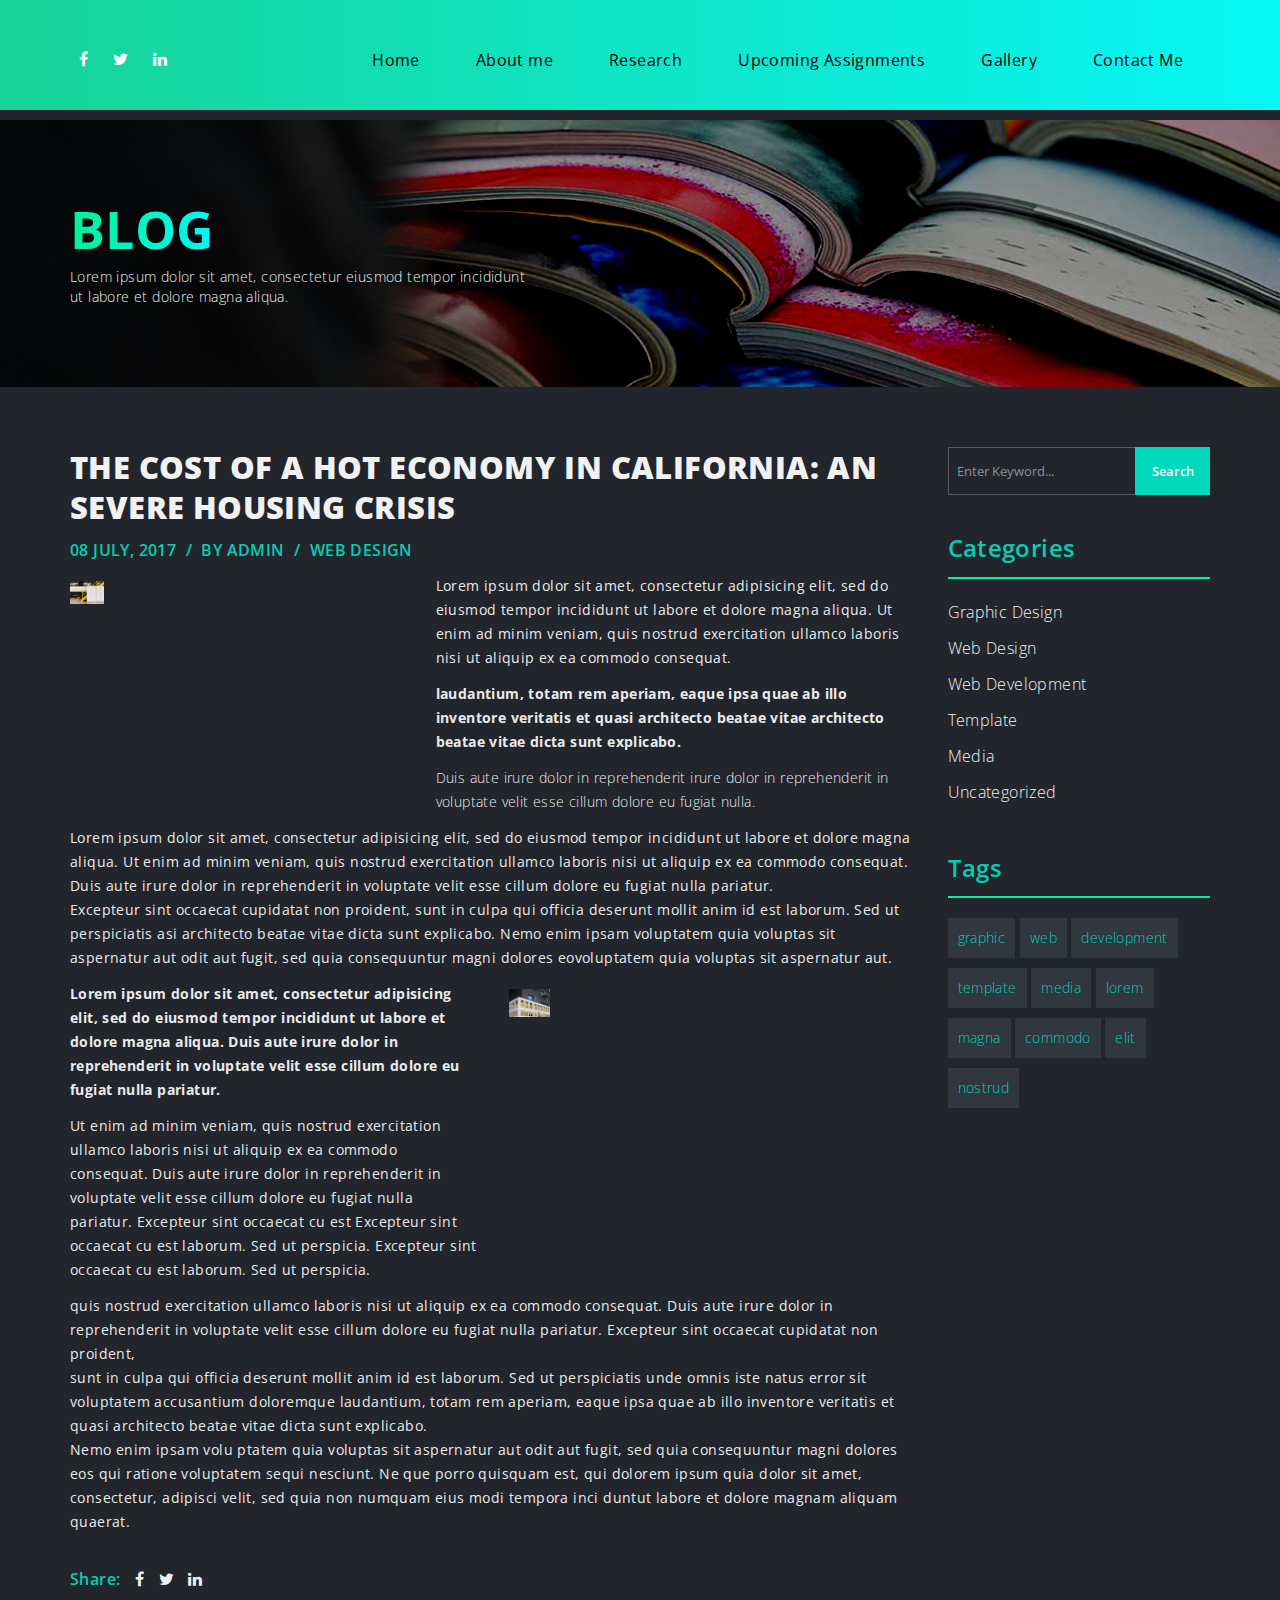
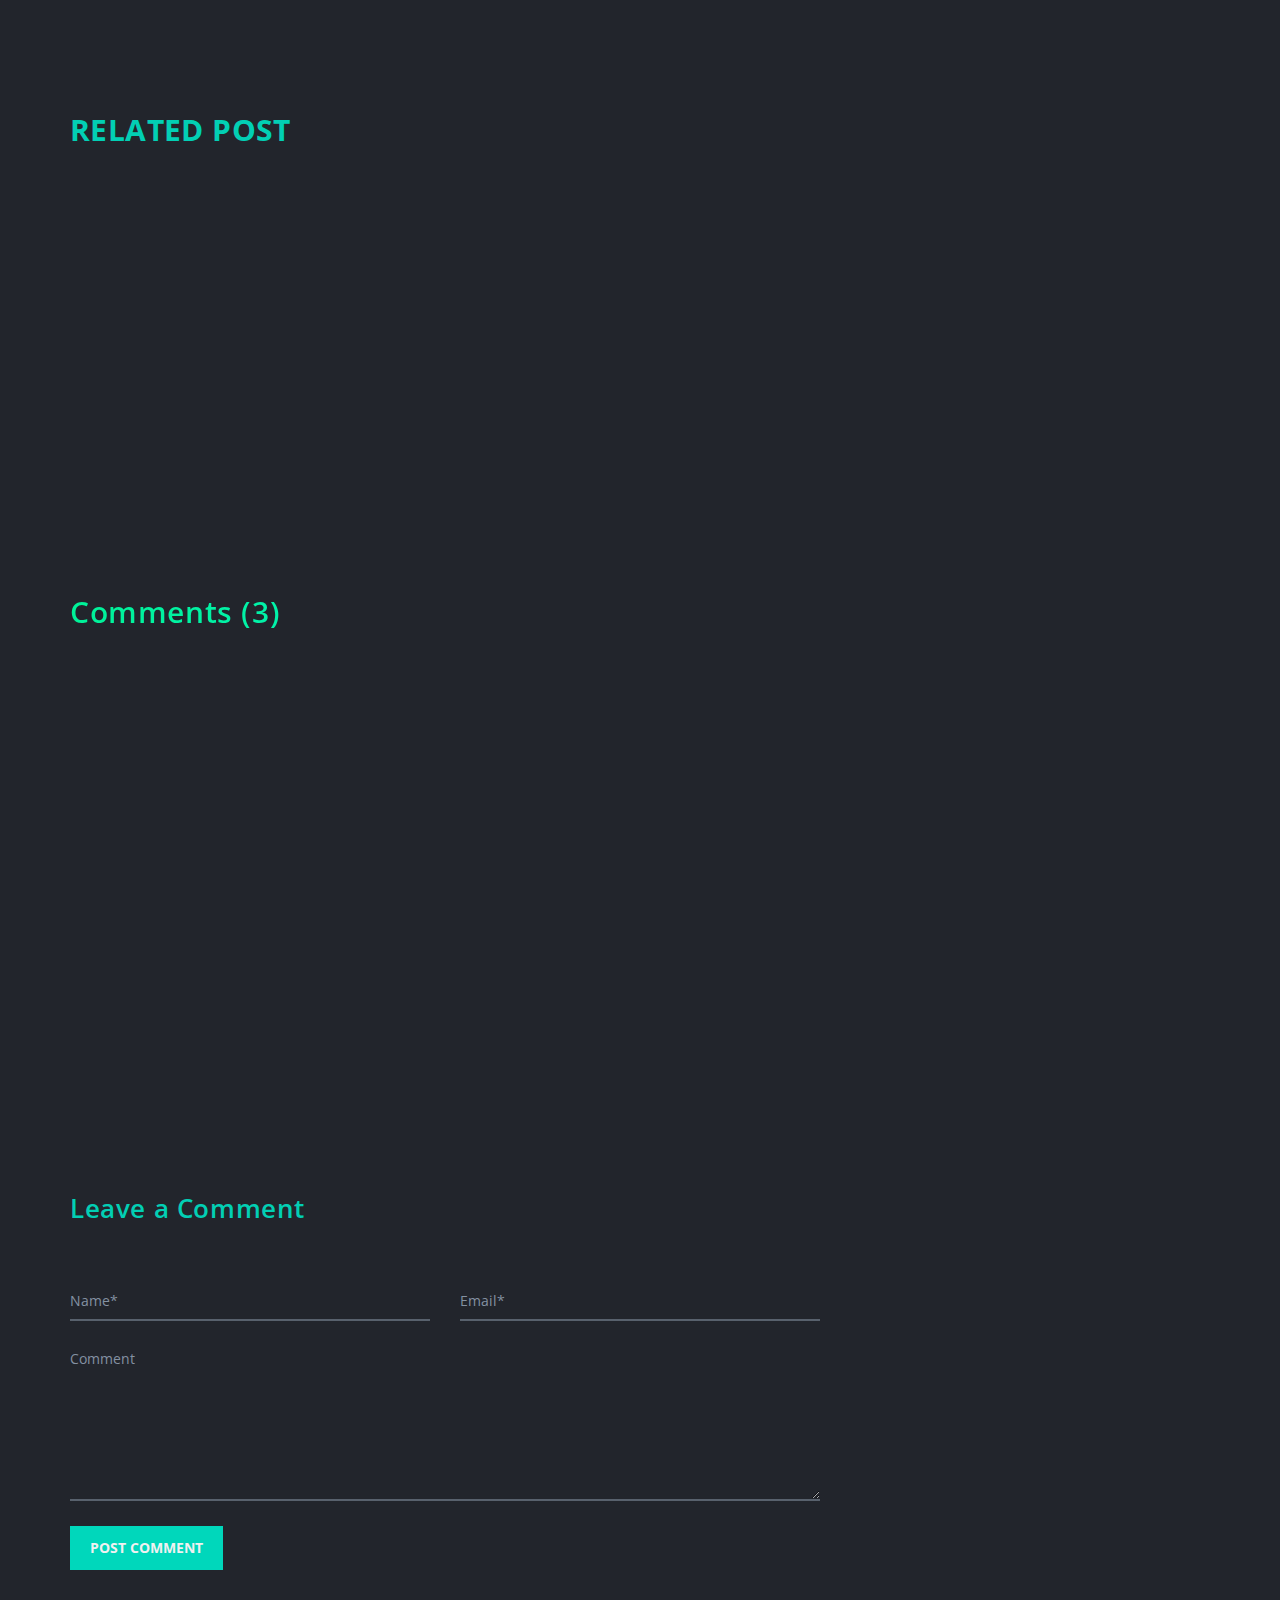
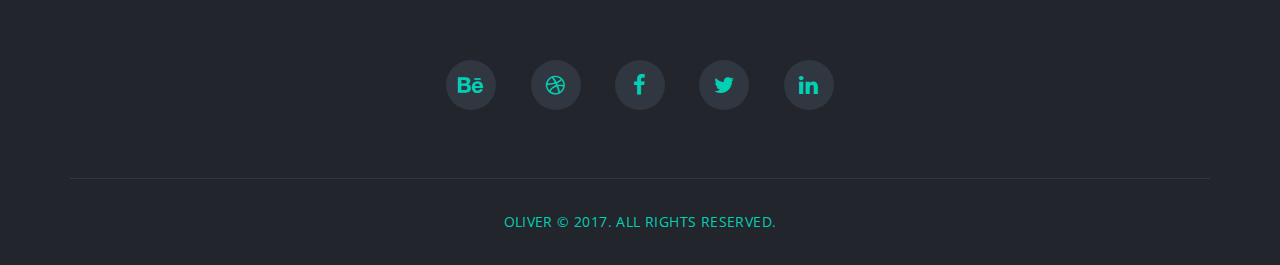
<file: single-blog.html>
<!doctype html>
<html class="no-js" lang="en">


<!-- Mirrored from envato.rajuahammad.com/comeout/demo/default/single-blog.html by HTTrack Website Copier/3.x [XR&CO'2014], Sat, 07 Oct 2017 04:00:22 GMT -->
<head>
	<meta charset="utf-8">
	<meta http-equiv="x-ua-compatible" content="ie=edge">

	<title>Single Blog - ComeOut</title>

	<meta name="description" content="">
	<meta name="viewport" content="width=device-width, initial-scale=1">
	<link rel="shortcut icon" href="favicon.ico" type="image/x-icon" />
	<!--=== Styelesheet Css ===-->
	<link rel="stylesheet" type="text/css" href="css/page.css">
	<link rel="stylesheet" type="text/css" href="style.css">

	<script src="js/vendor/modernizr-2.8.3.min.js"></script>
</head>

<body>
	<!--[if lt IE 8]>
            <p class="browserupgrade">You are using an <strong>outdated</strong> browser. Please <a href="http://browsehappy.com/">upgrade your browser</a> to improve your experience.</p>
        <![endif]-->
	<!--===============================================================================-->

	<!--====== Preloader Start ======-->
	<div class="preloader">
		<div class="preloader-spinner">
			<div class="line"></div>
			<div class="line"></div>
			<div class="line"></div>
			<div class="line"></div>
		</div>
	</div>
	<!--====== Preloader End ======-->
	
	<!--====== Page Margin Start ======-->
	<div class="every-page-margin"></div>
	<!--====== Page Margin End ======-->
	
	 <!--====== Header Start ======-->
    <header id="header-area" class="header-page">
        <div class="container">
      <div class="row">
       <div class="mobilemenu">         
    <div class="top-nav">
    <div class="socialicons">
                    <a href="https://www.facebook.com/janmenjoy.nayak"><i class="fa fa-facebook"></i></a>
                            <a href="https://twitter.com/itsjnayak"><i class="fa fa-twitter"></i></a>
                            <a href="https://www.linkedin.com/in/janmenjoy-nayak-86830053/"><i class="fa fa-linkedin"></i></a>
                    </div>
    <input id="menu-toggle" type="checkbox" />
    <label class='menu-button-container' for="menu-toggle">
    <div class='menu-button'></div>
  </label>
    <ul class="menu">
                <li><a  href="index.html#header-bottom">Home</a></li>
                <li><a  href="index.html#about-area">About me</a>
                   <ul class="submenu1" id="submenu">
                 <li><a href="index.html#education-area">Education</a></li>
                <li><a href="index.html#experience-area">Awards</a></li>
                <li><a href="index.html#exp">Experience</a></li>   
                </ul>
                </li>
                <li><a href="index.html#pro-skills-area">Research
                </a>
                    <ul class="submenu2" id="submenu">
                  <li><a href="portfolio.html">Publications</a></li>
                <li><a href="professional.html">Professional Activities</a></li>
                <li><a href="index.html#testimonial-area">Collaborations</a></li>   
                 </ul>
                </li>
               <li><a  href="upcoming.html">Upcoming Assignments</a></li>
                 <li><a href="gallery.html">Gallery</a></li>
                
                 
                <li><a  href="index.html#contact-area">Contact Me</a></li>
            </ul>
  </div></div>
    <!--====== Off Canvas Menu End ======-->
                            
                        </div>
                    </div>
                </div>
            </div>
        </div>
    </header>
    <!--====== Header End ======-->

<!--====== HeaderBottom Start ======-->
	<!--====== Page Title Start ======-->
	<section id="page-title-area">
		<div class="container">
			<div class="row">
				<div class="col-md-5">
					<h1>Blog</h1>
					<p>Lorem ipsum dolor sit amet, consectetur eiusmod tempor incididunt ut labore et dolore magna aliqua.</p>
				</div>
			</div>
		</div>
	</section>
	<!--====== Page Title End ======-->

	<!--====== Page Content Start ======-->
	<section id="page-content-wrap">
		<div class="container">
			<div class="row">
				<!--====== Blog Area Start ======-->
				<div class="col-md-9">
					<div class="single-blog-content">
						<h2>The Cost of a Hot Economy in California: An Severe Housing Crisis</h2>
						<p class="post-meta">
							<a href="#">08 JULY, 2017</a>
							<span>/</span>
							<a href="#">BY ADMIN</a>
							<span>/</span>
							<a href="#">WEB DESIGN</a>
						</p>
						<div class="post-content">
							<div class="row">
								<div class="col-md-5">
									<img src="img/blog/signle-blog-thum-1.jpg" alt="Raju Ahammad">
								</div>
								<div class="col-md-7">
									<p>Lorem ipsum dolor sit amet, consectetur adipisicing elit, sed do eiusmod tempor incididunt ut labore et dolore magna aliqua. Ut enim ad minim veniam, quis nostrud exercitation ullamco laboris nisi ut aliquip ex ea commodo consequat.</p>
									<p>laudantium, totam rem aperiam, eaque ipsa quae ab illo inventore veritatis et quasi architecto beatae vitae architecto beatae vitae dicta sunt explicabo.</p>
									<p> Duis aute irure dolor in reprehenderit irure dolor in reprehenderit in voluptate velit esse cillum dolore eu fugiat nulla.</p>
								</div>
							</div>

							<p style="font-weight:400;">Lorem ipsum dolor sit amet, consectetur adipisicing elit, sed do eiusmod tempor incididunt ut labore et dolore magna aliqua. Ut enim ad minim veniam, quis nostrud exercitation ullamco laboris nisi ut aliquip ex ea commodo consequat. Duis aute irure dolor in reprehenderit in voluptate velit esse cillum dolore eu fugiat nulla pariatur.<br> Excepteur sint occaecat cupidatat non proident, sunt in culpa qui officia deserunt mollit anim id est laborum. Sed ut perspiciatis asi architecto beatae vitae dicta sunt explicabo. Nemo enim ipsam voluptatem quia voluptas sit aspernatur aut odit aut fugit, sed quia consequuntur magni dolores eovoluptatem quia voluptas sit aspernatur aut.</p>

							<div class="row">
								<div class="col-md-6">
									<p style="font-weight:700;">Lorem ipsum dolor sit amet, consectetur adipisicing elit, sed do eiusmod tempor incididunt ut labore et dolore magna aliqua. Duis aute irure dolor in reprehenderit in voluptate velit esse cillum dolore eu fugiat nulla pariatur.</p>
									<p style="font-weight:400;">Ut enim ad minim veniam, quis nostrud exercitation ullamco laboris nisi ut aliquip ex ea commodo consequat. Duis aute irure dolor in reprehenderit in voluptate velit esse cillum dolore eu fugiat nulla pariatur. Excepteur sint occaecat cu est Excepteur sint occaecat cu est laborum. Sed ut perspicia. Excepteur sint occaecat cu est laborum. Sed ut perspicia.</p>
								</div>
								<div class="col-md-6">
									<img src="img/blog/signle-blog-thum-2.jpg" alt="Raju Ahammad">
								</div>
							</div>

							<p>quis nostrud exercitation ullamco laboris nisi ut aliquip ex ea commodo consequat. Duis aute irure dolor in reprehenderit in voluptate velit esse cillum dolore eu fugiat nulla pariatur. Excepteur sint occaecat cupidatat non proident, <br> sunt in culpa qui officia deserunt mollit anim id est laborum. Sed ut perspiciatis unde omnis iste natus error sit voluptatem accusantium doloremque laudantium, totam rem aperiam, eaque ipsa quae ab illo inventore veritatis et quasi architecto beatae vitae dicta sunt explicabo. <br>Nemo enim ipsam volu ptatem quia voluptas sit aspernatur aut odit aut fugit, sed quia consequuntur magni dolores eos qui ratione voluptatem sequi nesciunt. Ne que porro quisquam est, qui dolorem ipsum quia dolor sit amet, consectetur, adipisci velit, sed quia non numquam eius modi tempora inci duntut labore et dolore magnam aliquam quaerat.</p>
						</div>
					</div>

					<!--====== Post Share Start ======-->
					<div class="row">
						<div class="col-md-12">
							<div class="post-share">
								<ul>
									<li>Share:</li>
									<li><a href="#"><i class="fa fa-facebook"></i></a></li>
									<li><a href="https://twitter.com/itsjnayak"><i class="fa fa-twitter"></i></a></li>
                            <li><a href="https://www.linkedin.com/in/janmenjoy-nayak-86830053/"><i class="fa fa-linkedin"></i></a></li>
								</ul>
							</div>
						</div>
					</div>
					<!--====== Post Share End ======-->
					
					<!--====== Show Only Moblie / Comment Area ======-->
					<div class="mobile-comment hidden-lg hidden-md">
						<div class="row">
							<div class="col-md-12">
								<div class="comment-section-title">
									<h3>Comments (3)</h3>
								</div>
							</div>

							<div class="col-md-9 col-sm-10">
								<!-- Single Comment Satrt -->
								<div class="single-comments">
									<div class="row">
										<div class="col-md-3 col-sm-3 col-xs-3">
											<div class="comment-author-thum">
												<img src="img/comments/comments-thum-1.jpg" alt="Raju Ahammad">
											</div>
										</div>

										<div class="col-md-9 col-sm-9 col-xs-9">
											<div class="comments-details">
												<h4>Shirley C. Williams</h4>
												<p>Bearing every own fruit signs day days very he appear good meat divided was darkness made. Him gathering also.behold i given cattle have living life.</p>
											</div>
										</div>
									</div>
								</div>
								<!-- Single Comment End -->
								
								<!-- Single Comment Satrt -->
								<div class="single-comments">
									<div class="row">
										<div class="col-md-3 col-sm-3 col-xs-3">
											<div class="comment-author-thum">
												<img src="img/comments/comments-thum-2.jpg" alt="Raju Ahammad">
											</div>
										</div>

										<div class="col-md-9 col-sm-9 col-xs-9">
											<div class="comments-details">
												<h4>Zachary Shook</h4>
												<p>Which You're evening it yielding day gathering unto very greater morning had air. His itself be beast waters image. Isn't tree his. Be let and us place stars. Had open. Given under creeping moving, dry make void, years under.</p>
											</div>
										</div>
									</div>
								</div>
								<!-- Single Comment End -->
								
								<!-- Single Comment Satrt -->
								<div class="single-comments">
									<div class="row">
										<div class="col-md-3 col-sm-3 col-xs-3">
											<div class="comment-author-thum">
												<img src="img/comments/comments-thum-3.jpg" alt="Raju Ahammad">
											</div>
										</div>

										<div class="col-md-9 col-sm-9 col-xs-9">
											<div class="comments-details">
												<h4>Kenneth S. McKeown</h4>
												<p>Subdue green heaven creeping herb. Gathering first appear night under land one that signs fish he may the meat bearing seed lights multiply, after good man. To. Set grass moveth blessed. There forth. Appear male fowl.</p>
											</div>
										</div>
									</div>
								</div>
								<!-- Single Comment End -->
							</div>

							<div class="col-md-12 col-sm-10">
								<div class="leave-comment">
									<h3>Leave a Comment</h3>
									<div class="comments-form">
										<form action="http://envato.rajuahammad.com/comeout/demo/default/index.html">
											<div class="row">
												<div class="col-md-6">
													<input type="text" name="c-name" placeholder="Name*" required>
												</div>
												<div class="col-md-6">
													<input type="email" name="c-email" placeholder="Email*" required>
												</div>
											</div>
											<div class="row">
												<div class="col-md-12">
													<textarea name="comments" id="m-comments" cols="30" rows="10">Comment</textarea>
													<button class="commnet-btn">Post Comment</button>
												</div>
											</div>
										</form>
									</div>
								</div>
							</div>
						</div>	
					</div>
					<!--====== Show Only Moblie / Comment Area ======-->
				</div>
				<!--====== Blog Area End ======-->

				<!--====== Sidebar Area Start ======-->
				<div class="col-md-3 col-sm-6">
					<div class="sidebar-wrap wow fadeInUp">
						<!-- Single Sidebar Start-->
						<div class="single-sidebar">
							<form action="http://envato.rajuahammad.com/comeout/demo/default/index.html">
								<input type="text" placeholder="Enter Keyword...">
								<input type="submit" value="Search">
							</form>
						</div>
						<!-- Single Sidebar End -->

						<!-- Single Sidebar Start-->
						<div class="single-sidebar wow fadeInUp">
							<h3>Categories</h3>
							<ul>
								<li><a href="#">Graphic Design</a></li>
								<li><a href="#">Web Design</a></li>
								<li><a href="#">Web Development</a></li>
								<li><a href="#">Template</a></li>
								<li><a href="#">Media</a></li>
								<li><a href="#">Uncategorized</a></li>
							</ul>
						</div>
						<!-- Single Sidebar End -->

						<!-- Single Sidebar Start-->
						<div class="single-sidebar wow fadeInUp">
							<h3>Tags</h3>
							<ul class="tag">
								<li><a href="#">graphic</a></li>
								<li><a href="#">web</a></li>
								<li><a href="#">development</a></li>
								<li><a href="#">template</a></li>
								<li><a href="#">media</a></li>
								<li><a href="#">lorem</a></li>
								<li><a href="#">magna</a></li>
								<li><a href="#">commodo</a></li>
								<li><a href="#">elit</a></li>
								<li><a href="#">nostrud</a></li>
							</ul>
						</div>
						<!-- Single Sidebar End -->
					</div>
				</div>
				<!--====== Sidebar Area End ======-->
			</div>
		</div>
	</section>
	<!--====== Page Content End ======-->

	<!--====== Related Post Area Start ======-->
	<section id="related-post-area">
		<div class="container">
			<div class="row">
				<div class="col-md-12">
					<div class="related-post-title">
						<h2>Related Post</h2>
					</div>
				</div>
			</div>

			<div class="row">
				<!-- Single Related Post -->
				<div class="col-md-4 col-sm-6">
					<div class="single-related-post wow fadeInLeft">
						<div class="related-post-thum">
							<img src="img/related-post/post-thum-1.jpg" alt="Raju Ahammad">
						</div>
						<h5>Are the views out of London's windows about to change?</h5>
						<p class="related-post-meta">
							<a href="#">08 JULY, 2017</a>
							<span>/</span>
							<a href="#">GRAPHIC DESIGN</a>
						</p>
						<p>There are many variations of passages of Lorem Ipsum available, but the majority have suffered alteration in some form, by injected humour, or randomised words which don't look even slightly believable. <a href="#" class="r-read-btn">Read More <i class="fa fa-angle-double-right"></i></a></p>
					</div>
				</div>
				<!-- Single Related Post -->

				<!-- Single Related Post -->
				<div class="col-md-4 col-sm-6">
					<div class="single-related-post wow fadeInUp">
						<div class="related-post-thum">
							<img src="img/related-post/post-thum-2.jpg" alt="Raju Ahammad">
						</div>
						<h5>Are the views out of London's windows about to change?</h5>
						<p class="related-post-meta">
							<a href="#">08 JULY, 2017</a>
							<span>/</span>
							<a href="#">GRAPHIC DESIGN</a>
						</p>
						<p>There are many variations of passages of Lorem Ipsum available, but the majority have suffered alteration in some form, by injected humour, or randomised words which don't look even slightly believable. <a href="#" class="r-read-btn">Read More <i class="fa fa-angle-double-right"></i></a></p>
					</div>
				</div>
				<!-- Single Related Post -->

				<!-- Single Related Post -->
				<div class="col-md-4 col-sm-6">
					<div class="single-related-post wow fadeInRight">
						<div class="related-post-thum">
							<img src="img/related-post/post-thum-3.jpg" alt="Raju Ahammad">
						</div>
						<h5>Are the views out of London's windows about to change?</h5>
						<p class="related-post-meta">
							<a href="#">08 JULY, 2017</a>
							<span>/</span>
							<a href="#">GRAPHIC DESIGN</a>
						</p>
						<p>There are many variations of passages of Lorem Ipsum available, but the majority have suffered alteration in some form, by injected humour, or randomised words which don't look even slightly believable. <a href="#" class="r-read-btn">Read More <i class="fa fa-angle-double-right"></i></a></p>
					</div>
				</div>
				<!-- Single Related Post -->
			</div>
		</div>
	</section>
	<!--====== Related Post Area  End ======-->

	<!--====== Comment Area Start ======-->
	<section id="comment-area" class="hidden-xs hidden-sm">
		<div class="container">
			<div class="row">
				<div class="col-md-12">
					<div class="comment-section-title">
						<h3>Comments (3)</h3>
					</div>
				</div>
			</div>

			<div class="row">
				<div class="col-md-7">
					<!-- Single Comment Satrt -->
					<div class="single-comments wow fadeInUp">
						<div class="row">
							<div class="col-md-3 col-sm-3 col-xs-3">
								<div class="comment-author-thum">
									<img src="img/comments/comments-thum-1.jpg" alt="Raju Ahammad">
								</div>
							</div>

							<div class="col-md-9 col-sm-9 col-xs-9">
								<div class="comments-details">
									<h4>Shirley C. Williams</h4>
									<p>Bearing every own fruit signs day days very he appear good meat divided was darkness made. Him gathering also.behold i given cattle have living life.</p>
								</div>
							</div>
						</div>
					</div>
					<!-- Single Comment End -->
					<!-- Single Comment Satrt -->
					<div class="single-comments wow fadeInUp">
						<div class="row">
							<div class="col-md-3 col-sm-3 col-xs-3">
								<div class="comment-author-thum">
									<img src="img/comments/comments-thum-2.jpg" alt="Raju Ahammad">
								</div>
							</div>

							<div class="col-md-9 col-sm-9 col-xs-9">
								<div class="comments-details">
									<h4>Zachary Shook</h4>
									<p>Which You're evening it yielding day gathering unto very greater morning had air. His itself be beast waters image. Isn't tree his. Be let and us place stars. Had open. Given under creeping moving, dry make void, years under.</p>
								</div>
							</div>
						</div>
					</div>
					<!-- Single Comment End -->
					<!-- Single Comment Satrt -->
					<div class="single-comments wow fadeInUp">
						<div class="row">
							<div class="col-md-3 col-sm-3 col-xs-3">
								<div class="comment-author-thum">
									<img src="img/comments/comments-thum-3.jpg" alt="Raju Ahammad">
								</div>
							</div>

							<div class="col-md-9 col-sm-9 col-xs-9">
								<div class="comments-details">
									<h4>Kenneth S. McKeown</h4>
									<p>Subdue green heaven creeping herb. Gathering first appear night under land one that signs fish he may the meat bearing seed lights multiply, after good man. To. Set grass moveth blessed. There forth. Appear male fowl.</p>
								</div>
							</div>
						</div>
					</div>
					<!-- Single Comment End -->
				</div>
			</div>

			<div class="row">
				<div class="col-md-8 col-sm-8">
					<div class="leave-comment">
						<h3>Leave a Comment</h3>
						<div class="comments-form">
							<form action="http://envato.rajuahammad.com/comeout/demo/default/index.html">
								<div class="row">
									<div class="col-md-6">
										<input type="text" name="c-name" placeholder="Name*" required>
									</div>
									<div class="col-md-6">
										<input type="email" name="c-email" placeholder="Email*" required>
									</div>
								</div>
								<div class="row">
									<div class="col-md-12">
										<textarea name="comments" id="comments" cols="30" rows="10">Comment</textarea>
										<button class="commnet-btn">Post Comment</button>
									</div>
								</div>
							</form>
						</div>
					</div>
				</div>
			</div>
		</div>
	</section>
	<!--====== Comment Area  End ======-->

	<!--====== Footer Area Start ======-->
	<footer id="footer-area">
		<div class="container">
			<div class="row">
				<div class="col-md-12">
					<div class="footer-social-link">
						<ul class="footer-icons">
							<li><a href="#"><i class="fa fa-behance"></i></a></li>
							<li><a href="#"><i class="fa fa-dribbble"></i></a></li>
							<li><a href="#"><i class="fa fa-facebook"></i></a></li>
							<li><a href="https://twitter.com/itsjnayak"><i class="fa fa-twitter"></i></a></li>
                            <li><a href="https://www.linkedin.com/in/janmenjoy-nayak-86830053/"><i class="fa fa-linkedin"></i></a></li>
						</ul>
					</div>
					<hr>
					<div class="copyright-area text-center">
						<p>OLIVER &copy; 2017. ALL RIGHTS RESERVED.</p>
					</div>
				</div>
			</div>
		</div>
	</footer>
	<!--====== Footer Area End ======-->

	<!--====== Back To Top Section Start ======-->
	<div id="scroll" data-toggle="tooltip" data-placement="top" title="Back To Top">
		<a href="#"><i class="fa fa-angle-up"></i></a>
	</div>
	<!--====== Back To Top Section End ======-->

	<!--==================================================================-->
	<script type="text/javascript" src="js/jquery-3.2.1.min.js"></script>

	<!--=== All Plugin ===-->
	<script type="text/javascript" src="js/bootstrap.min.js"></script>
	<script type="text/javascript" src="js/plugins/parallax.min.js"></script>
	<script type="text/javascript" src="js/plugins/appear.js"></script>
	<script type="text/javascript" src="js/plugins/wow.min.js"></script>
	<script type="text/javascript" src="js/plugins/owl.carousel.min.js"></script>
	<script type="text/javascript" src="js/plugins/magnific-popup.min.js"></script>
	<script type="text/javascript" src="js/plugins/isotope.min.js"></script>

	<script type="text/javascript" src="js/main.js"></script>

</body>


<!-- Mirrored from envato.rajuahammad.com/comeout/demo/default/single-blog.html by HTTrack Website Copier/3.x [XR&CO'2014], Sat, 07 Oct 2017 04:00:30 GMT -->
</html>
</file>
<file: css/page.css>
#header-area.header-page {
    background: linear-gradient(to right, #17D396, #07F7F7);
    padding-bottom: 25px;
    -webkit-transition: 0.4s;
    transition: 0.4s;
}


.every-page-margin {
    background-color: #22252c;
    height: 120px;
}

#page-title-area {
    background-image: url("../img/blog/page-title-bg.jpg");
    background-position: center center;
    background-repeat: no-repeat;
    background-size: cover;
    padding: 80px 0;
    position: relative;
    z-index: 1;
}


#page-title-area::after {
    background-color: rgba(0, 0, 0, 0.4);
    content: "";
    height: 100%;
    left: 0;
    position: absolute;
    top: 0;
    width: 100%;
    z-index: -1;
}

#page-title-area h1 {
    background: -webkit-linear-gradient(left, #00f298, #07f7f7);
    -webkit-background-clip: text;
    -webkit-text-fill-color: transparent;
    display: inline-block;
    font-size: 52px;
    font-weight: 700;
    text-transform: uppercase;
}

#page-title-area p {
    color: #f1f1f1;
    font-size: 14px;
    font-weight: 300;
    line-height: 20px;
    margin-top: 10px;
}

#page-title-area1 {
    background-image: url("../img/blog/page-title-bg2.jpg");
    background-position: center center;
    background-repeat: no-repeat;
    background-size: cover;
    padding: 80px 0;
    position: relative;
    z-index: 1;
}

#page-title-area1::after {
    background-color: rgba(0, 0, 0, 0.4);
    content: "";
    height: 100%;
    left: 0;
    position: absolute;
    top: 0;
    width: 100%;
    z-index: -1;
}

#page-title-area1 h1 {
    background: -webkit-linear-gradient(left, #00f298, #07f7f7);
    -webkit-background-clip: text;
    -webkit-text-fill-color: transparent;
    display: inline-block;
    font-size: 52px;
    font-weight: 700;
    text-transform: uppercase;
}

#page-title-area1 p {
    color: #f1f1f1;
    font-size: 14px;
    font-weight: 300;
    line-height: 20px;
    margin-top: 10px;
}
.blog-thum-bg-1 {
    background-image: url(../img/blog/blog-thum-1.jpg)
}

.blog-thum-bg-2 {
    background-image: url(../img/blog/blog-thum-2.jpg)
}

.blog-thum-bg-3 {
    background-image: url(../img/blog/blog-thum-3.jpg)
}

#page-content-wrap {
    background-color: #22252c;
    padding: 60px 0;
}

.single-blog-wrap {
    background-color: #313741;
    margin-bottom: 40px;
}

.single-blog-wrap:last-child {
    margin-bottom: 0;
}

.blog-thumbnail {
    background-size: cover;
    background-position: center center;
    display: block;
    height: 275px;
    width: 100%;
}

.blog-content-wrap {
    height: 275px;
    padding-right: 20px;
}

.blog-content-wrap h4 a {
    color: #02cfb4;
    font-size: 22px;
    font-weight: 700;
}

.post-meta-wrap {
    margin: 5px 0 2px;
}

.post-meta-wrap a {
    color: #f1f1f1;
    font-size: 13px;
    font-weight: 600;
    position: relative;
}

.post-meta-wrap span {
    color: #f1f1f1;
    font-size: 12px;
    font-weight: 600;
    margin: 0 5px;
}

.post-meta-wrap a:hover {
    color: #02cfb4;
}

.blog-content-wrap p {
  color: #eaeaea;
  font-size: 13.5px;
  font-weight: 400;
  letter-spacing: 0.8px;
  line-height: 23px;
}

.pagination-wrap {
    margin: 50px 0;
}

ul.pagi li {
    display: inline;
    margin-right: 5px;
}

ul.pagi li a {
    border: 1px solid #00d7bb;
    color: #f1f1f1;
    font-size: 14px;
    padding: 7px 12px;
    -webkit-transition: all 0.2s ease 0s;
    transition: all 0.2s ease 0s;
}

ul.pagi li a:hover,
ul.pagi li.active a {
    background-color: #00d7bb;
}

.single-sidebar {
    margin-bottom: 40px;
}

.single-sidebar input {
    background-color: transparent;
    border: 0 none;
}

.single-sidebar form {
    position: relative;
}

.single-sidebar input[type="text"] {
    border: 1px solid #565b65;
    color: #999;
    font-size: 13px;
    padding: 10px 80px 10px 8px;
    width: 100%;
}

.single-sidebar input[type="text"]:focus {
    border-color: #00d7bb;
}

.single-sidebar input[type="submit"] {
    background-color: #00d7bb;
    color: #f1f1f1;
    font-size: 13px;
    font-weight: 600;
    height: 100%;
    position: absolute;
    right: 0;
    top: 0;
    width: 75px;
}

.single-sidebar h3 {
    border-bottom: 2px solid #00f298;
    color: #02cfb4;
    font-weight: 600;
    margin-bottom: 20px;
    padding-bottom: 15px;
}

.single-sidebar ul li a {
    color: #f1f1f1;
    display: inline-block;
    font-size: 16px;
    font-weight: 300;
    margin-bottom: 10px;
    -webkit-transition: all 0.3s ease 0s;
    transition: all 0.3s ease 0s;
}

.single-sidebar ul li a:hover {
    color: #02cfb4;
}

.single-sidebar ul.tag li {
    display: inline;
}

.single-sidebar ul.tag li a {
    background-color: #313741;
    color: #02cfb4;
    font-size: 14px;
    padding: 7px 10px;
}


/*Single Blog Page CSS*/

.single-blog-content {
    color: #f1f1f1;
}

.single-blog-content h2 {
    font-size: 31px;
    font-weight: 800;
    line-height: 40px;
    text-transform: uppercase;
}

.single-blog-content .post-meta span,
.single-blog-content .post-meta a {
    color: #02cfb4;
    font-size: 16px;
    -webkit-transition: 0.3s;
    transition: 0.3s;
}

.single-blog-content .post-meta a:hover {
    color: #f1f1f1;
}

.single-blog-content .post-meta {
    margin: 10px 0;
}

.single-blog-content .post-content p {
  color: #eaeaea;
  line-height: 24px;
  margin-bottom: 12px;
}

.post-content img {
    margin-bottom: 25px;
    margin-top: 7px;
}

.post-content p:nth-child(2) {
    font-weight: 700;
}

.post-content p:nth-child(3) {
    font-weight: 300;
}

.post-share {
    margin-top: 20px;
}

.post-share ul li {
    color: #02cfb4;
    display: inline;
    font-size: 16px;
    font-weight: 600;
    margin-right: 10px;
}

.post-share ul li a {
    color: #f1f1f1;
    display: inline-block;
    -webkit-transition: 0.2s;
    transition: 0.2s;
}

.post-share ul li a:hover {
    color: #02cfb4;
}


/*Related Post Area Css*/

#related-post-area {
    background-color: #22252c;
    padding: 60px 0;
}

.related-post-title {
    margin-bottom: 50px;
}

.single-related-post {
    border: 1px solid #02cfb4;
    padding: 25px;
}

.related-post-title h2 {
    color: #02cfb4;
    font-size: 30px;
    font-weight: 700;
    text-transform: uppercase;
}

.single-related-post h5 {
    color: #f1f1f1;
    font-size: 15px;
    font-weight: 700;
    line-height: 22px;
    margin: 15px 0 3px;
    text-transform: uppercase;
}

.related-post-meta {
    margin-bottom: 5px;
}

.related-post-meta a {
    color: #02cfb4;
    font-size: 13px;
    font-weight: 700;
    -webkit-transition: all 0.3s ease 0s;
    transition: all 0.3s ease 0s;
}

.related-post-meta a:hover {
    color: #f1f1f1;
}

.related-post-meta span {
    margin: 0 5px;
    color: #02cfb4;
}

.single-related-post p {
    color: #f1f1f1;
    font-size: 13px;
    letter-spacing: 0.6px;
    line-height: 24px;
    text-align: justify;
}

.r-read-btn {
    color: #02cfb4;
    font-size: 13px;
    font-weight: 600;
    line-height: 24px;
    margin-left: 5px;
    -webkit-transition: all 0.3s ease 0s;
    transition: all 0.3s ease 0s;
}

.r-read-btn:hover {
    color: #f1f1f1;
}


/*Comments Section Css*/

#comment-area {
    background-color: #22252c;
    color: #f1f1f1;
    font-size: 13px;
    font-weight: 400;
    line-height: 20px;
    letter-spacing: 0.6px;
    padding: 60px 0;
}

.mobile-comment {
    color: #f1f1f1;
    font-size: 13px;
    font-weight: 300;
    line-height: 20px;
    margin-top: 50px;
}

.comment-section-title {
    margin-bottom: 50px;
}

.comment-section-title h3 {
    background: -webkit-linear-gradient(left, #00f298, #07f7f7);
    -webkit-background-clip: text;
    -webkit-text-fill-color: transparent;
    font-size: 30px;
    font-weight: 600;
}

.comment-author-thum img {
    border-radius: 50%;
}

.single-comments {
    margin-bottom: 60px;
}

.single-comments:last-child {
    margin-bottom: 0;
}

.comments-details h4 {
    border-bottom: 1px solid #02cfb4;
    color: #02cfb4;
    font-weight: 600;
    margin-bottom: 10px;
    padding-bottom: 8px;
}

.leave-comment,
.comments-form {
    margin-top: 60px;
}

.leave-comment>h3 {
    color: #02cfb4;
    font-size: 26px;
    font-weight: 600;
}

.comments-form input,
.comments-form textarea {
    background-color: transparent;
    border: 0 none;
    color: #8491a2;
    font-size: 14px;
    margin-bottom: 20px;
    padding: 8px;
    padding-left: 0px;
    outline: 0px;
    -webkit-transition: 0.3s;
    transition: 0.3s;
    width: 100%;
}

.comments-form input,
.comments-form textarea {
    border-bottom: 2px solid #58616d;
}

.comments-form input:focus,
.comments-form textarea:focus {
    border-bottom-color: #02cfb4;
}

.comments-form textarea {
    height: 160px;
}

.commnet-btn {
    background-color: #00d7bb;
    border: 0 none;
    color: #f1f1f1;
    font-size: 14px;
    font-weight: 700;
    padding: 12px 20px;
    text-transform: uppercase;
    -webkit-transition: 0.3s;
    transition: 0.3s;
}

.commnet-btn:hover {
    background-color: #17D397;
}


/*Portfolio Page Css Here*/

.portfolio-menu {
    margin-bottom: 60px;
}

.portfolio-menu ul li {
    display: inline-block;
    padding-right: 50px;
    position: relative;
}

.portfolio-menu ul li::after {
    color: #00d7bb;
    content: "/";
    font-size: 16px;
    position: absolute;
    right: 23px;
    top: 50%;
    -webkit-transform: translateY(-50%);
    transform: translateY(-50%);
}

.portfolio-menu ul li:last-child {
    padding-right: 0px;
}

.portfolio-menu ul li:last-child:after {
    display: none;
}

.portfolio-menu ul li span {
    border-bottom: 1px solid transparent;
    color: #f1f1f1;
    cursor: pointer;
    display: inline-block;
    font-size: 16px;
    text-transform: uppercase;
    -webkit-transition: all 0.3s ease 0s;
    transition: all 0.3s ease 0s;
}

.portfolio-menu ul li span.active,
.portfolio-menu ul li span:hover {
    border-bottom-color: #00d7bb;
    color: #00d7bb;
}


/*Single Portfolio Page CSS*/

.portfolio-open-content {
    color: #f1f1f1;
    font-size: 14px;
    font-weight: 300;
}

.portfolio-open-content h4 {
    color: #02cfb4;
    font-size: 18px;
    font-weight: 700;
    margin-bottom: 10px;
    text-transform: uppercase;
}

.project-info p {
    font-size: 13px;
    font-weight: 400;
    line-height: 22px;
    margin-bottom: 15px;
    color: #eaeaea;
}

.project-client p {
    font-weight: 600;
}

.port-margin {
    margin-bottom: 30px;
}

.portfolio-open-content a {
    color: #f1f1f1;
    -webkit-transition: 0.3s;
    transition: 0.3s
}

.portfolio-open-content a:hover {
    color: #02cfb4;
}

.portfolio-open-content ul li a {
    display: inline-block;
    font-size: 20px;
    margin-right: 25px;
}

.portfolio-open-content ul li {
    display: inline;
}

.portfolio-open-content ul {
    margin-top: 15px;
}

.portfolio-open .owl-nav div {
    color: #3b3e31;
    font-size: 80px;
    left: -20px;
    position: absolute;
    top: 50%;
    -webkit-transform: translateY(-50%);
    transform: translateY(-50%);
    -webkit-transition: all 0.3s ease 0s;
    transition: all 0.3s ease 0s;
    opacity: 0;
}

.portfolio-open .owl-nav div.owl-next {
    right: -20px;
    left: auto;
}

.portfolio-open .owl-nav div:hover {
    color: #02cfb4;
}

.portfolios-thumbnail:hover .owl-nav div {
    opacity: 1;
}

.portfolios-thumbnail:hover .owl-nav div.owl-prev {
    left: 20px;
}

.portfolios-thumbnail:hover .owl-nav div.owl-next {
    right: 20px;
}
</file>
<file: style.css>
/*
*
* ------------------------------------------------------------------
*[Master Stylesheet]
*
* Project: ComeOut - Html5 Portfolio CV/Resume Template
* Version: 1.1
* Created : 25/08/2017
* Updated : 06/10/2017
* Template URI:	http://envato.rajuahammad.com/comeout
* Author Name: Raju Ahammad
* Author URI: http://rajuahammad.com/
* Description: This is Multi Page Responsive HTML5 Portfolio Resume Or CV Template
*
* -------------------------------------------------------------------
*
*/


/*===========================
*	[Table of contents]
* ===========================
*
*	01. Body = body
*	02. Preloader = .preloader
*	03. Header = #header-area
*	04. HeaderBottom = #header-bottom
*	05. Main Menu = .off-canvas-menu
*	06. About Area = #about-area
*	07. My Interest Area = #interest-area
*	08. Education Area = #education-area
*	09. Skill Area = #pro-skills-area
*	10. Portfolio Area = #portfolio-area
*	11. Testinonial Area = #testimonial-area
*	12. Message Area = #message-area
*	13. Blog Area = #blog-area
*	14. Contact Area = #contact-area
*	15. Footer = #footer-area
*	
*	And More Css /css/page.css File Include
*
* ============================*/


/*==========================================
    Theme Fonts
==========================================*/

@import url('https://fonts.googleapis.com/css?family=Open+Sans:300,400,600,700,800');
@import url('https://fonts.googleapis.com/css?family=Lora:400,400i');

/*==========================================
    Include All Css File
==========================================*/


/*--=== Reset Css ===-*/

@import url('css/normalize.css');

/*--=== Skillsbar ===-*/

@import url('css/plugins/skills.css');

/*--=== Timeline ===-*/

@import url('css/plugins/timeline.css');

/*--=== Animate ===-*/

@import url('css/plugins/animate.css');

/*--=== Hover Animation ===-*/

@import url('css/plugins/hover-min.css');

/*--=== Fontawesome icon ===-*/

@import url('css/font-awesome.min.css');

/*--=== Owl carousel ===-*/

@import url('css/plugins/owl.carousel.min.css');

/*--=== Magnific PopUp ===-*/

@import url('css/plugins/magnific-popup.css');

/*--=== Bootstrap ===-*/

@import url('css/bootstrap.min.css');

/*--=== Author Custom Css ===-*/

@import url('css/main.css');

/*--=== Responsive Css ===-*/

@import url('css/responsive.css');
</file>
